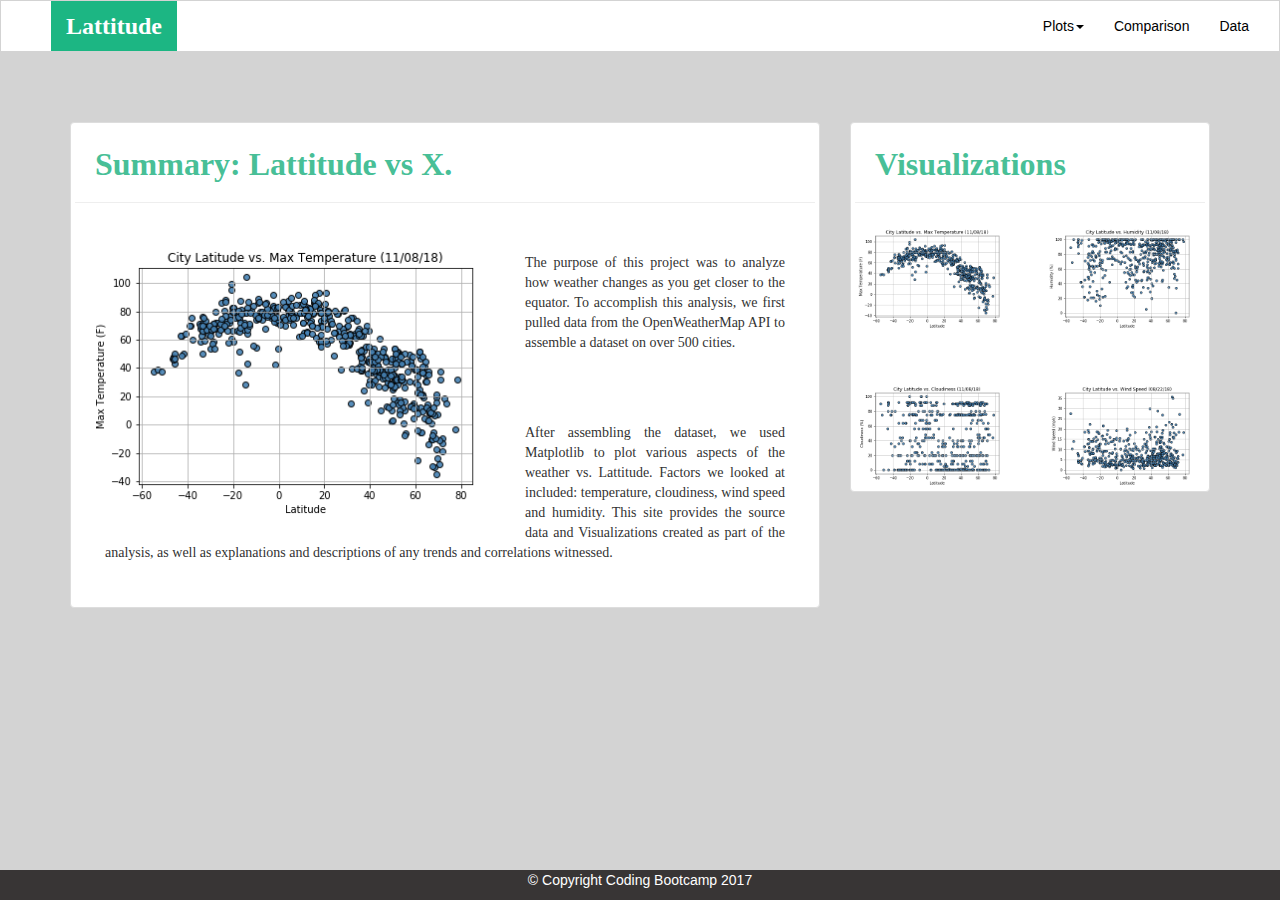
<file: index.html>
<!DOCTYPE html>
<html>
    <head>
            <meta charset="UTF-8">
            <meta name="viewport" content="width=device-width, initial-scale=1.0">
            <meta http-equiv="X-UA-Compatible" content="ie=edge">
            <title>Web Visualizations</title>
            <!--Bootstrap stylesheets-->
            <link rel="stylesheet" href="https://maxcdn.bootstrapcdn.com/bootstrap/3.3.7/css/bootstrap.min.css">
            <link rel="stylesheet" href="style.css">

            <!-- jQuery library -->
            <script src="https://ajax.googleapis.com/ajax/libs/jquery/3.3.1/jquery.min.js"></script>
            <!-- Latest compiled JavaScript -->
            <script src="https://maxcdn.bootstrapcdn.com/bootstrap/3.3.7/js/bootstrap.min.js"></script>

        </head>

    <body class="greybkgrnd">
            <nav class="navbar navbar-expand-lg navbar-light bg-light navmedia">
                <div class="container-fluid">
                      <!-- Brand and toggle get grouped for better mobile display -->
                      <div class="navbar-header">                
                        <ul class="nav navbar-nav min-media">
                            <li class="active"><a class="navbar-brand active" href="#">Lattitude </a></li>
                        </ul>
                      </div>
                
                      <!-- Collect the nav links, forms, and other content for toggling -->
                      <div class="collapse navbar-collapse" id="bs-example-navbar-collapse-1">                      
                        <ul class="nav navbar-nav navbar-right">
                            <li class="dropdown rightnav">
                                <a href="#" class="dropdown-toggle rightnav" data-toggle="dropdown" role="button" aria-haspopup="true" aria-expanded="false">Plots<span class="caret"></span></a>
                                <ul class="dropdown-menu">
                                    <li><a href="maxTemp.html">Max Temperature</a></li>
                                    <li><a href="humidity.html">Humidity</a></li>
                                    <li><a href="cloudiness.html">Cloudiness</a></li>
                                    <li><a href="windSpeed.html">Wind Speed</a></li>
                                </ul>
                            </li>
                                     
                          <li><a class="rightnav" href="comparison.html">Comparison</a></li>
                          <li><a class="rightnav"  href="data.html">Data</a></li>
                        </ul>
                      </div>
                      <!-- /.navbar-collapse -->
                    </div>
                    <!-- /.container-fluid -->
                </nav>


        <div class="container">

            
            <div class="row blocks">
                
                <!--Summary on the left side of landing page-->
                <div class="col-sm-8">
                    <div class="thumbnail">
                        <h3 class="text-center labelNames">Summary: Lattitude vs X.</h3>
                        <hr/>
                        <img class="main-img" src="Images/Latitude_Vs_MaxTemperature.png" alt="maxTemp" align="left">
                        <p class="para">The purpose of this project was to analyze how weather changes as you 
                            get closer to the equator. To accomplish this analysis, we first pulled 
                            data from the OpenWeatherMap API to assemble a dataset on over 500 cities.
                        </p>
                        <p class="para">
                            After assembling the dataset, we used Matplotlib to plot various aspects of the 
                            weather vs. Lattitude. Factors we looked at included: temperature, cloudiness,
                            wind speed and humidity. This site provides the source data and Visualizations
                            created as part of the analysis, as well as explanations and descriptions of 
                            any trends and correlations witnessed.
                        </p> 
                    </div>
                </div>



                <!--Thumbnail image links on the right side-->
                <div class="col-sm-4">
                    <div class="thumbnail">
                    <h3 class="text-center labelNames">Visualizations</h3>
                    <hr/>
                    <div class="row">
                        <div class="col-lg-6">
                            <a href="maxTemp.html">
                                <img class="minImage" src="Images/Latitude_Vs_MaxTemperature.png" alt="...">
                            </a>
                        </div>
                        <div class="col-lg-6">
                            <a href="humidity.html">
                                <img class="minImage rightImage" src="Images/Latitude_Vs_Humidity.png" alt="...">
                            </a>
                        </div> 
                    </div>
                    <div class="row blocks"></div>
                        <div class="row">
                            <div class="col-lg-6">
                                <a href="cloudiness.html">
                                    <img class="minImage" src="Images/Latitude_Vs_Cloudiness.png" alt="...">
                                </a>
                                         
                            </div>
                            <div class="col-lg-6">
                                <a href="windSpeed.html">
                                    <img class="minImage"  src="Images/Latitude_Vs_WindSpeed.png" alt="...">
                                </a>
                            </div>
                        </div>
                    </div>
                 </div>
            
            </div>
        </div>


        <!-- Footer -->
        <footer class="footer ">
            <div class="footer-green"></div>
            <div class="footer">
                <p>
                    © Copyright Coding Bootcamp 2017
                </p>
            </div>
      
      </footer>
      <!-- Footer -->
     
    </body>

</html>
</file>
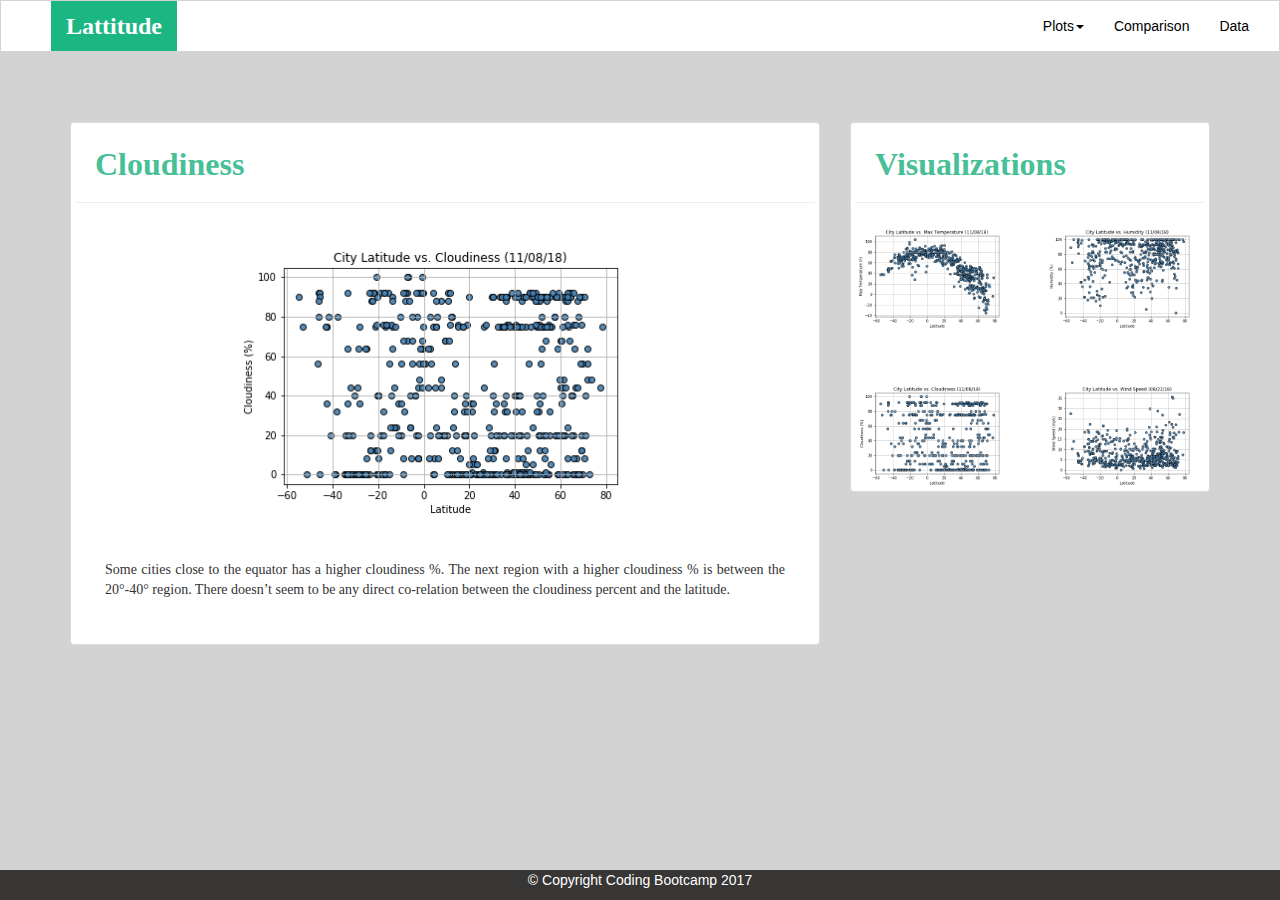
<file: cloudiness.html>
<!DOCTYPE html>
<html>
    <head>
            <meta charset="UTF-8">
            <meta name="viewport" content="width=device-width, initial-scale=1.0">
            <meta http-equiv="X-UA-Compatible" content="ie=edge">
            <title>Web Visualizations - Cloudiness</title>
            <link rel="stylesheet" href="https://maxcdn.bootstrapcdn.com/bootstrap/3.3.7/css/bootstrap.min.css">
            <link rel="stylesheet" href="style.css">

            <!-- jQuery library -->
            <script src="https://ajax.googleapis.com/ajax/libs/jquery/3.3.1/jquery.min.js"></script>
            <!-- Latest compiled JavaScript -->
            <script src="https://maxcdn.bootstrapcdn.com/bootstrap/3.3.7/js/bootstrap.min.js"></script>

        </head>

      <!--Grey background for the body of the site-->  
    <body class="greybkgrnd">
            <!-- Navigation bar -->
            <nav class="navbar navbar-expand-lg navbar-light bg-light">
                <div class="container-fluid">
                      <!-- Brand and toggle get grouped for better mobile display -->
                      <div class="navbar-header">                
                        <ul class="nav navbar-nav min-media">
                            <li class="active"><a class="navbar-brand active" href="index.html">Lattitude </a></li>
                        </ul>
                      </div>
                
                      <!-- Collect the nav links, forms, and other content for toggling -->
                      <div class="collapse navbar-collapse" id="bs-example-navbar-collapse-1">                      
                        <ul class="nav navbar-nav navbar-right">
                            <li class="dropdown rightnav">
                                <a href="#" class="dropdown-toggle rightnav" data-toggle="dropdown" role="button" aria-haspopup="true" aria-expanded="false">Plots<span class="caret"></span></a>
                                <ul class="dropdown-menu">
                                    <li><a href="maxTemp.html">Max Temperature</a></li>
                                    <li><a href="humidity.html">Humidity</a></li>
                                    <li><a href="cloudiness.html">Cloudiness</a></li>
                                    <li><a href="windSpeed.html">Wind Speed</a></li>
                                </ul>
                            </li>
                                     
                          <li><a class="rightnav" href="comparison.html">Comparison</a></li>
                          <li><a class="rightnav"  href="data.html">Data</a></li>
                        </ul>
                      </div>
                      <!-- /.navbar-collapse -->
                    </div>
                    <!-- /.container-fluid -->
                </nav>


        <div class="container">

            
            <div class="row blocks">
                
                <!--Main Image and summary description on the left side of landing page-->
                <div class="col-sm-8">
                    <div class="thumbnail">
                        <h3 class="text-center labelNames">Cloudiness</h3>
                        <hr/>
                        <img class="main-img" src="Images/Latitude_Vs_Cloudiness.png" alt="maxTemp" align="center">
                        <p class="para"> Some cities close to the equator has a higher cloudiness %. 
                            The next region with a higher cloudiness % is between the 20°-40° region. 
                            There doesn’t seem to be any direct co-relation between the cloudiness percent and the latitude.
                        </p>
                    </div>
                </div>



                <!--Thumbnail image links on the right side-->
                <div class="col-sm-4">
                    <div class="thumbnail">
                    <h3 class="text-center labelNames">Visualizations</h3>
                    <hr/>
                    <div class="row">
                        <div class="col-lg-6">
                            <a href="maxTemp.html">
                                <img class="minImage" src="Images/Latitude_Vs_MaxTemperature.png" alt="...">
                            </a>
                        </div>
                        <div class="col-lg-6">
                            <a href="humidity.html">
                                <img class="minImage rightImage" src="Images/Latitude_Vs_Humidity.png" alt="...">
                            </a>
                        </div> 
                    </div>
                    <div class="row blocks"></div>
                        <div class="row">
                            <div class="col-lg-6">
                                <a href="cloudiness.html">
                                    <img class="minImage" src="Images/Latitude_Vs_Cloudiness.png" alt="...">
                                </a>
                                         
                            </div>
                            <div class="col-lg-6">
                                <a href="windSpeed.html">
                                    <img class="minImage"  src="Images/Latitude_Vs_WindSpeed.png" alt="...">
                                </a>
                            </div>
                        </div>
                    </div>
                 </div>
            
            </div>
        </div>


        <!-- Footer -->
        <footer class="footer ">
            <div class="footer-green"></div>
            <div class="footer">
                <p>
                    © Copyright Coding Bootcamp 2017
                </p>
            </div>
      
      </footer>
      <!-- Footer -->
     
    </body>

</html>
</file>
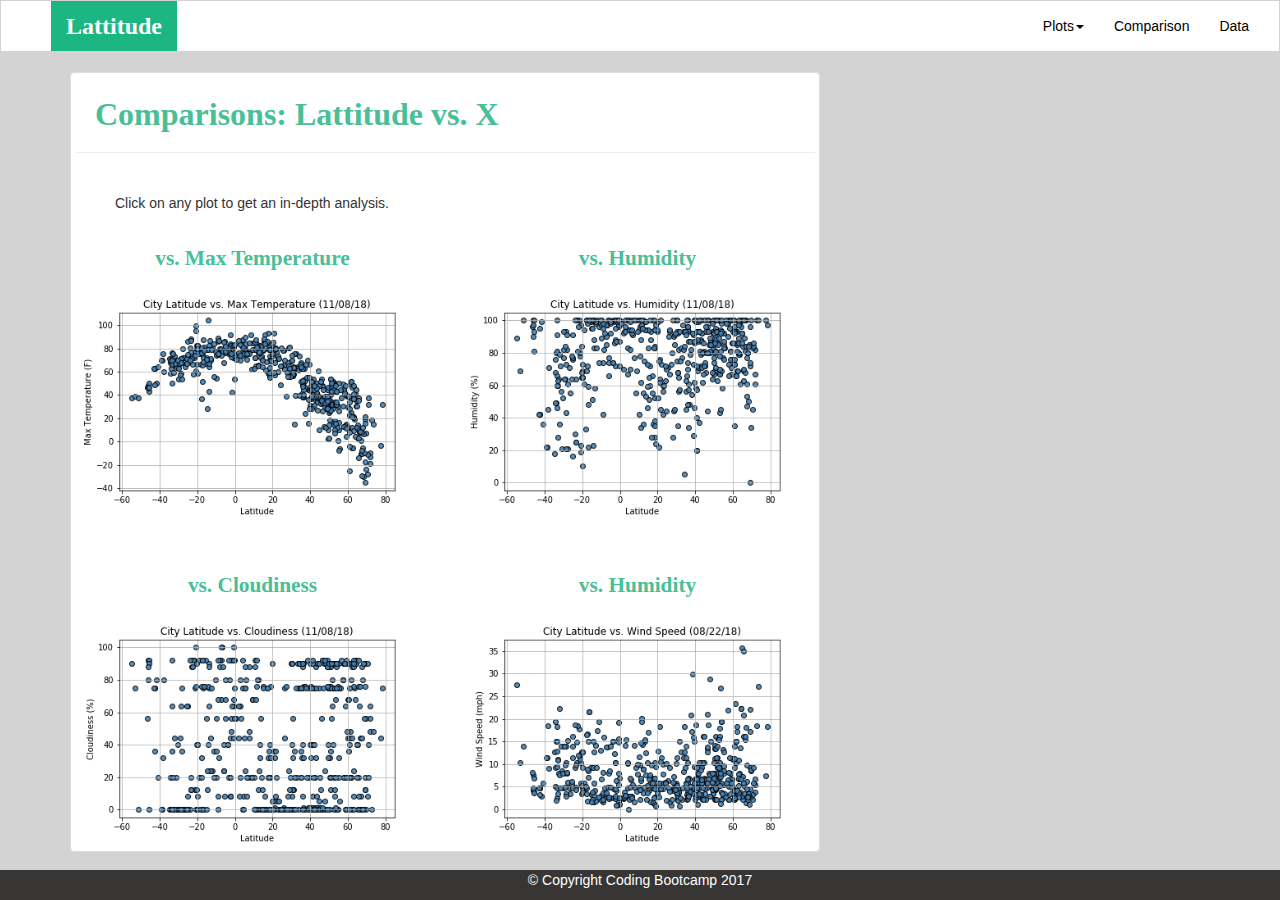
<file: comparison.html>
<!DOCTYPE html>
<html>
    <head>
            <meta charset="UTF-8">
            <meta name="viewport" content="width=device-width, initial-scale=1.0">
            <meta http-equiv="X-UA-Compatible" content="ie=edge">
            <title>Web Visualizations - Comparisons</title>
            <link rel="stylesheet" href="https://maxcdn.bootstrapcdn.com/bootstrap/3.3.7/css/bootstrap.min.css">
            <link rel="stylesheet" href="style.css">

            <!-- jQuery library -->
            <script src="https://ajax.googleapis.com/ajax/libs/jquery/3.3.1/jquery.min.js"></script>
            <!-- Latest compiled JavaScript -->
            <script src="https://maxcdn.bootstrapcdn.com/bootstrap/3.3.7/js/bootstrap.min.js"></script>

        </head>

    <body class="greybkgrnd">
            <nav class="navbar navbar-expand-lg navbar-light bg-light">
                <div class="container-fluid">
                      <!-- Brand and toggle get grouped for better mobile display -->
                      <div class="navbar-header">                
                        <ul class="nav navbar-nav min-media">
                            <li class="active"><a class="navbar-brand active" href="index.html">Lattitude </a></li>
                        </ul>
                      </div>
                
                      <!-- Collect the nav links, forms, and other content for toggling -->
                      <div class="collapse navbar-collapse" id="bs-example-navbar-collapse-1">                      
                        <ul class="nav navbar-nav navbar-right">
                            <li class="dropdown rightnav">
                                <a href="#" class="dropdown-toggle rightnav" data-toggle="dropdown" role="button" aria-haspopup="true" aria-expanded="false">Plots<span class="caret"></span></a>
                                <ul class="dropdown-menu">
                                    <li><a href="maxTemp.html">Max Temperature</a></li>
                                    <li><a href="humidity.html">Humidity</a></li>
                                    <li><a href="cloudiness.html">Cloudiness</a></li>
                                    <li><a href="windSpeed.html">Wind Speed</a></li>
                                </ul>
                            </li>
                                     
                          <li><a class="rightnav" href="comparison.html">Comparison</a></li>
                          <li><a class="rightnav"  href="data.html">Data</a></li>
                        </ul>
                      </div>
                      <!-- /.navbar-collapse -->
                    </div>
                    <!-- /.container-fluid -->
                </nav>


        <div class="container">

            <!--Display all 4 images for comparison using Bootstrap grid-->
            <div class="row">

                <div class="col-lg-8">
                    <div class="thumbnail">
                    <h3 class="text-center labelNames">Comparisons: Lattitude vs. X</h3>
                    <hr/>
                    <p class="leftmargin">Click on any plot to get an in-depth analysis.</p>
                    <div class="row">
                        <div class="col-lg-6 col-md-6 col-sm-12 col-xs-12">
                            <p class="comparison-sub-heading">vs. Max Temperature</p>
                            <a href="maxTemp.html">
                                <img class="minImage" src="Images/Latitude_Vs_MaxTemperature.png" alt="...">
                            </a>
                        </div>
                        <div class="col-lg-6 col-md-6 col-sm-12 col-xs-12">
                            <p class="comparison-sub-heading">vs. Humidity</p>
                            <a href="humidity.html">
                                <img class="minImage rightImage" src="Images/Latitude_Vs_Humidity.png" alt="...">
                            </a>
                        </div> 
                    </div>
                    <div class="row blocks"></div>
                        <div class="row">
                            <div class="col-lg-6 col-md-6 col-sm-12 col-xs-12">
                                <p class="comparison-sub-heading">vs. Cloudiness</p>
                                <a href="cloudiness.html">
                                    <img class="minImage" src="Images/Latitude_Vs_Cloudiness.png" alt="...">
                                </a>
                                         
                            </div>
                            <div class="col-lg-6 col-md-6 col-sm-12 col-xs-12">
                                <p class="comparison-sub-heading">vs. Humidity</p>
                                <a href="windSpeed.html">
                                    <img class="minImage"  src="Images/Latitude_Vs_WindSpeed.png" alt="...">
                                </a>
                            </div>
                        </div>
                    </div>
                 </div>
            
            </div>
        </div>


        <!-- Footer -->
        <footer class="footer ">
            <div class="footer-green"></div>
            <div class="footer">
                <p>
                    © Copyright Coding Bootcamp 2017
                </p>
            </div>
      
      </footer>
      <!-- Footer -->
     
    </body>

</html>
</file>
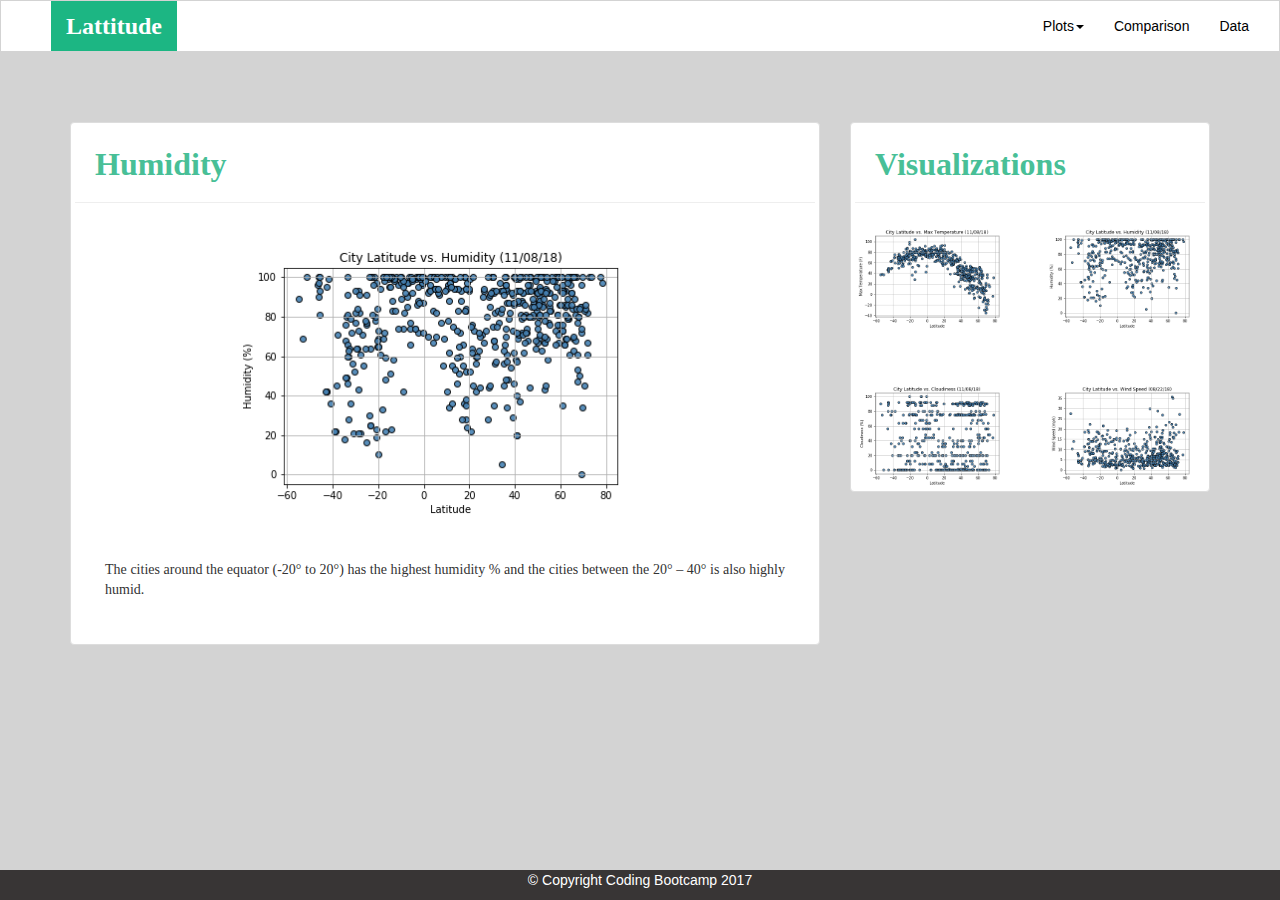
<file: humidity.html>
<!DOCTYPE html>
<html>
    <head>
            <meta charset="UTF-8">
            <meta name="viewport" content="width=device-width, initial-scale=1.0">
            <meta http-equiv="X-UA-Compatible" content="ie=edge">
            <title>Web Visualizations - Humidity</title>
            <link rel="stylesheet" href="https://maxcdn.bootstrapcdn.com/bootstrap/3.3.7/css/bootstrap.min.css">
            <link rel="stylesheet" href="style.css">

            <!-- jQuery library -->
            <script src="https://ajax.googleapis.com/ajax/libs/jquery/3.3.1/jquery.min.js"></script>
            <!-- Latest compiled JavaScript -->
            <script src="https://maxcdn.bootstrapcdn.com/bootstrap/3.3.7/js/bootstrap.min.js"></script>

        </head>

    <!--body of the page with gray background-->
    <body class="greybkgrnd">
            <nav class="navbar navbar-expand-lg navbar-light bg-light">
                <div class="container-fluid">
                      <!-- Brand and toggle get grouped for better mobile display -->
                      <div class="navbar-header">                
                        <ul class="nav navbar-nav min-media">
                            <li class="active"><a class="navbar-brand active" href="index.html">Lattitude </a></li>
                        </ul>
                      </div>
                
                      <!-- Collect the nav links, forms, and other content for toggling -->
                      <div class="collapse navbar-collapse" id="bs-example-navbar-collapse-1">                      
                        <ul class="nav navbar-nav navbar-right">
                            <li class="dropdown rightnav">
                                <a href="#" class="dropdown-toggle rightnav" data-toggle="dropdown" role="button" aria-haspopup="true" aria-expanded="false">Plots<span class="caret"></span></a>
                                <ul class="dropdown-menu">
                                    <li><a href="maxTemp.html">Max Temperature</a></li>
                                    <li><a href="humidity.html">Humidity</a></li>
                                    <li><a href="cloudiness.html">Cloudiness</a></li>
                                    <li><a href="windSpeed.html">Wind Speed</a></li>
                                </ul>
                            </li>
                                     
                          <li><a class="rightnav" href="comparison.html">Comparison</a></li>
                          <li><a class="rightnav"  href="data.html">Data</a></li>
                        </ul>
                      </div>
                      <!-- /.navbar-collapse -->
                    </div>
                    <!-- /.container-fluid -->
                </nav>


        <div class="container">

            
            <div class="row blocks">
                
                <!--Main Image and summary description on the left side of landing page-->
                <div class="col-sm-8">
                    <div class="thumbnail">
                        <h3 class="text-center labelNames">Humidity</h3>
                        <hr/>
                        <img class="main-img" src="Images/Latitude_Vs_Humidity.png" alt="maxTemp" align="center">
                        <p class="para"> The cities around the equator (-20° to 20°) has the highest humidity % 
                            and the cities between the 20° – 40° is also highly humid.
                        </p>
                    </div>
                </div>



                <!--Thumbnail image links on the right side-->
                <div class="col-sm-4">
                    <div class="thumbnail">
                    <h3 class="text-center labelNames">Visualizations</h3>
                    <hr/>
                    <div class="row">
                        <div class="col-lg-6">
                            <a href="maxTemp.html">
                                <img class="minImage" src="Images/Latitude_Vs_MaxTemperature.png" alt="...">
                            </a>
                        </div>
                        <div class="col-lg-6">
                            <a href="humidity.html">
                                <img class="minImage rightImage" src="Images/Latitude_Vs_Humidity.png" alt="...">
                            </a>
                        </div> 
                    </div>
                    <div class="row blocks"></div>
                        <div class="row">
                            <div class="col-lg-6">
                                <a href="cloudiness.html">
                                    <img class="minImage" src="Images/Latitude_Vs_Cloudiness.png" alt="...">
                                </a>
                                         
                            </div>
                            <div class="col-lg-6">
                                <a href="windSpeed.html">
                                    <img class="minImage"  src="Images/Latitude_Vs_WindSpeed.png" alt="...">
                                </a>
                            </div>
                        </div>
                    </div>
                 </div>
            
            </div>
        </div>


        <!-- Footer -->
        <footer class="footer ">
            <div class="footer-green"></div>
            <div class="footer">
                <p>
                    © Copyright Coding Bootcamp 2017
                </p>
            </div>
      
      </footer>
      <!-- Footer -->
     
    </body>

</html>
</file>
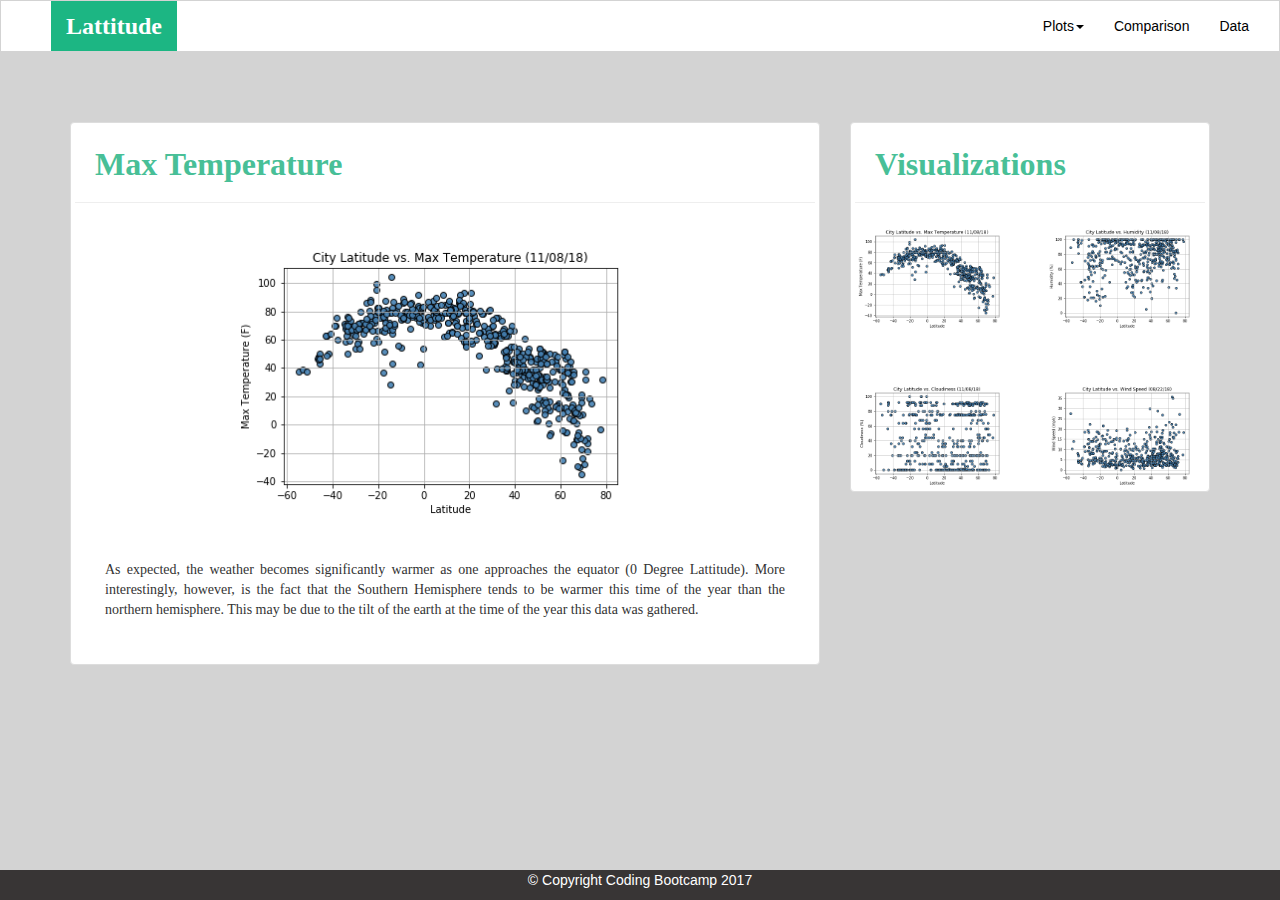
<file: maxTemp.html>
<!DOCTYPE html>
<html>
    <head>
            <meta charset="UTF-8">
            <meta name="viewport" content="width=device-width, initial-scale=1.0">
            <meta http-equiv="X-UA-Compatible" content="ie=edge">
            <title>Web Visualizations - MaxTemperature</title>
            <link rel="stylesheet" href="https://maxcdn.bootstrapcdn.com/bootstrap/3.3.7/css/bootstrap.min.css">
            <link rel="stylesheet" href="style.css">

            <!-- jQuery library -->
            <script src="https://ajax.googleapis.com/ajax/libs/jquery/3.3.1/jquery.min.js"></script>
            <!-- Latest compiled JavaScript -->
            <script src="https://maxcdn.bootstrapcdn.com/bootstrap/3.3.7/js/bootstrap.min.js"></script>

        </head>

        
    <!--Body of the website with gray background-->
    <body class="greybkgrnd">
            <nav class="navbar navbar-expand-lg navbar-light bg-light">
                <div class="container-fluid">
                      <!-- Brand and toggle get grouped for better mobile display -->
                      <div class="navbar-header">                
                        <ul class="nav navbar-nav min-media">
                            <li class="active"><a class="navbar-brand active" href="index.html">Lattitude </a></li>
                        </ul>
                      </div>
                
                      <!-- Collect the nav links, forms, and other content for toggling -->
                      <div class="collapse navbar-collapse" id="bs-example-navbar-collapse-1">                      
                        <ul class="nav navbar-nav navbar-right">
                            <li class="dropdown rightnav">
                                <a href="#" class="dropdown-toggle rightnav" data-toggle="dropdown" role="button" aria-haspopup="true" aria-expanded="false">Plots<span class="caret"></span></a>
                                <ul class="dropdown-menu">
                                    <li><a href="maxTemp.html">Max Temperature</a></li>
                                    <li><a href="humidity.html">Humidity</a></li>
                                    <li><a href="cloudiness.html">Cloudiness</a></li>
                                    <li><a href="windSpeed.html">Wind Speed</a></li>
                                </ul>
                            </li>
                                     
                          <li><a class="rightnav" href="comparison.html">Comparison</a></li>
                          <li><a class="rightnav"  href="data.html">Data</a></li>
                        </ul>
                      </div>
                      <!-- /.navbar-collapse -->
                    </div>
                    <!-- /.container-fluid -->
                </nav>


        <div class="container">

            
            <div class="row blocks">
                
                
                <!--Main Image and summary description on the left side of landing page-->
                <div class="col-sm-8">
                    <div class="thumbnail">
                        <h3 class="text-center labelNames">Max Temperature</h3>
                        <hr/>
                        <img class="main-img" src="Images/Latitude_Vs_MaxTemperature.png" alt="maxTemp" align="center">
                        <p class="para"> As expected, the weather becomes significantly warmer as one approaches the 
                            equator (0 Degree Lattitude). More interestingly, however, is the fact that the Southern
                            Hemisphere tends to be warmer this time of the year than the northern hemisphere. This may 
                            be due to the tilt of the earth at the time of the year this data was gathered.
                        </p>
                    </div>
                </div>



                <!--Thumbnail image links on the right side-->
                <div class="col-sm-4">
                    <div class="thumbnail">
                    <h3 class="text-center labelNames">Visualizations</h3>
                    <hr/>
                    <div class="row">
                        <div class="col-lg-6">
                            <a href="maxTemp.html">
                                <img class="minImage" src="Images/Latitude_Vs_MaxTemperature.png" alt="...">
                            </a>
                        </div>
                        <div class="col-lg-6">
                            <a href="humidity.html">
                                <img class="minImage rightImage" src="Images/Latitude_Vs_Humidity.png" alt="...">
                            </a>
                        </div> 
                    </div>
                    <div class="row blocks"></div>
                        <div class="row">
                            <div class="col-lg-6">
                                <a href="cloudiness.html">
                                    <img class="minImage" src="Images/Latitude_Vs_Cloudiness.png" alt="...">
                                </a>
                                         
                            </div>
                            <div class="col-lg-6">
                                <a href="windSpeed.html">
                                    <img class="minImage"  src="Images/Latitude_Vs_WindSpeed.png" alt="...">
                                </a>
                            </div>
                        </div>
                    </div>
                 </div>
            
            </div>
        </div>


        <!-- Footer -->
        <footer class="footer ">
            <div class="footer-green"></div>
            <div class="footer">
                <p>
                    © Copyright Coding Bootcamp 2017
                </p>
            </div>
      
      </footer>
      <!-- Footer -->
     
    </body>

</html>
</file>
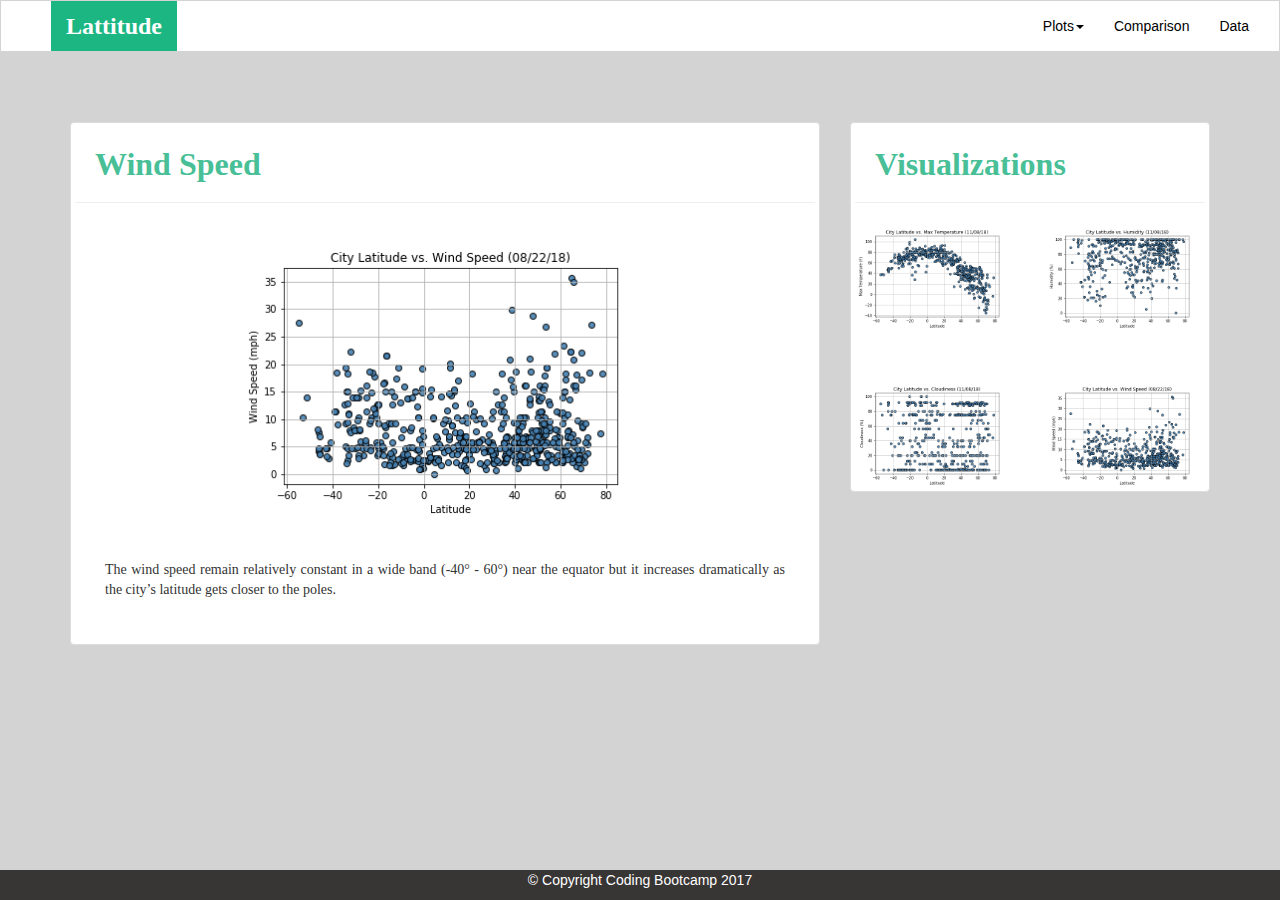
<file: windSpeed.html>
<!DOCTYPE html>
<html>
    <head>
            <meta charset="UTF-8">
            <meta name="viewport" content="width=device-width, initial-scale=1.0">
            <meta http-equiv="X-UA-Compatible" content="ie=edge">
            <title>Web Visualizations - Wind Speed</title>
            <link rel="stylesheet" href="https://maxcdn.bootstrapcdn.com/bootstrap/3.3.7/css/bootstrap.min.css">
            <link rel="stylesheet" href="style.css">

            <!-- jQuery library -->
            <script src="https://ajax.googleapis.com/ajax/libs/jquery/3.3.1/jquery.min.js"></script>
            <!-- Latest compiled JavaScript -->
            <script src="https://maxcdn.bootstrapcdn.com/bootstrap/3.3.7/js/bootstrap.min.js"></script>

        </head>

    <!--Body of the website with gray background-->
    <body class="greybkgrnd">
            <nav class="navbar navbar-expand-lg navbar-light bg-light">
                <div class="container-fluid">
                      <!-- Brand and toggle get grouped for better mobile display -->
                      <div class="navbar-header">                
                        <ul class="nav navbar-nav min-media">
                            <li class="active"><a class="navbar-brand active" href="index.html">Lattitude </a></li>
                        </ul>
                      </div>
                
                      <!-- Collect the nav links, forms, and other content for toggling -->
                      <div class="collapse navbar-collapse" id="bs-example-navbar-collapse-1">                      
                        <ul class="nav navbar-nav navbar-right">
                            <li class="dropdown rightnav">
                                <a href="#" class="dropdown-toggle rightnav" data-toggle="dropdown" role="button" aria-haspopup="true" aria-expanded="false">Plots<span class="caret"></span></a>
                                <ul class="dropdown-menu">
                                    <li><a href="maxTemp.html">Max Temperature</a></li>
                                    <li><a href="humidity.html">Humidity</a></li>
                                    <li><a href="cloudiness.html">Cloudiness</a></li>
                                    <li><a href="windSpeed.html">Wind Speed</a></li>
                                </ul>
                            </li>
                                     
                          <li><a class="rightnav" href="comparison.html">Comparison</a></li>
                          <li><a class="rightnav"  href="data.html">Data</a></li>
                        </ul>
                      </div>
                      <!-- /.navbar-collapse -->
                    </div>
                    <!-- /.container-fluid -->
                </nav>


        <div class="container">

            
            <div class="row blocks">
                
                <!--Main Image and summary description on the left side of landing page-->
                <div class="col-sm-8">
                    <div class="thumbnail">
                        <h3 class="text-center labelNames">Wind Speed</h3>
                        <hr/>
                        <img class="main-img" src="Images/Latitude_Vs_WindSpeed.png" alt="maxTemp" align="center">
                        <p class="para"> The wind speed remain relatively constant in a wide band (-40° - 60°) near the equator 
                            but it increases dramatically as the city’s latitude gets closer to the poles.
                        </p>
                    </div>
                </div>



                <!--Thumbnail image links on the right side-->
                <div class="col-sm-4">
                    <div class="thumbnail">
                    <h3 class="text-center labelNames">Visualizations</h3>
                    <hr/>
                    <div class="row">
                        <div class="col-lg-6">
                            <a href="maxTemp.html">
                                <img class="minImage" src="Images/Latitude_Vs_MaxTemperature.png" alt="...">
                            </a>
                        </div>
                        <div class="col-lg-6">
                            <a href="humidity.html">
                                <img class="minImage rightImage" src="Images/Latitude_Vs_Humidity.png" alt="...">
                            </a>
                        </div> 
                    </div>
                    <div class="row blocks"></div>
                        <div class="row">
                            <div class="col-lg-6">
                                <a href="cloudiness.html">
                                    <img class="minImage" src="Images/Latitude_Vs_Cloudiness.png" alt="...">
                                </a>
                                         
                            </div>
                            <div class="col-lg-6">
                                <a href="windSpeed.html">
                                    <img class="minImage"  src="Images/Latitude_Vs_WindSpeed.png" alt="...">
                                </a>
                            </div>
                        </div>
                    </div>
                 </div>
            
            </div>
        </div>


        <!-- Footer -->
        <footer class="footer ">
            <div class="footer-green"></div>
            <div class="footer">
                <p>
                    © Copyright Coding Bootcamp 2017
                </p>
            </div>
      
      </footer>
      <!-- Footer -->
     
    </body>

</html>
</file>
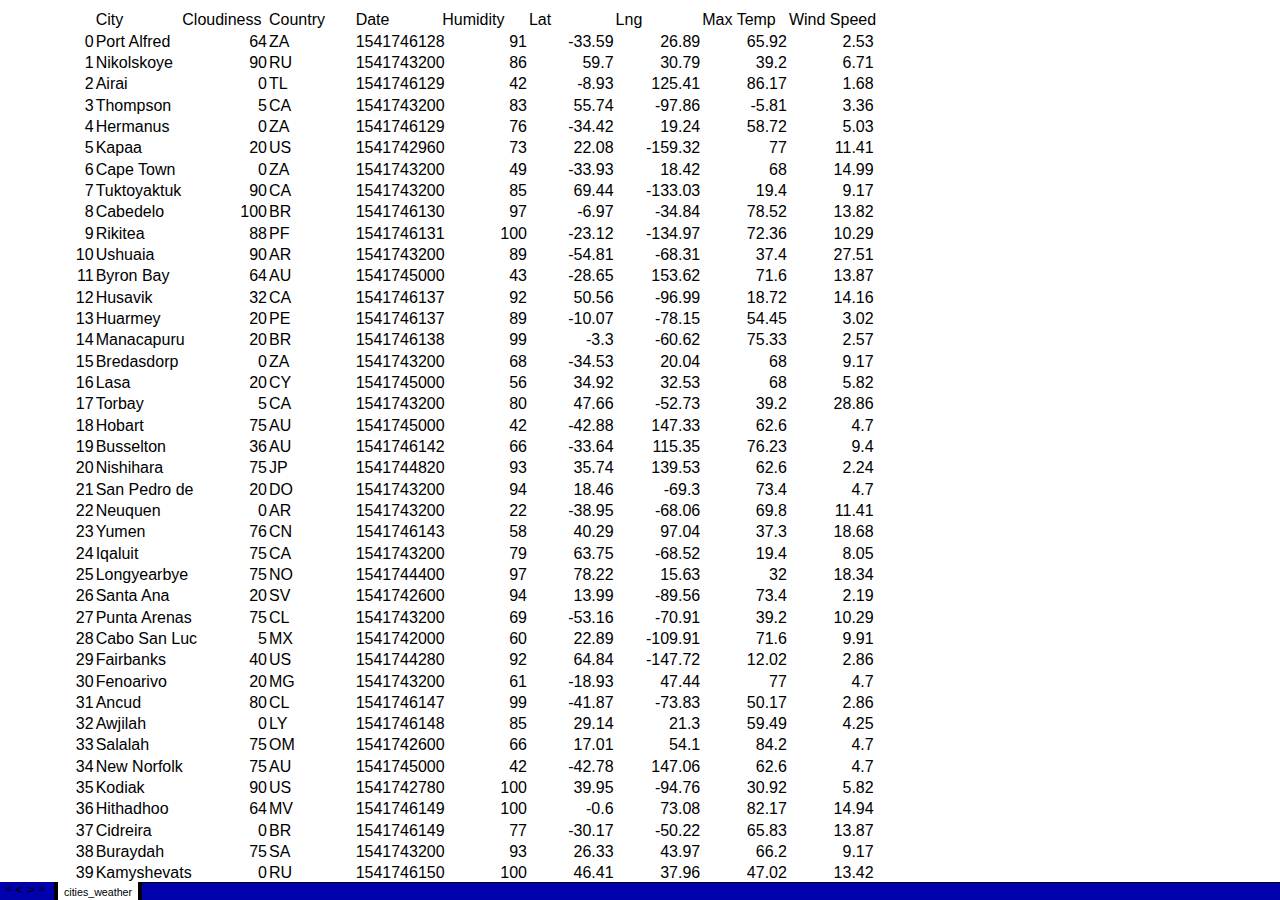
<file: Data/cities_weather.htm>
<html xmlns:v="urn:schemas-microsoft-com:vml"
xmlns:o="urn:schemas-microsoft-com:office:office"
xmlns:x="urn:schemas-microsoft-com:office:excel"
xmlns="http://www.w3.org/TR/REC-html40">

<head>
<meta name="Excel Workbook Frameset">
<meta http-equiv=Content-Type content="text/html; charset=utf-8">
<meta name=ProgId content=Excel.Sheet>
<meta name=Generator content="Microsoft Excel 15">
<link rel=File-List href="cities_weather.fld/filelist.xml">
<![if !supportTabStrip]>
<link id="shLink" href="cities_weather.fld/sheet001.htm">

<link id="shLink">

<script language="JavaScript">
<!--
 var g_iIEVer=0;
 
 var c_lTabs=1;

 var c_rgszSh=new Array(c_lTabs);
 c_rgszSh[0] = "cities_weather";


 var c_rgszClr=new Array(8);
 c_rgszClr[0]="window";
 c_rgszClr[1]="buttonface";
 c_rgszClr[2]="windowframe";
 c_rgszClr[3]="windowtext";
 c_rgszClr[4]="threedlightshadow";
 c_rgszClr[5]="threedhighlight";
 c_rgszClr[6]="threeddarkshadow";
 c_rgszClr[7]="threedshadow";

 var g_iShCur;
 var g_rglTabX=new Array(c_lTabs);

function fnBuildFrameset()
{
 var szHTML="<frameset rows=\"*,18\" border=0 width=0 frameborder=no framespacing=0>"+
  "<frame src=\""+document.all.item("shLink")[0].href+"\" name=\"frSheet\" noresize>"+
  "<frameset cols=\"54,*\" border=0 width=0 frameborder=no framespacing=0>"+
  "<frame src=\"\" name=\"frScroll\" marginwidth=0 marginheight=0 scrolling=no>"+
  "<frame src=\"\" name=\"frTabs\" marginwidth=0 marginheight=0 scrolling=no>"+
  "</frameset></frameset><plaintext>";

document.open("text/html","replace");
document.write(szHTML);
document.close();

 fnBuildTabStrip();
}

function fnBuildTabStrip()
{
 var szHTML=
  "<html><head><style>.clScroll {font:8pt Courier New;color:"+c_rgszClr[2]+";cursor:default;line-height:10pt;}"+
  ".clScroll2 {font:10pt Arial;color:"+c_rgszClr[2]+";cursor:default;line-height:11pt;}</style></head>"+
  "<body onclick=\"event.returnValue=false;\" ondragstart=\"event.returnValue=false;\" onselectstart=\"event.returnValue=false;\" bgcolor="+c_rgszClr[4]+" topmargin=0 leftmargin=0><table cellpadding=0 cellspacing=0 width=100%>"+
  "<tr><td colspan=6 height=1 bgcolor="+c_rgszClr[2]+"></td></tr>"+
  "<tr><td style=\"font:1pt\">&nbsp;<td>"+
  "<td valign=top id=tdScroll class=\"clScroll\" onclick=\"parent.fnFastScrollTabs(0);\" onmouseover=\"parent.fnMouseOverScroll(0);\" onmouseout=\"parent.fnMouseOutScroll(0);\"><a>&#171;</a></td>"+
  "<td valign=top id=tdScroll class=\"clScroll2\" onclick=\"parent.fnScrollTabs(0);\" ondblclick=\"parent.fnScrollTabs(0);\" onmouseover=\"parent.fnMouseOverScroll(1);\" onmouseout=\"parent.fnMouseOutScroll(1);\"><a>&lt</a></td>"+
  "<td valign=top id=tdScroll class=\"clScroll2\" onclick=\"parent.fnScrollTabs(1);\" ondblclick=\"parent.fnScrollTabs(1);\" onmouseover=\"parent.fnMouseOverScroll(2);\" onmouseout=\"parent.fnMouseOutScroll(2);\"><a>&gt</a></td>"+
  "<td valign=top id=tdScroll class=\"clScroll\" onclick=\"parent.fnFastScrollTabs(1);\" onmouseover=\"parent.fnMouseOverScroll(3);\" onmouseout=\"parent.fnMouseOutScroll(3);\"><a>&#187;</a></td>"+
  "<td style=\"font:1pt\">&nbsp;<td></tr></table></body></html>";

frames['frScroll'].document.open("text/html","replace");
frames['frScroll'].document.write(szHTML);
frames['frScroll'].document.close();

 szHTML =
  "<html><head>"+
  "<style>A:link,A:visited,A:active {text-decoration:none;"+"color:"+c_rgszClr[3]+";}"+
  ".clTab {cursor:hand;background:"+c_rgszClr[1]+";font:8pt Arial;padding-left:3px;padding-right:3px;text-align:center;}"+
  ".clBorder {background:"+c_rgszClr[2]+";font:1pt;}"+
  "</style></head><body onload=\"parent.fnInit();\" onselectstart=\"event.returnValue=false;\" ondragstart=\"event.returnValue=false;\" bgcolor="+c_rgszClr[4]+
  " topmargin=0 leftmargin=0><table id=tbTabs cellpadding=0 cellspacing=0>";

 var iCellCount=(c_lTabs+1)*2;

 var i;
 for (i=0;i<iCellCount;i+=2)
  szHTML+="<col width=1><col>";

 var iRow;
 for (iRow=0;iRow<6;iRow++) {

  szHTML+="<tr>";

  if (iRow==5)
   szHTML+="<td colspan="+iCellCount+"></td>";
  else {
   if (iRow==0) {
    for(i=0;i<iCellCount;i++)
     szHTML+="<td height=1 class=\"clBorder\"></td>";
   } else if (iRow==1) {
    for(i=0;i<c_lTabs;i++) {
     szHTML+="<td height=1 nowrap class=\"clBorder\">&nbsp;</td>";
     szHTML+=
      "<td id=tdTab height=1 nowrap class=\"clTab\" onmouseover=\"parent.fnMouseOverTab("+i+");\" onmouseout=\"parent.fnMouseOutTab("+i+");\">"+
      "<a href=\""+document.all.item("shLink")[i].href+"\" target=\"frSheet\" id=aTab>&nbsp;"+c_rgszSh[i]+"&nbsp;</a></td>";
    }
    szHTML+="<td id=tdTab height=1 nowrap class=\"clBorder\"><a id=aTab>&nbsp;</a></td><td width=100%></td>";
   } else if (iRow==2) {
    for (i=0;i<c_lTabs;i++)
     szHTML+="<td height=1></td><td height=1 class=\"clBorder\"></td>";
    szHTML+="<td height=1></td><td height=1></td>";
   } else if (iRow==3) {
    for (i=0;i<iCellCount;i++)
     szHTML+="<td height=1></td>";
   } else if (iRow==4) {
    for (i=0;i<c_lTabs;i++)
     szHTML+="<td height=1 width=1></td><td height=1></td>";
    szHTML+="<td height=1 width=1></td><td></td>";
   }
  }
  szHTML+="</tr>";
 }

 szHTML+="</table></body></html>";

frames['frTabs'].document.open("text/html","replace");
frames['frTabs'].document.charset=document.charset;
frames['frTabs'].document. write(szHTML);
frames['frTabs'].document.close();

}

function fnInit()
{
 if (parent.window.g_iIEVer>=4) {
  if (document.readyState=="complete"
   && frames['frTabs'].document.readyState=="complete")
    {
     g_rglTabX[0]=0;
     var i;
     for (i=1;i<=c_lTabs;i++)
      with (frames['frTabs'].document.all.tbTabs.rows[1].cells[fnTabToCol(i-1)])
       g_rglTabX[i]=offsetLeft+offsetWidth-6;
    }
    else
     window.setTimeout("fnInit()",150);
   }
}

function fnGetIEVer()
{
 var stzAgent=navigator.userAgent;
 var iVer=parseInt(navigator.appVersion);
 if (stzAgent.indexOf("MSIE")!=-1 && iVer<4)
  g_iIEVer=3;
 else if (stzAgent.indexOf("MSIE 4")!=-1)
  g_iIEVer=4;
 else
  g_iIEVer=5;
}

function fnTabToCol(iTab)
{
 return 2*iTab+1;
}

function fnNextTab(fDir)
{
 var iNextTab=-1;
 var i;

 with (frames['frTabs'].document.body) {
  if (fDir==0) {
   if (scrollLeft>0) {
    for (i=0;i<c_lTabs&&g_rglTabX[i]<scrollLeft;i++);
    if (i<c_lTabs)
     iNextTab=i-1;
   }
  } else {
   if (g_rglTabX[c_lTabs]+6>offsetWidth+scrollLeft) {
    for (i=0;i<c_lTabs&&g_rglTabX[i]<=scrollLeft;i++);
    if (i<c_lTabs)
     iNextTab=i;
   }
  }
 }
 return iNextTab;
}

function fnScrollTabs(fDir)
{
 var iNextTab=fnNextTab(fDir);

 if (iNextTab>=0) {
  frames['frTabs'].scroll(g_rglTabX[iNextTab],0);
  return true;
 } else
  return false;
}

function fnFastScrollTabs(fDir)
{
 if (c_lTabs>16)
  frames['frTabs'].scroll(g_rglTabX[fDir?c_lTabs-1:0],0);
 else
  if (fnScrollTabs(fDir)>0) window.setTimeout("fnFastScrollTabs("+fDir+");",5);
}

function fnSetTabProps(iTab,fActive)
{
 var iCol=fnTabToCol(iTab);
 var i;

 if (iTab>=0) {
  with (frames['frTabs'].document.all) {
   with (tbTabs) {
    for (i=0;i<=4;i++) {
     with (rows[i]) {
      if (i==0)
       cells[iCol].style.background=c_rgszClr[fActive?0:2];
      else if (i>0 && i<4) {
       if (fActive) {
        cells[iCol-1].style.background=c_rgszClr[2];
        cells[iCol].style.background=c_rgszClr[0];
        cells[iCol+1].style.background=c_rgszClr[2];
       } else {
        if (i==1) {
         cells[iCol-1].style.background=c_rgszClr[2];
         cells[iCol].style.background=c_rgszClr[1];
         cells[iCol+1].style.background=c_rgszClr[2];
        } else {
         cells[iCol-1].style.background=c_rgszClr[4];
         cells[iCol].style.background=c_rgszClr[(i==2)?2:4];
         cells[iCol+1].style.background=c_rgszClr[4];
        }
       }
      } else
       cells[iCol].style.background=c_rgszClr[fActive?2:4];
     }
    }
   }
   with (aTab[iTab].style) {
    cursor=(fActive?"default":"hand");
    color=c_rgszClr[3];
   }
  }
 }
}

function fnMouseOverScroll(iCtl)
{
 frames['frScroll'].document.all.tdScroll[iCtl].style.color=c_rgszClr[5];
}

function fnMouseOutScroll(iCtl)
{
 frames['frScroll'].document.all.tdScroll[iCtl].style.color=c_rgszClr[2];
}

function fnMouseOverTab(iTab)
{
 if (iTab!=g_iShCur) {
  var iCol=fnTabToCol(iTab);
  with (frames['frTabs'].document.all) {
   tdTab[iTab].style.background=c_rgszClr[5];
  }
 }
}

function fnMouseOutTab(iTab)
{
 if (iTab>=0) {
  var elFrom=frames['frTabs'].event.srcElement;
  var elTo=frames['frTabs'].event.toElement;

  if ((!elTo) ||
   (elFrom.tagName==elTo.tagName) ||
   (elTo.tagName=="A" && elTo.parentElement!=elFrom) ||
   (elFrom.tagName=="A" && elFrom.parentElement!=elTo)) {

   if (iTab!=g_iShCur) {
    with (frames['frTabs'].document.all) {
     tdTab[iTab].style.background=c_rgszClr[1];
    }
   }
  }
 }
}

function fnSetActiveSheet(iSh)
{
 if (iSh!=g_iShCur) {
  fnSetTabProps(g_iShCur,false);
  fnSetTabProps(iSh,true);
  g_iShCur=iSh;
 }
}
 fnGetIEVer();
 fnBuildFrameset();
//-->
</script>
<![endif]><!--[if gte mso 9]><xml>
 <x:ExcelWorkbook>
  <x:ExcelWorksheets>
   <x:ExcelWorksheet>
    <x:Name>cities_weather</x:Name>
    <x:WorksheetSource HRef="cities_weather.fld/sheet001.htm"/>
   </x:ExcelWorksheet>
  </x:ExcelWorksheets>
  <x:Stylesheet HRef="cities_weather.fld/stylesheet.css"/>
  <x:WindowHeight>15940</x:WindowHeight>
  <x:WindowWidth>26840</x:WindowWidth>
  <x:WindowTopX>3980</x:WindowTopX>
  <x:WindowTopY>3060</x:WindowTopY>
  <x:ProtectStructure>False</x:ProtectStructure>
  <x:ProtectWindows>False</x:ProtectWindows>
 </x:ExcelWorkbook>
</xml><![endif]-->
</head>

<frameset rows="*,39" border=0 width=0 frameborder=no framespacing=0>
 <frame src="cities_weather.fld/sheet001.htm" name="frSheet">
 <frame src="cities_weather.fld/tabstrip.htm" name="frTabs" marginwidth=0 marginheight=0>
 <noframes>
  <body>
   <p>This page uses frames, but your browser doesn't support them.</p>
  </body>
 </noframes>
</frameset>
</html>
</file>
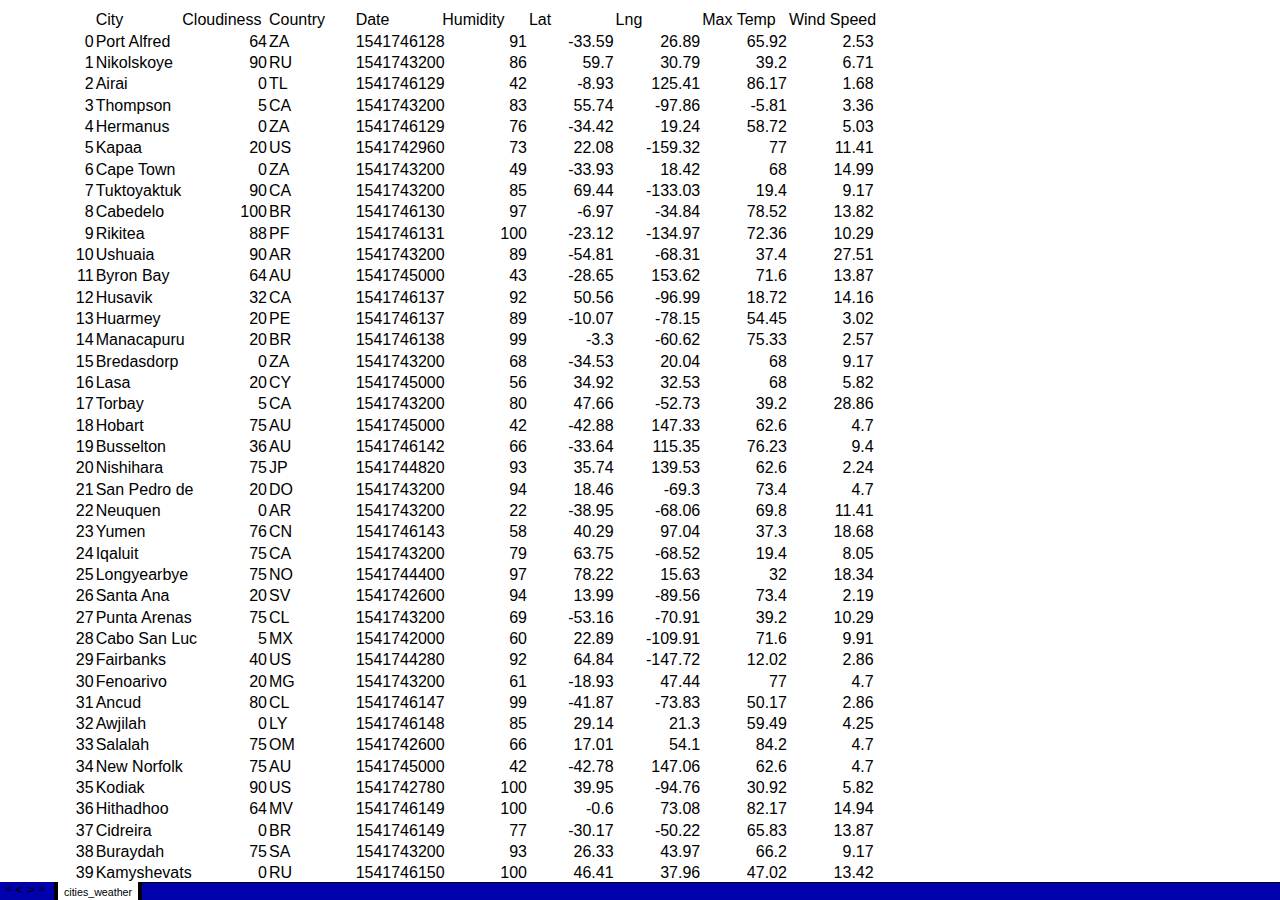
<file: Data/cities_weather.fld/sheet001.htm>
<html xmlns:v="urn:schemas-microsoft-com:vml"
xmlns:o="urn:schemas-microsoft-com:office:office"
xmlns:x="urn:schemas-microsoft-com:office:excel"
xmlns="http://www.w3.org/TR/REC-html40">

<head>
<meta http-equiv=Content-Type content="text/html; charset=utf-8">
<meta name=ProgId content=Excel.Sheet>
<meta name=Generator content="Microsoft Excel 15">
<link id=Main-File rel=Main-File href="../cities_weather.htm">
<link rel=File-List href=filelist.xml>
<link rel=Stylesheet href=stylesheet.css>
<style>
<!--table
	{mso-displayed-decimal-separator:"\.";
	mso-displayed-thousand-separator:"\,";}
@page
	{margin:1.0in .75in 1.0in .75in;
	mso-header-margin:.5in;
	mso-footer-margin:.5in;}
-->
</style>
<![if !supportTabStrip]><script language="JavaScript">
<!--
function fnUpdateTabs()
 {
  if (parent.window.g_iIEVer>=4) {
   if (parent.document.readyState=="complete"
    && parent.frames['frTabs'].document.readyState=="complete")
   parent.fnSetActiveSheet(0);
  else
   window.setTimeout("fnUpdateTabs();",150);
 }
}

if (window.name!="frSheet")
 window.location.replace("../cities_weather.htm");
else
 fnUpdateTabs();
//-->
</script>
<![endif]>
</head>

<body link="#0563C1" vlink="#954F72">

<table border=0 cellpadding=0 cellspacing=0 width=870 style='border-collapse:
 collapse;table-layout:fixed;width:650pt'>
 <col width=87 span=10 style='width:65pt'>
 <tr height=21 style='height:16.0pt'>
  <td height=21 width=87 style='height:16.0pt;width:65pt'></td>
  <td width=87 style='width:65pt'>City</td>
  <td width=87 style='width:65pt'>Cloudiness</td>
  <td width=87 style='width:65pt'>Country</td>
  <td width=87 style='width:65pt'>Date</td>
  <td width=87 style='width:65pt'>Humidity</td>
  <td width=87 style='width:65pt'>Lat</td>
  <td width=87 style='width:65pt'>Lng</td>
  <td width=87 style='width:65pt'>Max Temp</td>
  <td width=87 style='width:65pt'>Wind Speed</td>
 </tr>
 <tr height=21 style='height:16.0pt'>
  <td height=21 align=right style='height:16.0pt'>0</td>
  <td>Port Alfred</td>
  <td align=right>64</td>
  <td>ZA</td>
  <td align=right>1541746128</td>
  <td align=right>91</td>
  <td align=right>-33.59</td>
  <td align=right>26.89</td>
  <td align=right>65.92</td>
  <td align=right>2.53</td>
 </tr>
 <tr height=21 style='height:16.0pt'>
  <td height=21 align=right style='height:16.0pt'>1</td>
  <td>Nikolskoye</td>
  <td align=right>90</td>
  <td>RU</td>
  <td align=right>1541743200</td>
  <td align=right>86</td>
  <td align=right>59.7</td>
  <td align=right>30.79</td>
  <td align=right>39.2</td>
  <td align=right>6.71</td>
 </tr>
 <tr height=21 style='height:16.0pt'>
  <td height=21 align=right style='height:16.0pt'>2</td>
  <td>Airai</td>
  <td align=right>0</td>
  <td>TL</td>
  <td align=right>1541746129</td>
  <td align=right>42</td>
  <td align=right>-8.93</td>
  <td align=right>125.41</td>
  <td align=right>86.17</td>
  <td align=right>1.68</td>
 </tr>
 <tr height=21 style='height:16.0pt'>
  <td height=21 align=right style='height:16.0pt'>3</td>
  <td>Thompson</td>
  <td align=right>5</td>
  <td>CA</td>
  <td align=right>1541743200</td>
  <td align=right>83</td>
  <td align=right>55.74</td>
  <td align=right>-97.86</td>
  <td align=right>-5.81</td>
  <td align=right>3.36</td>
 </tr>
 <tr height=21 style='height:16.0pt'>
  <td height=21 align=right style='height:16.0pt'>4</td>
  <td>Hermanus</td>
  <td align=right>0</td>
  <td>ZA</td>
  <td align=right>1541746129</td>
  <td align=right>76</td>
  <td align=right>-34.42</td>
  <td align=right>19.24</td>
  <td align=right>58.72</td>
  <td align=right>5.03</td>
 </tr>
 <tr height=21 style='height:16.0pt'>
  <td height=21 align=right style='height:16.0pt'>5</td>
  <td>Kapaa</td>
  <td align=right>20</td>
  <td>US</td>
  <td align=right>1541742960</td>
  <td align=right>73</td>
  <td align=right>22.08</td>
  <td align=right>-159.32</td>
  <td align=right>77</td>
  <td align=right>11.41</td>
 </tr>
 <tr height=21 style='height:16.0pt'>
  <td height=21 align=right style='height:16.0pt'>6</td>
  <td>Cape Town</td>
  <td align=right>0</td>
  <td>ZA</td>
  <td align=right>1541743200</td>
  <td align=right>49</td>
  <td align=right>-33.93</td>
  <td align=right>18.42</td>
  <td align=right>68</td>
  <td align=right>14.99</td>
 </tr>
 <tr height=21 style='height:16.0pt'>
  <td height=21 align=right style='height:16.0pt'>7</td>
  <td>Tuktoyaktuk</td>
  <td align=right>90</td>
  <td>CA</td>
  <td align=right>1541743200</td>
  <td align=right>85</td>
  <td align=right>69.44</td>
  <td align=right>-133.03</td>
  <td align=right>19.4</td>
  <td align=right>9.17</td>
 </tr>
 <tr height=21 style='height:16.0pt'>
  <td height=21 align=right style='height:16.0pt'>8</td>
  <td>Cabedelo</td>
  <td align=right>100</td>
  <td>BR</td>
  <td align=right>1541746130</td>
  <td align=right>97</td>
  <td align=right>-6.97</td>
  <td align=right>-34.84</td>
  <td align=right>78.52</td>
  <td align=right>13.82</td>
 </tr>
 <tr height=21 style='height:16.0pt'>
  <td height=21 align=right style='height:16.0pt'>9</td>
  <td>Rikitea</td>
  <td align=right>88</td>
  <td>PF</td>
  <td align=right>1541746131</td>
  <td align=right>100</td>
  <td align=right>-23.12</td>
  <td align=right>-134.97</td>
  <td align=right>72.36</td>
  <td align=right>10.29</td>
 </tr>
 <tr height=21 style='height:16.0pt'>
  <td height=21 align=right style='height:16.0pt'>10</td>
  <td>Ushuaia</td>
  <td align=right>90</td>
  <td>AR</td>
  <td align=right>1541743200</td>
  <td align=right>89</td>
  <td align=right>-54.81</td>
  <td align=right>-68.31</td>
  <td align=right>37.4</td>
  <td align=right>27.51</td>
 </tr>
 <tr height=21 style='height:16.0pt'>
  <td height=21 align=right style='height:16.0pt'>11</td>
  <td>Byron Bay</td>
  <td align=right>64</td>
  <td>AU</td>
  <td align=right>1541745000</td>
  <td align=right>43</td>
  <td align=right>-28.65</td>
  <td align=right>153.62</td>
  <td align=right>71.6</td>
  <td align=right>13.87</td>
 </tr>
 <tr height=21 style='height:16.0pt'>
  <td height=21 align=right style='height:16.0pt'>12</td>
  <td>Husavik</td>
  <td align=right>32</td>
  <td>CA</td>
  <td align=right>1541746137</td>
  <td align=right>92</td>
  <td align=right>50.56</td>
  <td align=right>-96.99</td>
  <td align=right>18.72</td>
  <td align=right>14.16</td>
 </tr>
 <tr height=21 style='height:16.0pt'>
  <td height=21 align=right style='height:16.0pt'>13</td>
  <td>Huarmey</td>
  <td align=right>20</td>
  <td>PE</td>
  <td align=right>1541746137</td>
  <td align=right>89</td>
  <td align=right>-10.07</td>
  <td align=right>-78.15</td>
  <td align=right>54.45</td>
  <td align=right>3.02</td>
 </tr>
 <tr height=21 style='height:16.0pt'>
  <td height=21 align=right style='height:16.0pt'>14</td>
  <td>Manacapuru</td>
  <td align=right>20</td>
  <td>BR</td>
  <td align=right>1541746138</td>
  <td align=right>99</td>
  <td align=right>-3.3</td>
  <td align=right>-60.62</td>
  <td align=right>75.33</td>
  <td align=right>2.57</td>
 </tr>
 <tr height=21 style='height:16.0pt'>
  <td height=21 align=right style='height:16.0pt'>15</td>
  <td>Bredasdorp</td>
  <td align=right>0</td>
  <td>ZA</td>
  <td align=right>1541743200</td>
  <td align=right>68</td>
  <td align=right>-34.53</td>
  <td align=right>20.04</td>
  <td align=right>68</td>
  <td align=right>9.17</td>
 </tr>
 <tr height=21 style='height:16.0pt'>
  <td height=21 align=right style='height:16.0pt'>16</td>
  <td>Lasa</td>
  <td align=right>20</td>
  <td>CY</td>
  <td align=right>1541745000</td>
  <td align=right>56</td>
  <td align=right>34.92</td>
  <td align=right>32.53</td>
  <td align=right>68</td>
  <td align=right>5.82</td>
 </tr>
 <tr height=21 style='height:16.0pt'>
  <td height=21 align=right style='height:16.0pt'>17</td>
  <td>Torbay</td>
  <td align=right>5</td>
  <td>CA</td>
  <td align=right>1541743200</td>
  <td align=right>80</td>
  <td align=right>47.66</td>
  <td align=right>-52.73</td>
  <td align=right>39.2</td>
  <td align=right>28.86</td>
 </tr>
 <tr height=21 style='height:16.0pt'>
  <td height=21 align=right style='height:16.0pt'>18</td>
  <td>Hobart</td>
  <td align=right>75</td>
  <td>AU</td>
  <td align=right>1541745000</td>
  <td align=right>42</td>
  <td align=right>-42.88</td>
  <td align=right>147.33</td>
  <td align=right>62.6</td>
  <td align=right>4.7</td>
 </tr>
 <tr height=21 style='height:16.0pt'>
  <td height=21 align=right style='height:16.0pt'>19</td>
  <td>Busselton</td>
  <td align=right>36</td>
  <td>AU</td>
  <td align=right>1541746142</td>
  <td align=right>66</td>
  <td align=right>-33.64</td>
  <td align=right>115.35</td>
  <td align=right>76.23</td>
  <td align=right>9.4</td>
 </tr>
 <tr height=21 style='height:16.0pt'>
  <td height=21 align=right style='height:16.0pt'>20</td>
  <td>Nishihara</td>
  <td align=right>75</td>
  <td>JP</td>
  <td align=right>1541744820</td>
  <td align=right>93</td>
  <td align=right>35.74</td>
  <td align=right>139.53</td>
  <td align=right>62.6</td>
  <td align=right>2.24</td>
 </tr>
 <tr height=21 style='height:16.0pt'>
  <td height=21 align=right style='height:16.0pt'>21</td>
  <td>San Pedro de<span style='display:none'> Macoris</span></td>
  <td align=right>20</td>
  <td>DO</td>
  <td align=right>1541743200</td>
  <td align=right>94</td>
  <td align=right>18.46</td>
  <td align=right>-69.3</td>
  <td align=right>73.4</td>
  <td align=right>4.7</td>
 </tr>
 <tr height=21 style='height:16.0pt'>
  <td height=21 align=right style='height:16.0pt'>22</td>
  <td>Neuquen</td>
  <td align=right>0</td>
  <td>AR</td>
  <td align=right>1541743200</td>
  <td align=right>22</td>
  <td align=right>-38.95</td>
  <td align=right>-68.06</td>
  <td align=right>69.8</td>
  <td align=right>11.41</td>
 </tr>
 <tr height=21 style='height:16.0pt'>
  <td height=21 align=right style='height:16.0pt'>23</td>
  <td>Yumen</td>
  <td align=right>76</td>
  <td>CN</td>
  <td align=right>1541746143</td>
  <td align=right>58</td>
  <td align=right>40.29</td>
  <td align=right>97.04</td>
  <td align=right>37.3</td>
  <td align=right>18.68</td>
 </tr>
 <tr height=21 style='height:16.0pt'>
  <td height=21 align=right style='height:16.0pt'>24</td>
  <td>Iqaluit</td>
  <td align=right>75</td>
  <td>CA</td>
  <td align=right>1541743200</td>
  <td align=right>79</td>
  <td align=right>63.75</td>
  <td align=right>-68.52</td>
  <td align=right>19.4</td>
  <td align=right>8.05</td>
 </tr>
 <tr height=21 style='height:16.0pt'>
  <td height=21 align=right style='height:16.0pt'>25</td>
  <td>Longyearbye<span style='display:none'>n</span></td>
  <td align=right>75</td>
  <td>NO</td>
  <td align=right>1541744400</td>
  <td align=right>97</td>
  <td align=right>78.22</td>
  <td align=right>15.63</td>
  <td align=right>32</td>
  <td align=right>18.34</td>
 </tr>
 <tr height=21 style='height:16.0pt'>
  <td height=21 align=right style='height:16.0pt'>26</td>
  <td>Santa Ana</td>
  <td align=right>20</td>
  <td>SV</td>
  <td align=right>1541742600</td>
  <td align=right>94</td>
  <td align=right>13.99</td>
  <td align=right>-89.56</td>
  <td align=right>73.4</td>
  <td align=right>2.19</td>
 </tr>
 <tr height=21 style='height:16.0pt'>
  <td height=21 align=right style='height:16.0pt'>27</td>
  <td>Punta Arenas</td>
  <td align=right>75</td>
  <td>CL</td>
  <td align=right>1541743200</td>
  <td align=right>69</td>
  <td align=right>-53.16</td>
  <td align=right>-70.91</td>
  <td align=right>39.2</td>
  <td align=right>10.29</td>
 </tr>
 <tr height=21 style='height:16.0pt'>
  <td height=21 align=right style='height:16.0pt'>28</td>
  <td>Cabo San Luc<span style='display:none'>as</span></td>
  <td align=right>5</td>
  <td>MX</td>
  <td align=right>1541742000</td>
  <td align=right>60</td>
  <td align=right>22.89</td>
  <td align=right>-109.91</td>
  <td align=right>71.6</td>
  <td align=right>9.91</td>
 </tr>
 <tr height=21 style='height:16.0pt'>
  <td height=21 align=right style='height:16.0pt'>29</td>
  <td>Fairbanks</td>
  <td align=right>40</td>
  <td>US</td>
  <td align=right>1541744280</td>
  <td align=right>92</td>
  <td align=right>64.84</td>
  <td align=right>-147.72</td>
  <td align=right>12.02</td>
  <td align=right>2.86</td>
 </tr>
 <tr height=21 style='height:16.0pt'>
  <td height=21 align=right style='height:16.0pt'>30</td>
  <td>Fenoarivo</td>
  <td align=right>20</td>
  <td>MG</td>
  <td align=right>1541743200</td>
  <td align=right>61</td>
  <td align=right>-18.93</td>
  <td align=right>47.44</td>
  <td align=right>77</td>
  <td align=right>4.7</td>
 </tr>
 <tr height=21 style='height:16.0pt'>
  <td height=21 align=right style='height:16.0pt'>31</td>
  <td>Ancud</td>
  <td align=right>80</td>
  <td>CL</td>
  <td align=right>1541746147</td>
  <td align=right>99</td>
  <td align=right>-41.87</td>
  <td align=right>-73.83</td>
  <td align=right>50.17</td>
  <td align=right>2.86</td>
 </tr>
 <tr height=21 style='height:16.0pt'>
  <td height=21 align=right style='height:16.0pt'>32</td>
  <td>Awjilah</td>
  <td align=right>0</td>
  <td>LY</td>
  <td align=right>1541746148</td>
  <td align=right>85</td>
  <td align=right>29.14</td>
  <td align=right>21.3</td>
  <td align=right>59.49</td>
  <td align=right>4.25</td>
 </tr>
 <tr height=21 style='height:16.0pt'>
  <td height=21 align=right style='height:16.0pt'>33</td>
  <td>Salalah</td>
  <td align=right>75</td>
  <td>OM</td>
  <td align=right>1541742600</td>
  <td align=right>66</td>
  <td align=right>17.01</td>
  <td align=right>54.1</td>
  <td align=right>84.2</td>
  <td align=right>4.7</td>
 </tr>
 <tr height=21 style='height:16.0pt'>
  <td height=21 align=right style='height:16.0pt'>34</td>
  <td>New Norfolk</td>
  <td align=right>75</td>
  <td>AU</td>
  <td align=right>1541745000</td>
  <td align=right>42</td>
  <td align=right>-42.78</td>
  <td align=right>147.06</td>
  <td align=right>62.6</td>
  <td align=right>4.7</td>
 </tr>
 <tr height=21 style='height:16.0pt'>
  <td height=21 align=right style='height:16.0pt'>35</td>
  <td>Kodiak</td>
  <td align=right>90</td>
  <td>US</td>
  <td align=right>1541742780</td>
  <td align=right>100</td>
  <td align=right>39.95</td>
  <td align=right>-94.76</td>
  <td align=right>30.92</td>
  <td align=right>5.82</td>
 </tr>
 <tr height=21 style='height:16.0pt'>
  <td height=21 align=right style='height:16.0pt'>36</td>
  <td>Hithadhoo</td>
  <td align=right>64</td>
  <td>MV</td>
  <td align=right>1541746149</td>
  <td align=right>100</td>
  <td align=right>-0.6</td>
  <td align=right>73.08</td>
  <td align=right>82.17</td>
  <td align=right>14.94</td>
 </tr>
 <tr height=21 style='height:16.0pt'>
  <td height=21 align=right style='height:16.0pt'>37</td>
  <td>Cidreira</td>
  <td align=right>0</td>
  <td>BR</td>
  <td align=right>1541746149</td>
  <td align=right>77</td>
  <td align=right>-30.17</td>
  <td align=right>-50.22</td>
  <td align=right>65.83</td>
  <td align=right>13.87</td>
 </tr>
 <tr height=21 style='height:16.0pt'>
  <td height=21 align=right style='height:16.0pt'>38</td>
  <td>Buraydah</td>
  <td align=right>75</td>
  <td>SA</td>
  <td align=right>1541743200</td>
  <td align=right>93</td>
  <td align=right>26.33</td>
  <td align=right>43.97</td>
  <td align=right>66.2</td>
  <td align=right>9.17</td>
 </tr>
 <tr height=21 style='height:16.0pt'>
  <td height=21 align=right style='height:16.0pt'>39</td>
  <td>Kamyshevats<span style='display:none'>kaya</span></td>
  <td align=right>0</td>
  <td>RU</td>
  <td align=right>1541746150</td>
  <td align=right>100</td>
  <td align=right>46.41</td>
  <td align=right>37.96</td>
  <td align=right>47.02</td>
  <td align=right>13.42</td>
 </tr>
 <tr height=21 style='height:16.0pt'>
  <td height=21 align=right style='height:16.0pt'>40</td>
  <td>Deyang</td>
  <td align=right>12</td>
  <td>CN</td>
  <td align=right>1541746150</td>
  <td align=right>82</td>
  <td align=right>31.12</td>
  <td align=right>104.39</td>
  <td align=right>57.82</td>
  <td align=right>3.8</td>
 </tr>
 <tr height=21 style='height:16.0pt'>
  <td height=21 align=right style='height:16.0pt'>41</td>
  <td>Bangassou</td>
  <td align=right>8</td>
  <td>CF</td>
  <td align=right>1541746151</td>
  <td align=right>94</td>
  <td align=right>4.74</td>
  <td align=right>22.82</td>
  <td align=right>73.93</td>
  <td align=right>2.86</td>
 </tr>
 <tr height=21 style='height:16.0pt'>
  <td height=21 align=right style='height:16.0pt'>42</td>
  <td>Tiksi</td>
  <td align=right>48</td>
  <td>RU</td>
  <td align=right>1541746151</td>
  <td align=right>67</td>
  <td align=right>71.64</td>
  <td align=right>128.87</td>
  <td align=right>-9.28</td>
  <td align=right>3.87</td>
 </tr>
 <tr height=21 style='height:16.0pt'>
  <td height=21 align=right style='height:16.0pt'>43</td>
  <td>Nanortalik</td>
  <td align=right>44</td>
  <td>GL</td>
  <td align=right>1541746151</td>
  <td align=right>93</td>
  <td align=right>60.14</td>
  <td align=right>-45.24</td>
  <td align=right>29.97</td>
  <td align=right>11.14</td>
 </tr>
 <tr height=21 style='height:16.0pt'>
  <td height=21 align=right style='height:16.0pt'>44</td>
  <td>Selma</td>
  <td align=right>1</td>
  <td>US</td>
  <td align=right>1541745300</td>
  <td align=right>61</td>
  <td align=right>36.57</td>
  <td align=right>-119.61</td>
  <td align=right>53.06</td>
  <td align=right>3.02</td>
 </tr>
 <tr height=21 style='height:16.0pt'>
  <td height=21 align=right style='height:16.0pt'>45</td>
  <td>Kawalu</td>
  <td align=right>92</td>
  <td>ID</td>
  <td align=right>1541746152</td>
  <td align=right>90</td>
  <td align=right>-7.38</td>
  <td align=right>108.21</td>
  <td align=right>74.25</td>
  <td align=right>2.86</td>
 </tr>
 <tr height=21 style='height:16.0pt'>
  <td height=21 align=right style='height:16.0pt'>46</td>
  <td>Horodyshche</td>
  <td align=right>90</td>
  <td>UA</td>
  <td align=right>1541743200</td>
  <td align=right>100</td>
  <td align=right>50.76</td>
  <td align=right>29.29</td>
  <td align=right>28.4</td>
  <td align=right>4.47</td>
 </tr>
 <tr height=21 style='height:16.0pt'>
  <td height=21 align=right style='height:16.0pt'>47</td>
  <td>Hami</td>
  <td align=right>88</td>
  <td>CN</td>
  <td align=right>1541746153</td>
  <td align=right>88</td>
  <td align=right>42.84</td>
  <td align=right>93.51</td>
  <td align=right>37.57</td>
  <td align=right>3.2</td>
 </tr>
 <tr height=21 style='height:16.0pt'>
  <td height=21 align=right style='height:16.0pt'>48</td>
  <td>Vaini</td>
  <td align=right>0</td>
  <td>IN</td>
  <td align=right>1541746153</td>
  <td align=right>51</td>
  <td align=right>15.34</td>
  <td align=right>74.49</td>
  <td align=right>86.22</td>
  <td align=right>4.25</td>
 </tr>
 <tr height=21 style='height:16.0pt'>
  <td height=21 align=right style='height:16.0pt'>49</td>
  <td>Matara</td>
  <td align=right>64</td>
  <td>PE</td>
  <td align=right>1541746154</td>
  <td align=right>100</td>
  <td align=right>-13.74</td>
  <td align=right>-72.9</td>
  <td align=right>42.84</td>
  <td align=right>1.57</td>
 </tr>
 <tr height=21 style='height:16.0pt'>
  <td height=21 align=right style='height:16.0pt'>50</td>
  <td>Qaqortoq</td>
  <td align=right>20</td>
  <td>GL</td>
  <td align=right>1541742600</td>
  <td align=right>73</td>
  <td align=right>60.72</td>
  <td align=right>-46.03</td>
  <td align=right>23</td>
  <td align=right>2.75</td>
 </tr>
 <tr height=21 style='height:16.0pt'>
  <td height=21 align=right style='height:16.0pt'>51</td>
  <td>Albany</td>
  <td align=right>20</td>
  <td>US</td>
  <td align=right>1541742840</td>
  <td align=right>81</td>
  <td align=right>42.65</td>
  <td align=right>-73.75</td>
  <td align=right>35.96</td>
  <td align=right>2.75</td>
 </tr>
 <tr height=21 style='height:16.0pt'>
  <td height=21 align=right style='height:16.0pt'>52</td>
  <td>Mareeba</td>
  <td align=right>75</td>
  <td>AU</td>
  <td align=right>1541745000</td>
  <td align=right>48</td>
  <td align=right>-16.99</td>
  <td align=right>145.42</td>
  <td align=right>87.8</td>
  <td align=right>14.99</td>
 </tr>
 <tr height=21 style='height:16.0pt'>
  <td height=21 align=right style='height:16.0pt'>53</td>
  <td>Saskylakh</td>
  <td align=right>64</td>
  <td>RU</td>
  <td align=right>1541746159</td>
  <td align=right>61</td>
  <td align=right>71.97</td>
  <td align=right>114.09</td>
  <td align=right>-13.15</td>
  <td align=right>6.71</td>
 </tr>
 <tr height=21 style='height:16.0pt'>
  <td height=21 align=right style='height:16.0pt'>54</td>
  <td>Yukhnov</td>
  <td align=right>76</td>
  <td>RU</td>
  <td align=right>1541746159</td>
  <td align=right>92</td>
  <td align=right>54.74</td>
  <td align=right>35.23</td>
  <td align=right>30.69</td>
  <td align=right>2.46</td>
 </tr>
 <tr height=21 style='height:16.0pt'>
  <td height=21 align=right style='height:16.0pt'>55</td>
  <td>Barrow</td>
  <td align=right>32</td>
  <td>AR</td>
  <td align=right>1541746160</td>
  <td align=right>45</td>
  <td align=right>-38.31</td>
  <td align=right>-60.23</td>
  <td align=right>75.51</td>
  <td align=right>18.57</td>
 </tr>
 <tr height=21 style='height:16.0pt'>
  <td height=21 align=right style='height:16.0pt'>56</td>
  <td>Moron</td>
  <td align=right>92</td>
  <td>VE</td>
  <td align=right>1541746160</td>
  <td align=right>96</td>
  <td align=right>10.49</td>
  <td align=right>-68.2</td>
  <td align=right>71.82</td>
  <td align=right>2.19</td>
 </tr>
 <tr height=21 style='height:16.0pt'>
  <td height=21 align=right style='height:16.0pt'>57</td>
  <td>Upernavik</td>
  <td align=right>0</td>
  <td>GL</td>
  <td align=right>1541746160</td>
  <td align=right>100</td>
  <td align=right>72.79</td>
  <td align=right>-56.15</td>
  <td align=right>18.27</td>
  <td align=right>18.57</td>
 </tr>
 <tr height=21 style='height:16.0pt'>
  <td height=21 align=right style='height:16.0pt'>58</td>
  <td>Hilo</td>
  <td align=right>90</td>
  <td>US</td>
  <td align=right>1541743860</td>
  <td align=right>93</td>
  <td align=right>19.71</td>
  <td align=right>-155.08</td>
  <td align=right>73.04</td>
  <td align=right>5.82</td>
 </tr>
 <tr height=21 style='height:16.0pt'>
  <td height=21 align=right style='height:16.0pt'>59</td>
  <td>Tasiilaq</td>
  <td align=right>76</td>
  <td>GL</td>
  <td align=right>1541742600</td>
  <td align=right>69</td>
  <td align=right>65.61</td>
  <td align=right>-37.64</td>
  <td align=right>37.4</td>
  <td align=right>20.8</td>
 </tr>
 <tr height=21 style='height:16.0pt'>
  <td height=21 align=right style='height:16.0pt'>60</td>
  <td>Novovasylivk<span style='display:none'>a</span></td>
  <td align=right>0</td>
  <td>UA</td>
  <td align=right>1541746161</td>
  <td align=right>87</td>
  <td align=right>48.2</td>
  <td align=right>37.04</td>
  <td align=right>28.26</td>
  <td align=right>2.98</td>
 </tr>
 <tr height=21 style='height:16.0pt'>
  <td height=21 align=right style='height:16.0pt'>61</td>
  <td>Chokurdakh</td>
  <td align=right>8</td>
  <td>RU</td>
  <td align=right>1541746162</td>
  <td align=right>45</td>
  <td align=right>70.62</td>
  <td align=right>147.9</td>
  <td align=right>-28.09</td>
  <td align=right>3.2</td>
 </tr>
 <tr height=21 style='height:16.0pt'>
  <td height=21 align=right style='height:16.0pt'>62</td>
  <td>Palmer</td>
  <td align=right>0</td>
  <td>AU</td>
  <td align=right>1541745000</td>
  <td align=right>18</td>
  <td align=right>-34.85</td>
  <td align=right>139.16</td>
  <td align=right>71.6</td>
  <td align=right>12.75</td>
 </tr>
 <tr height=21 style='height:16.0pt'>
  <td height=21 align=right style='height:16.0pt'>63</td>
  <td>Bambanglip<span style='display:none'>uro</span></td>
  <td align=right>92</td>
  <td>ID</td>
  <td align=right>1541746154</td>
  <td align=right>97</td>
  <td align=right>-7.95</td>
  <td align=right>110.28</td>
  <td align=right>79.92</td>
  <td align=right>4.76</td>
 </tr>
 <tr height=21 style='height:16.0pt'>
  <td height=21 align=right style='height:16.0pt'>64</td>
  <td>Kalmunai</td>
  <td align=right>88</td>
  <td>LK</td>
  <td align=right>1541746163</td>
  <td align=right>100</td>
  <td align=right>7.42</td>
  <td align=right>81.82</td>
  <td align=right>77.85</td>
  <td align=right>4.88</td>
 </tr>
 <tr height=21 style='height:16.0pt'>
  <td height=21 align=right style='height:16.0pt'>65</td>
  <td>Nome</td>
  <td align=right>90</td>
  <td>US</td>
  <td align=right>1541744400</td>
  <td align=right>92</td>
  <td align=right>30.04</td>
  <td align=right>-94.42</td>
  <td align=right>69.08</td>
  <td align=right>5.82</td>
 </tr>
 <tr height=21 style='height:16.0pt'>
  <td height=21 align=right style='height:16.0pt'>66</td>
  <td>Kerema</td>
  <td align=right>88</td>
  <td>PG</td>
  <td align=right>1541746164</td>
  <td align=right>92</td>
  <td align=right>-7.96</td>
  <td align=right>145.78</td>
  <td align=right>78.25</td>
  <td align=right>3.47</td>
 </tr>
 <tr height=21 style='height:16.0pt'>
  <td height=21 align=right style='height:16.0pt'>67</td>
  <td>Fomboni</td>
  <td align=right>24</td>
  <td>KM</td>
  <td align=right>1541746164</td>
  <td align=right>100</td>
  <td align=right>-12.28</td>
  <td align=right>43.74</td>
  <td align=right>80.28</td>
  <td align=right>17.45</td>
 </tr>
 <tr height=21 style='height:16.0pt'>
  <td height=21 align=right style='height:16.0pt'>68</td>
  <td>Sao Joao da <span style='display:none'>Barra</span></td>
  <td align=right>92</td>
  <td>BR</td>
  <td align=right>1541746164</td>
  <td align=right>100</td>
  <td align=right>-21.64</td>
  <td align=right>-41.05</td>
  <td align=right>71.91</td>
  <td align=right>17.78</td>
 </tr>
 <tr height=21 style='height:16.0pt'>
  <td height=21 align=right style='height:16.0pt'>69</td>
  <td>Balkhash</td>
  <td align=right>92</td>
  <td>KZ</td>
  <td align=right>1541746165</td>
  <td align=right>100</td>
  <td align=right>46.84</td>
  <td align=right>74.98</td>
  <td align=right>35.19</td>
  <td align=right>18.63</td>
 </tr>
 <tr height=21 style='height:16.0pt'>
  <td height=21 align=right style='height:16.0pt'>70</td>
  <td>Mataura</td>
  <td align=right>92</td>
  <td>NZ</td>
  <td align=right>1541746165</td>
  <td align=right>90</td>
  <td align=right>-46.19</td>
  <td align=right>168.86</td>
  <td align=right>48.06</td>
  <td align=right>4.25</td>
 </tr>
 <tr height=21 style='height:16.0pt'>
  <td height=21 align=right style='height:16.0pt'>71</td>
  <td>Kruisfontein</td>
  <td align=right>0</td>
  <td>ZA</td>
  <td align=right>1541746165</td>
  <td align=right>80</td>
  <td align=right>-34</td>
  <td align=right>24.73</td>
  <td align=right>63</td>
  <td align=right>2.01</td>
 </tr>
 <tr height=21 style='height:16.0pt'>
  <td height=21 align=right style='height:16.0pt'>72</td>
  <td>Zhoucheng</td>
  <td align=right>0</td>
  <td>CN</td>
  <td align=right>1541746166</td>
  <td align=right>65</td>
  <td align=right>31.35</td>
  <td align=right>119.33</td>
  <td align=right>64.03</td>
  <td align=right>4.47</td>
 </tr>
 <tr height=21 style='height:16.0pt'>
  <td height=21 align=right style='height:16.0pt'>73</td>
  <td>Khatanga</td>
  <td align=right>56</td>
  <td>RU</td>
  <td align=right>1541746166</td>
  <td align=right>82</td>
  <td align=right>71.98</td>
  <td align=right>102.47</td>
  <td align=right>-18.91</td>
  <td align=right>5.48</td>
 </tr>
 <tr height=21 style='height:16.0pt'>
  <td height=21 align=right style='height:16.0pt'>74</td>
  <td>Porterville</td>
  <td align=right>0</td>
  <td>US</td>
  <td align=right>1541742960</td>
  <td align=right>70</td>
  <td align=right>36.07</td>
  <td align=right>-119.02</td>
  <td align=right>48.92</td>
  <td align=right>5.82</td>
 </tr>
 <tr height=21 style='height:16.0pt'>
  <td height=21 align=right style='height:16.0pt'>75</td>
  <td>Mount Isa</td>
  <td align=right>0</td>
  <td>AU</td>
  <td align=right>1541745000</td>
  <td align=right>19</td>
  <td align=right>-20.73</td>
  <td align=right>139.49</td>
  <td align=right>95</td>
  <td align=right>10.29</td>
 </tr>
 <tr height=21 style='height:16.0pt'>
  <td height=21 align=right style='height:16.0pt'>76</td>
  <td>Tuatapere</td>
  <td align=right>80</td>
  <td>NZ</td>
  <td align=right>1541746168</td>
  <td align=right>100</td>
  <td align=right>-46.13</td>
  <td align=right>167.69</td>
  <td align=right>47.02</td>
  <td align=right>7.61</td>
 </tr>
 <tr height=21 style='height:16.0pt'>
  <td height=21 align=right style='height:16.0pt'>77</td>
  <td>Den Helder</td>
  <td align=right>75</td>
  <td>NL</td>
  <td align=right>1541745660</td>
  <td align=right>93</td>
  <td align=right>52.96</td>
  <td align=right>4.76</td>
  <td align=right>50</td>
  <td align=right>10.29</td>
 </tr>
 <tr height=21 style='height:16.0pt'>
  <td height=21 align=right style='height:16.0pt'>78</td>
  <td>Arraial do Ca<span style='display:none'>bo</span></td>
  <td align=right>92</td>
  <td>BR</td>
  <td align=right>1541746169</td>
  <td align=right>100</td>
  <td align=right>-22.97</td>
  <td align=right>-42.02</td>
  <td align=right>71.05</td>
  <td align=right>14.83</td>
 </tr>
 <tr height=21 style='height:16.0pt'>
  <td height=21 align=right style='height:16.0pt'>79</td>
  <td>San Cristobal</td>
  <td align=right>75</td>
  <td>EC</td>
  <td align=right>1541743200</td>
  <td align=right>87</td>
  <td align=right>-0.39</td>
  <td align=right>-78.55</td>
  <td align=right>53.6</td>
  <td align=right>6.93</td>
 </tr>
 <tr height=21 style='height:16.0pt'>
  <td height=21 align=right style='height:16.0pt'>80</td>
  <td>Ciro Marina</td>
  <td align=right>20</td>
  <td>IT</td>
  <td align=right>1541746170</td>
  <td align=right>100</td>
  <td align=right>39.37</td>
  <td align=right>17.13</td>
  <td align=right>66.42</td>
  <td align=right>9.51</td>
 </tr>
 <tr height=21 style='height:16.0pt'>
  <td height=21 align=right style='height:16.0pt'>81</td>
  <td>Bluff</td>
  <td align=right>12</td>
  <td>AU</td>
  <td align=right>1541746170</td>
  <td align=right>25</td>
  <td align=right>-23.58</td>
  <td align=right>149.07</td>
  <td align=right>87.88</td>
  <td align=right>4.81</td>
 </tr>
 <tr height=21 style='height:16.0pt'>
  <td height=21 align=right style='height:16.0pt'>82</td>
  <td>Bethel</td>
  <td align=right>90</td>
  <td>US</td>
  <td align=right>1541742780</td>
  <td align=right>96</td>
  <td align=right>60.79</td>
  <td align=right>-161.76</td>
  <td align=right>33.98</td>
  <td align=right>13.87</td>
 </tr>
 <tr height=21 style='height:16.0pt'>
  <td height=21 align=right style='height:16.0pt'>83</td>
  <td>Coos Bay</td>
  <td align=right>1</td>
  <td>US</td>
  <td align=right>1541742960</td>
  <td align=right>92</td>
  <td align=right>43.37</td>
  <td align=right>-124.22</td>
  <td align=right>42.08</td>
  <td align=right>5.82</td>
 </tr>
 <tr height=21 style='height:16.0pt'>
  <td height=21 align=right style='height:16.0pt'>84</td>
  <td>Banfora</td>
  <td align=right>88</td>
  <td>BF</td>
  <td align=right>1541746171</td>
  <td align=right>78</td>
  <td align=right>10.64</td>
  <td align=right>-4.75</td>
  <td align=right>71.91</td>
  <td align=right>9.73</td>
 </tr>
 <tr height=21 style='height:16.0pt'>
  <td height=21 align=right style='height:16.0pt'>85</td>
  <td>Yulara</td>
  <td align=right>0</td>
  <td>AU</td>
  <td align=right>1541743200</td>
  <td align=right>16</td>
  <td align=right>-25.24</td>
  <td align=right>130.99</td>
  <td align=right>86</td>
  <td align=right>13.87</td>
 </tr>
 <tr height=21 style='height:16.0pt'>
  <td height=21 align=right style='height:16.0pt'>86</td>
  <td>Yellowknife</td>
  <td align=right>90</td>
  <td>CA</td>
  <td align=right>1541743200</td>
  <td align=right>85</td>
  <td align=right>62.45</td>
  <td align=right>-114.38</td>
  <td align=right>12.2</td>
  <td align=right>17.22</td>
 </tr>
 <tr height=21 style='height:16.0pt'>
  <td height=21 align=right style='height:16.0pt'>87</td>
  <td>Bumba</td>
  <td align=right>8</td>
  <td>CD</td>
  <td align=right>1541746172</td>
  <td align=right>93</td>
  <td align=right>2.18</td>
  <td align=right>22.47</td>
  <td align=right>74.97</td>
  <td align=right>3.87</td>
 </tr>
 <tr height=21 style='height:16.0pt'>
  <td height=21 align=right style='height:16.0pt'>88</td>
  <td>Pevek</td>
  <td align=right>56</td>
  <td>RU</td>
  <td align=right>1541746172</td>
  <td align=right>100</td>
  <td align=right>69.7</td>
  <td align=right>170.27</td>
  <td align=right>7.47</td>
  <td align=right>8.57</td>
 </tr>
 <tr height=21 style='height:16.0pt'>
  <td height=21 align=right style='height:16.0pt'>89</td>
  <td>Phangnga</td>
  <td align=right>20</td>
  <td>TH</td>
  <td align=right>1541745000</td>
  <td align=right>55</td>
  <td align=right>8.45</td>
  <td align=right>98.53</td>
  <td align=right>91.4</td>
  <td align=right>9.17</td>
 </tr>
 <tr height=21 style='height:16.0pt'>
  <td height=21 align=right style='height:16.0pt'>90</td>
  <td>Dunedin</td>
  <td align=right>92</td>
  <td>NZ</td>
  <td align=right>1541746173</td>
  <td align=right>100</td>
  <td align=right>-45.87</td>
  <td align=right>170.5</td>
  <td align=right>43.29</td>
  <td align=right>3.76</td>
 </tr>
 <tr height=21 style='height:16.0pt'>
  <td height=21 align=right style='height:16.0pt'>91</td>
  <td>Hidalgo</td>
  <td align=right>1</td>
  <td>US</td>
  <td align=right>1541744100</td>
  <td align=right>90</td>
  <td align=right>26.1</td>
  <td align=right>-98.26</td>
  <td align=right>78.08</td>
  <td align=right>4.7</td>
 </tr>
 <tr height=21 style='height:16.0pt'>
  <td height=21 align=right style='height:16.0pt'>92</td>
  <td>Havre-Saint-<span style='display:none'>Pierre</span></td>
  <td align=right>75</td>
  <td>CA</td>
  <td align=right>1541743200</td>
  <td align=right>80</td>
  <td align=right>50.23</td>
  <td align=right>-63.6</td>
  <td align=right>33.8</td>
  <td align=right>8.05</td>
 </tr>
 <tr height=21 style='height:16.0pt'>
  <td height=21 align=right style='height:16.0pt'>93</td>
  <td>Batamshinsk<span style='display:none'>iy</span></td>
  <td align=right>90</td>
  <td>KZ</td>
  <td align=right>1541743200</td>
  <td align=right>92</td>
  <td align=right>50.56</td>
  <td align=right>58.27</td>
  <td align=right>26.6</td>
  <td align=right>13.42</td>
 </tr>
 <tr height=21 style='height:16.0pt'>
  <td height=21 align=right style='height:16.0pt'>94</td>
  <td>Baiyin</td>
  <td align=right>0</td>
  <td>CN</td>
  <td align=right>1541743200</td>
  <td align=right>34</td>
  <td align=right>36.55</td>
  <td align=right>104.13</td>
  <td align=right>48.2</td>
  <td align=right>4.47</td>
 </tr>
 <tr height=21 style='height:16.0pt'>
  <td height=21 align=right style='height:16.0pt'>95</td>
  <td>Avarua</td>
  <td align=right>75</td>
  <td>CK</td>
  <td align=right>1541743200</td>
  <td align=right>78</td>
  <td align=right>-21.21</td>
  <td align=right>-159.78</td>
  <td align=right>77</td>
  <td align=right>11.41</td>
 </tr>
 <tr height=21 style='height:16.0pt'>
  <td height=21 align=right style='height:16.0pt'>96</td>
  <td>La Rochelle</td>
  <td align=right>0</td>
  <td>FR</td>
  <td align=right>1541745000</td>
  <td align=right>93</td>
  <td align=right>46.16</td>
  <td align=right>-1.15</td>
  <td align=right>53.6</td>
  <td align=right>4.7</td>
 </tr>
 <tr height=21 style='height:16.0pt'>
  <td height=21 align=right style='height:16.0pt'>97</td>
  <td>Salina</td>
  <td align=right>90</td>
  <td>US</td>
  <td align=right>1541744100</td>
  <td align=right>93</td>
  <td align=right>36.29</td>
  <td align=right>-95.15</td>
  <td align=right>37.94</td>
  <td align=right>6.93</td>
 </tr>
 <tr height=21 style='height:16.0pt'>
  <td height=21 align=right style='height:16.0pt'>98</td>
  <td>East London</td>
  <td align=right>0</td>
  <td>ZA</td>
  <td align=right>1541743200</td>
  <td align=right>60</td>
  <td align=right>-33.02</td>
  <td align=right>27.91</td>
  <td align=right>68</td>
  <td align=right>3.36</td>
 </tr>
 <tr height=21 style='height:16.0pt'>
  <td height=21 align=right style='height:16.0pt'>99</td>
  <td>Dawlatabad</td>
  <td align=right>76</td>
  <td>AF</td>
  <td align=right>1541746178</td>
  <td align=right>87</td>
  <td align=right>36.41</td>
  <td align=right>64.91</td>
  <td align=right>44.28</td>
  <td align=right>3.87</td>
 </tr>
 <tr height=21 style='height:16.0pt'>
  <td height=21 align=right style='height:16.0pt'>100</td>
  <td>Champerico</td>
  <td align=right>0</td>
  <td>MX</td>
  <td align=right>1541746178</td>
  <td align=right>93</td>
  <td align=right>16.38</td>
  <td align=right>-93.6</td>
  <td align=right>61.38</td>
  <td align=right>1.68</td>
 </tr>
 <tr height=21 style='height:16.0pt'>
  <td height=21 align=right style='height:16.0pt'>101</td>
  <td>Sao Filipe</td>
  <td align=right>76</td>
  <td>CV</td>
  <td align=right>1541746178</td>
  <td align=right>94</td>
  <td align=right>14.9</td>
  <td align=right>-24.5</td>
  <td align=right>78.48</td>
  <td align=right>17.11</td>
 </tr>
 <tr height=21 style='height:16.0pt'>
  <td height=21 align=right style='height:16.0pt'>102</td>
  <td>Port Hardy</td>
  <td align=right>90</td>
  <td>CA</td>
  <td align=right>1541743200</td>
  <td align=right>87</td>
  <td align=right>50.7</td>
  <td align=right>-127.42</td>
  <td align=right>44.6</td>
  <td align=right>16.11</td>
 </tr>
 <tr height=21 style='height:16.0pt'>
  <td height=21 align=right style='height:16.0pt'>103</td>
  <td>Aloleng</td>
  <td align=right>0</td>
  <td>PH</td>
  <td align=right>1541746179</td>
  <td align=right>88</td>
  <td align=right>16.13</td>
  <td align=right>119.78</td>
  <td align=right>84.78</td>
  <td align=right>6.82</td>
 </tr>
 <tr height=21 style='height:16.0pt'>
  <td height=21 align=right style='height:16.0pt'>104</td>
  <td>Shenjiamen</td>
  <td align=right>0</td>
  <td>CN</td>
  <td align=right>1541746179</td>
  <td align=right>100</td>
  <td align=right>29.96</td>
  <td align=right>122.3</td>
  <td align=right>60.7</td>
  <td align=right>10.07</td>
 </tr>
 <tr height=21 style='height:16.0pt'>
  <td height=21 align=right style='height:16.0pt'>105</td>
  <td>Mar del Plat<span style='display:none'>a</span></td>
  <td align=right>56</td>
  <td>AR</td>
  <td align=right>1541746181</td>
  <td align=right>96</td>
  <td align=right>-46.43</td>
  <td align=right>-67.52</td>
  <td align=right>46.89</td>
  <td align=right>8.23</td>
 </tr>
 <tr height=21 style='height:16.0pt'>
  <td height=21 align=right style='height:16.0pt'>106</td>
  <td>Luderitz</td>
  <td align=right>0</td>
  <td>NA</td>
  <td align=right>1541743200</td>
  <td align=right>55</td>
  <td align=right>-26.65</td>
  <td align=right>15.16</td>
  <td align=right>64.4</td>
  <td align=right>3.36</td>
 </tr>
 <tr height=21 style='height:16.0pt'>
  <td height=21 align=right style='height:16.0pt'>107</td>
  <td>Puerto Ayora</td>
  <td align=right>68</td>
  <td>EC</td>
  <td align=right>1541746181</td>
  <td align=right>100</td>
  <td align=right>-0.74</td>
  <td align=right>-90.35</td>
  <td align=right>72.27</td>
  <td align=right>8.05</td>
 </tr>
 <tr height=21 style='height:16.0pt'>
  <td height=21 align=right style='height:16.0pt'>108</td>
  <td>Sisimiut</td>
  <td align=right>0</td>
  <td>GL</td>
  <td align=right>1541746182</td>
  <td align=right>100</td>
  <td align=right>66.94</td>
  <td align=right>-53.67</td>
  <td align=right>-10.18</td>
  <td align=right>1.45</td>
 </tr>
 <tr height=21 style='height:16.0pt'>
  <td height=21 align=right style='height:16.0pt'>109</td>
  <td>Buritis</td>
  <td align=right>92</td>
  <td>BR</td>
  <td align=right>1541746182</td>
  <td align=right>99</td>
  <td align=right>-15.62</td>
  <td align=right>-46.42</td>
  <td align=right>66.82</td>
  <td align=right>9.24</td>
 </tr>
 <tr height=21 style='height:16.0pt'>
  <td height=21 align=right style='height:16.0pt'>110</td>
  <td>Slavuta</td>
  <td align=right>0</td>
  <td>UA</td>
  <td align=right>1541743200</td>
  <td align=right>100</td>
  <td align=right>50.3</td>
  <td align=right>26.87</td>
  <td align=right>28.4</td>
  <td align=right>7</td>
 </tr>
 <tr height=21 style='height:16.0pt'>
  <td height=21 align=right style='height:16.0pt'>111</td>
  <td>Darovskoy</td>
  <td align=right>20</td>
  <td>RU</td>
  <td align=right>1541746185</td>
  <td align=right>81</td>
  <td align=right>58.77</td>
  <td align=right>47.96</td>
  <td align=right>13.86</td>
  <td align=right>6.78</td>
 </tr>
 <tr height=21 style='height:16.0pt'>
  <td height=21 align=right style='height:16.0pt'>112</td>
  <td>Bilibino</td>
  <td align=right>80</td>
  <td>RU</td>
  <td align=right>1541746185</td>
  <td align=right>80</td>
  <td align=right>68.06</td>
  <td align=right>166.44</td>
  <td align=right>-5.32</td>
  <td align=right>2.19</td>
 </tr>
 <tr height=21 style='height:16.0pt'>
  <td height=21 align=right style='height:16.0pt'>113</td>
  <td>Ponta do Sol</td>
  <td align=right>100</td>
  <td>BR</td>
  <td align=right>1541746185</td>
  <td align=right>97</td>
  <td align=right>-20.63</td>
  <td align=right>-46</td>
  <td align=right>60.57</td>
  <td align=right>12.37</td>
 </tr>
 <tr height=21 style='height:16.0pt'>
  <td height=21 align=right style='height:16.0pt'>114</td>
  <td>Pisco</td>
  <td align=right>90</td>
  <td>PE</td>
  <td align=right>1541743200</td>
  <td align=right>88</td>
  <td align=right>-13.71</td>
  <td align=right>-76.2</td>
  <td align=right>64.4</td>
  <td align=right>5.82</td>
 </tr>
 <tr height=21 style='height:16.0pt'>
  <td height=21 align=right style='height:16.0pt'>115</td>
  <td>Nivala</td>
  <td align=right>92</td>
  <td>FI</td>
  <td align=right>1541746186</td>
  <td align=right>99</td>
  <td align=right>63.93</td>
  <td align=right>24.96</td>
  <td align=right>41.13</td>
  <td align=right>3.76</td>
 </tr>
 <tr height=21 style='height:16.0pt'>
  <td height=21 align=right style='height:16.0pt'>116</td>
  <td>Cukai</td>
  <td align=right>75</td>
  <td>MY</td>
  <td align=right>1541743200</td>
  <td align=right>83</td>
  <td align=right>4.25</td>
  <td align=right>103.42</td>
  <td align=right>87.8</td>
  <td align=right>4.7</td>
 </tr>
 <tr height=21 style='height:16.0pt'>
  <td height=21 align=right style='height:16.0pt'>117</td>
  <td>Svetlogorsk</td>
  <td align=right>90</td>
  <td>RU</td>
  <td align=right>1541743200</td>
  <td align=right>67</td>
  <td align=right>53.14</td>
  <td align=right>59.15</td>
  <td align=right>17.6</td>
  <td align=right>8.95</td>
 </tr>
 <tr height=21 style='height:16.0pt'>
  <td height=21 align=right style='height:16.0pt'>118</td>
  <td>Esperance</td>
  <td align=right>20</td>
  <td>TT</td>
  <td align=right>1541743200</td>
  <td align=right>94</td>
  <td align=right>10.24</td>
  <td align=right>-61.45</td>
  <td align=right>78.8</td>
  <td align=right>4.99</td>
 </tr>
 <tr height=21 style='height:16.0pt'>
  <td height=21 align=right style='height:16.0pt'>119</td>
  <td>Ankara</td>
  <td align=right>40</td>
  <td>TR</td>
  <td align=right>1541742600</td>
  <td align=right>87</td>
  <td align=right>39.92</td>
  <td align=right>32.85</td>
  <td align=right>44.6</td>
  <td align=right>2.24</td>
 </tr>
 <tr height=21 style='height:16.0pt'>
  <td height=21 align=right style='height:16.0pt'>120</td>
  <td>Butaritari</td>
  <td align=right>56</td>
  <td>KI</td>
  <td align=right>1541746191</td>
  <td align=right>100</td>
  <td align=right>3.07</td>
  <td align=right>172.79</td>
  <td align=right>83.47</td>
  <td align=right>15.32</td>
 </tr>
 <tr height=21 style='height:16.0pt'>
  <td height=21 align=right style='height:16.0pt'>121</td>
  <td>Ilulissat</td>
  <td align=right>12</td>
  <td>GL</td>
  <td align=right>1541742600</td>
  <td align=right>72</td>
  <td align=right>69.22</td>
  <td align=right>-51.1</td>
  <td align=right>15.8</td>
  <td align=right>4.54</td>
 </tr>
 <tr height=21 style='height:16.0pt'>
  <td height=21 align=right style='height:16.0pt'>122</td>
  <td>Shitanjing</td>
  <td align=right>0</td>
  <td>CN</td>
  <td align=right>1541746191</td>
  <td align=right>29</td>
  <td align=right>39.23</td>
  <td align=right>106.34</td>
  <td align=right>44.23</td>
  <td align=right>3.53</td>
 </tr>
 <tr height=21 style='height:16.0pt'>
  <td height=21 align=right style='height:16.0pt'>123</td>
  <td>Tura</td>
  <td align=right>0</td>
  <td>IN</td>
  <td align=right>1541746192</td>
  <td align=right>71</td>
  <td align=right>25.52</td>
  <td align=right>90.21</td>
  <td align=right>78.12</td>
  <td align=right>6.38</td>
 </tr>
 <tr height=21 style='height:16.0pt'>
  <td height=21 align=right style='height:16.0pt'>124</td>
  <td>Nouadhibou</td>
  <td align=right>32</td>
  <td>MR</td>
  <td align=right>1541743200</td>
  <td align=right>64</td>
  <td align=right>20.93</td>
  <td align=right>-17.03</td>
  <td align=right>68</td>
  <td align=right>18.34</td>
 </tr>
 <tr height=21 style='height:16.0pt'>
  <td height=21 align=right style='height:16.0pt'>125</td>
  <td>Xuddur</td>
  <td align=right>0</td>
  <td>SO</td>
  <td align=right>1541746192</td>
  <td align=right>67</td>
  <td align=right>4.12</td>
  <td align=right>43.89</td>
  <td align=right>80.23</td>
  <td align=right>10.07</td>
 </tr>
 <tr height=21 style='height:16.0pt'>
  <td height=21 align=right style='height:16.0pt'>126</td>
  <td>Lufilufi</td>
  <td align=right>75</td>
  <td>WS</td>
  <td align=right>1541743200</td>
  <td align=right>83</td>
  <td align=right>-13.87</td>
  <td align=right>-171.6</td>
  <td align=right>82.4</td>
  <td align=right>12.75</td>
 </tr>
 <tr height=21 style='height:16.0pt'>
  <td height=21 align=right style='height:16.0pt'>127</td>
  <td>Pingdu</td>
  <td align=right>0</td>
  <td>CN</td>
  <td align=right>1541743200</td>
  <td align=right>48</td>
  <td align=right>36.79</td>
  <td align=right>119.95</td>
  <td align=right>62.6</td>
  <td align=right>6.71</td>
 </tr>
 <tr height=21 style='height:16.0pt'>
  <td height=21 align=right style='height:16.0pt'>128</td>
  <td>San Quintin</td>
  <td align=right>20</td>
  <td>PH</td>
  <td align=right>1541743200</td>
  <td align=right>36</td>
  <td align=right>17.54</td>
  <td align=right>120.52</td>
  <td align=right>93.2</td>
  <td align=right>4.7</td>
 </tr>
 <tr height=21 style='height:16.0pt'>
  <td height=21 align=right style='height:16.0pt'>129</td>
  <td>Oranjemund</td>
  <td align=right>0</td>
  <td>ZA</td>
  <td align=right>1541746195</td>
  <td align=right>93</td>
  <td align=right>-28.55</td>
  <td align=right>16.43</td>
  <td align=right>58.95</td>
  <td align=right>10.25</td>
 </tr>
 <tr height=21 style='height:16.0pt'>
  <td height=21 align=right style='height:16.0pt'>130</td>
  <td>Port Elizabet<span style='display:none'>h</span></td>
  <td align=right>1</td>
  <td>US</td>
  <td align=right>1541742960</td>
  <td align=right>62</td>
  <td align=right>39.31</td>
  <td align=right>-74.98</td>
  <td align=right>46.76</td>
  <td align=right>14.99</td>
 </tr>
 <tr height=21 style='height:16.0pt'>
  <td height=21 align=right style='height:16.0pt'>131</td>
  <td>Alofi</td>
  <td align=right>92</td>
  <td>NU</td>
  <td align=right>1541743200</td>
  <td align=right>94</td>
  <td align=right>-19.06</td>
  <td align=right>-169.92</td>
  <td align=right>75.2</td>
  <td align=right>5.82</td>
 </tr>
 <tr height=21 style='height:16.0pt'>
  <td height=21 align=right style='height:16.0pt'>132</td>
  <td>Portree</td>
  <td align=right>80</td>
  <td>GB</td>
  <td align=right>1541746198</td>
  <td align=right>98</td>
  <td align=right>57.41</td>
  <td align=right>-6.19</td>
  <td align=right>49.63</td>
  <td align=right>21.92</td>
 </tr>
 <tr height=21 style='height:16.0pt'>
  <td height=21 align=right style='height:16.0pt'>133</td>
  <td>Beaverlodge</td>
  <td align=right>75</td>
  <td>CA</td>
  <td align=right>1541743200</td>
  <td align=right>85</td>
  <td align=right>55.21</td>
  <td align=right>-119.43</td>
  <td align=right>10.4</td>
  <td align=right>9.62</td>
 </tr>
 <tr height=21 style='height:16.0pt'>
  <td height=21 align=right style='height:16.0pt'>134</td>
  <td>Lebu</td>
  <td align=right>20</td>
  <td>ET</td>
  <td align=right>1541746199</td>
  <td align=right>69</td>
  <td align=right>8.96</td>
  <td align=right>38.73</td>
  <td align=right>62.37</td>
  <td align=right>3.98</td>
 </tr>
 <tr height=21 style='height:16.0pt'>
  <td height=21 align=right style='height:16.0pt'>135</td>
  <td>Klaksvik</td>
  <td align=right>88</td>
  <td>FO</td>
  <td align=right>1541744400</td>
  <td align=right>93</td>
  <td align=right>62.23</td>
  <td align=right>-6.59</td>
  <td align=right>46.4</td>
  <td align=right>18.34</td>
 </tr>
 <tr height=21 style='height:16.0pt'>
  <td height=21 align=right style='height:16.0pt'>136</td>
  <td>Avera</td>
  <td align=right>90</td>
  <td>US</td>
  <td align=right>1541745300</td>
  <td align=right>97</td>
  <td align=right>33.19</td>
  <td align=right>-82.53</td>
  <td align=right>64.4</td>
  <td align=right>4.7</td>
 </tr>
 <tr height=21 style='height:16.0pt'>
  <td height=21 align=right style='height:16.0pt'>137</td>
  <td>Lucea</td>
  <td align=right>20</td>
  <td>JM</td>
  <td align=right>1541743200</td>
  <td align=right>83</td>
  <td align=right>18.44</td>
  <td align=right>-78.17</td>
  <td align=right>78.8</td>
  <td align=right>4.7</td>
 </tr>
 <tr height=21 style='height:16.0pt'>
  <td height=21 align=right style='height:16.0pt'>138</td>
  <td>Gavle</td>
  <td align=right>36</td>
  <td>SE</td>
  <td align=right>1541746201</td>
  <td align=right>100</td>
  <td align=right>60.67</td>
  <td align=right>17.14</td>
  <td align=right>39.1</td>
  <td align=right>3.24</td>
 </tr>
 <tr height=21 style='height:16.0pt'>
  <td height=21 align=right style='height:16.0pt'>139</td>
  <td>Am Timan</td>
  <td align=right>0</td>
  <td>TD</td>
  <td align=right>1541746201</td>
  <td align=right>34</td>
  <td align=right>11.04</td>
  <td align=right>20.28</td>
  <td align=right>65.07</td>
  <td align=right>6.33</td>
 </tr>
 <tr height=21 style='height:16.0pt'>
  <td height=21 align=right style='height:16.0pt'>140</td>
  <td>Chuy</td>
  <td align=right>0</td>
  <td>UY</td>
  <td align=right>1541746202</td>
  <td align=right>81</td>
  <td align=right>-33.69</td>
  <td align=right>-53.46</td>
  <td align=right>66.6</td>
  <td align=right>18.34</td>
 </tr>
 <tr height=21 style='height:16.0pt'>
  <td height=21 align=right style='height:16.0pt'>141</td>
  <td>Pontes e Lac<span style='display:none'>erda</span></td>
  <td align=right>56</td>
  <td>BR</td>
  <td align=right>1541746202</td>
  <td align=right>95</td>
  <td align=right>-15.23</td>
  <td align=right>-59.33</td>
  <td align=right>72.22</td>
  <td align=right>3.24</td>
 </tr>
 <tr height=21 style='height:16.0pt'>
  <td height=21 align=right style='height:16.0pt'>142</td>
  <td>Svetlaya</td>
  <td align=right>92</td>
  <td>RU</td>
  <td align=right>1541746202</td>
  <td align=right>100</td>
  <td align=right>46.54</td>
  <td align=right>138.33</td>
  <td align=right>48.06</td>
  <td align=right>21.09</td>
 </tr>
 <tr height=21 style='height:16.0pt'>
  <td height=21 align=right style='height:16.0pt'>143</td>
  <td>Rome</td>
  <td align=right>0</td>
  <td>IT</td>
  <td align=right>1541742900</td>
  <td align=right>87</td>
  <td align=right>41.89</td>
  <td align=right>12.48</td>
  <td align=right>53.6</td>
  <td align=right>3.36</td>
 </tr>
 <tr height=21 style='height:16.0pt'>
  <td height=21 align=right style='height:16.0pt'>144</td>
  <td>Atuona</td>
  <td align=right>56</td>
  <td>PF</td>
  <td align=right>1541746203</td>
  <td align=right>100</td>
  <td align=right>-9.8</td>
  <td align=right>-139.03</td>
  <td align=right>77.49</td>
  <td align=right>6.71</td>
 </tr>
 <tr height=21 style='height:16.0pt'>
  <td height=21 align=right style='height:16.0pt'>145</td>
  <td>Qaanaaq</td>
  <td align=right>44</td>
  <td>GL</td>
  <td align=right>1541746203</td>
  <td align=right>100</td>
  <td align=right>77.48</td>
  <td align=right>-69.36</td>
  <td align=right>-2.93</td>
  <td align=right>7.38</td>
 </tr>
 <tr height=21 style='height:16.0pt'>
  <td height=21 align=right style='height:16.0pt'>146</td>
  <td>Outjo</td>
  <td align=right>0</td>
  <td>NA</td>
  <td align=right>1541743200</td>
  <td align=right>10</td>
  <td align=right>-20.11</td>
  <td align=right>16.16</td>
  <td align=right>80.6</td>
  <td align=right>4.7</td>
 </tr>
 <tr height=21 style='height:16.0pt'>
  <td height=21 align=right style='height:16.0pt'>147</td>
  <td>Katsuura</td>
  <td align=right>75</td>
  <td>JP</td>
  <td align=right>1541743200</td>
  <td align=right>93</td>
  <td align=right>33.93</td>
  <td align=right>134.5</td>
  <td align=right>62.6</td>
  <td align=right>11.41</td>
 </tr>
 <tr height=21 style='height:16.0pt'>
  <td height=21 align=right style='height:16.0pt'>148</td>
  <td>Katherine</td>
  <td align=right>40</td>
  <td>AU</td>
  <td align=right>1541745000</td>
  <td align=right>23</td>
  <td align=right>-14.47</td>
  <td align=right>132.26</td>
  <td align=right>104</td>
  <td align=right>9.17</td>
 </tr>
 <tr height=21 style='height:16.0pt'>
  <td height=21 align=right style='height:16.0pt'>149</td>
  <td>Hamilton</td>
  <td align=right>75</td>
  <td>BM</td>
  <td align=right>1541742900</td>
  <td align=right>83</td>
  <td align=right>32.3</td>
  <td align=right>-64.78</td>
  <td align=right>75.2</td>
  <td align=right>12.75</td>
 </tr>
 <tr height=21 style='height:16.0pt'>
  <td height=21 align=right style='height:16.0pt'>150</td>
  <td>Newport</td>
  <td align=right>75</td>
  <td>GB</td>
  <td align=right>1541744400</td>
  <td align=right>100</td>
  <td align=right>51.59</td>
  <td align=right>-3</td>
  <td align=right>50</td>
  <td align=right>11.41</td>
 </tr>
 <tr height=21 style='height:16.0pt'>
  <td height=21 align=right style='height:16.0pt'>151</td>
  <td>Margate</td>
  <td align=right>75</td>
  <td>AU</td>
  <td align=right>1541745000</td>
  <td align=right>42</td>
  <td align=right>-43.03</td>
  <td align=right>147.26</td>
  <td align=right>62.6</td>
  <td align=right>4.7</td>
 </tr>
 <tr height=21 style='height:16.0pt'>
  <td height=21 align=right style='height:16.0pt'>152</td>
  <td>Saint-Denis</td>
  <td align=right>0</td>
  <td>FR</td>
  <td align=right>1541745000</td>
  <td align=right>93</td>
  <td align=right>48.94</td>
  <td align=right>2.36</td>
  <td align=right>44.6</td>
  <td align=right>4.7</td>
 </tr>
 <tr height=21 style='height:16.0pt'>
  <td height=21 align=right style='height:16.0pt'>153</td>
  <td>Idlib</td>
  <td align=right>40</td>
  <td>SY</td>
  <td align=right>1541743980</td>
  <td align=right>100</td>
  <td align=right>35.93</td>
  <td align=right>36.64</td>
  <td align=right>50</td>
  <td align=right>3.8</td>
 </tr>
 <tr height=21 style='height:16.0pt'>
  <td height=21 align=right style='height:16.0pt'>154</td>
  <td>Maniitsoq</td>
  <td align=right>0</td>
  <td>GL</td>
  <td align=right>1541746209</td>
  <td align=right>100</td>
  <td align=right>65.42</td>
  <td align=right>-52.9</td>
  <td align=right>14.53</td>
  <td align=right>7.34</td>
 </tr>
 <tr height=21 style='height:16.0pt'>
  <td height=21 align=right style='height:16.0pt'>155</td>
  <td>Palu</td>
  <td align=right>64</td>
  <td>ID</td>
  <td align=right>1541746209</td>
  <td align=right>96</td>
  <td align=right>-0.9</td>
  <td align=right>119.87</td>
  <td align=right>71.91</td>
  <td align=right>1.79</td>
 </tr>
 <tr height=21 style='height:16.0pt'>
  <td height=21 align=right style='height:16.0pt'>156</td>
  <td>Igrim</td>
  <td align=right>8</td>
  <td>RU</td>
  <td align=right>1541746211</td>
  <td align=right>79</td>
  <td align=right>63.19</td>
  <td align=right>64.42</td>
  <td align=right>9.09</td>
  <td align=right>6.71</td>
 </tr>
 <tr height=21 style='height:16.0pt'>
  <td height=21 align=right style='height:16.0pt'>157</td>
  <td>Dedougou</td>
  <td align=right>12</td>
  <td>BF</td>
  <td align=right>1541746211</td>
  <td align=right>55</td>
  <td align=right>12.47</td>
  <td align=right>-3.47</td>
  <td align=right>65.7</td>
  <td align=right>3.58</td>
 </tr>
 <tr height=21 style='height:16.0pt'>
  <td height=21 align=right style='height:16.0pt'>158</td>
  <td>Coquimbo</td>
  <td align=right>0</td>
  <td>CL</td>
  <td align=right>1541743200</td>
  <td align=right>93</td>
  <td align=right>-29.95</td>
  <td align=right>-71.34</td>
  <td align=right>53.6</td>
  <td align=right>4.7</td>
 </tr>
 <tr height=21 style='height:16.0pt'>
  <td height=21 align=right style='height:16.0pt'>159</td>
  <td>Dudinka</td>
  <td align=right>20</td>
  <td>RU</td>
  <td align=right>1541746212</td>
  <td align=right>74</td>
  <td align=right>69.41</td>
  <td align=right>86.18</td>
  <td align=right>-17.2</td>
  <td align=right>22.15</td>
 </tr>
 <tr height=21 style='height:16.0pt'>
  <td height=21 align=right style='height:16.0pt'>160</td>
  <td>Findlay</td>
  <td align=right>90</td>
  <td>US</td>
  <td align=right>1541742780</td>
  <td align=right>69</td>
  <td align=right>41.04</td>
  <td align=right>-83.65</td>
  <td align=right>37.94</td>
  <td align=right>8.05</td>
 </tr>
 <tr height=21 style='height:16.0pt'>
  <td height=21 align=right style='height:16.0pt'>161</td>
  <td>Sitka</td>
  <td align=right>0</td>
  <td>US</td>
  <td align=right>1541746214</td>
  <td align=right>87</td>
  <td align=right>37.17</td>
  <td align=right>-99.65</td>
  <td align=right>24.21</td>
  <td align=right>5.03</td>
 </tr>
 <tr height=21 style='height:16.0pt'>
  <td height=21 align=right style='height:16.0pt'>162</td>
  <td>Vagur</td>
  <td align=right>48</td>
  <td>FO</td>
  <td align=right>1541746214</td>
  <td align=right>93</td>
  <td align=right>61.47</td>
  <td align=right>-6.81</td>
  <td align=right>49.14</td>
  <td align=right>23.33</td>
 </tr>
 <tr height=21 style='height:16.0pt'>
  <td height=21 align=right style='height:16.0pt'>163</td>
  <td>Barra da Esti<span style='display:none'>va</span></td>
  <td align=right>88</td>
  <td>BR</td>
  <td align=right>1541746215</td>
  <td align=right>99</td>
  <td align=right>-13.63</td>
  <td align=right>-41.33</td>
  <td align=right>66.96</td>
  <td align=right>3.09</td>
 </tr>
 <tr height=21 style='height:16.0pt'>
  <td height=21 align=right style='height:16.0pt'>164</td>
  <td>San Juan de l<span style='display:none'>os Lagos</span></td>
  <td align=right>5</td>
  <td>MX</td>
  <td align=right>1541742060</td>
  <td align=right>62</td>
  <td align=right>21.25</td>
  <td align=right>-102.33</td>
  <td align=right>57.2</td>
  <td align=right>4.7</td>
 </tr>
 <tr height=21 style='height:16.0pt'>
  <td height=21 align=right style='height:16.0pt'>165</td>
  <td>Dzhebariki-K<span style='display:none'>haya</span></td>
  <td align=right>0</td>
  <td>RU</td>
  <td align=right>1541746215</td>
  <td align=right>69</td>
  <td align=right>62.22</td>
  <td align=right>135.8</td>
  <td align=right>-5.23</td>
  <td align=right>3.47</td>
 </tr>
 <tr height=21 style='height:16.0pt'>
  <td height=21 align=right style='height:16.0pt'>166</td>
  <td>Marienburg</td>
  <td align=right>40</td>
  <td>DE</td>
  <td align=right>1541744400</td>
  <td align=right>93</td>
  <td align=right>52.12</td>
  <td align=right>9.98</td>
  <td align=right>51.8</td>
  <td align=right>8.05</td>
 </tr>
 <tr height=21 style='height:16.0pt'>
  <td height=21 align=right style='height:16.0pt'>167</td>
  <td>Zitlala</td>
  <td align=right>32</td>
  <td>MX</td>
  <td align=right>1541746216</td>
  <td align=right>100</td>
  <td align=right>17.69</td>
  <td align=right>-99.19</td>
  <td align=right>58.86</td>
  <td align=right>1.45</td>
 </tr>
 <tr height=21 style='height:16.0pt'>
  <td height=21 align=right style='height:16.0pt'>168</td>
  <td>Assiniboia</td>
  <td align=right>32</td>
  <td>CA</td>
  <td align=right>1541746217</td>
  <td align=right>83</td>
  <td align=right>49.63</td>
  <td align=right>-105.99</td>
  <td align=right>2.07</td>
  <td align=right>3.58</td>
 </tr>
 <tr height=21 style='height:16.0pt'>
  <td height=21 align=right style='height:16.0pt'>169</td>
  <td>Castro</td>
  <td align=right>36</td>
  <td>CL</td>
  <td align=right>1541746219</td>
  <td align=right>95</td>
  <td align=right>-42.48</td>
  <td align=right>-73.76</td>
  <td align=right>48.55</td>
  <td align=right>3.31</td>
 </tr>
 <tr height=21 style='height:16.0pt'>
  <td height=21 align=right style='height:16.0pt'>170</td>
  <td>Norman Wel<span style='display:none'>ls</span></td>
  <td align=right>40</td>
  <td>CA</td>
  <td align=right>1541743200</td>
  <td align=right>84</td>
  <td align=right>65.28</td>
  <td align=right>-126.83</td>
  <td align=right>3.2</td>
  <td align=right>2.24</td>
 </tr>
 <tr height=21 style='height:16.0pt'>
  <td height=21 align=right style='height:16.0pt'>171</td>
  <td>Hun</td>
  <td align=right>20</td>
  <td>BE</td>
  <td align=right>1541744700</td>
  <td align=right>87</td>
  <td align=right>50.34</td>
  <td align=right>4.87</td>
  <td align=right>46.4</td>
  <td align=right>2.24</td>
 </tr>
 <tr height=21 style='height:16.0pt'>
  <td height=21 align=right style='height:16.0pt'>172</td>
  <td>Leningradski<span style='display:none'>y</span></td>
  <td align=right>76</td>
  <td>RU</td>
  <td align=right>1541746220</td>
  <td align=right>96</td>
  <td align=right>69.38</td>
  <td align=right>178.42</td>
  <td align=right>21.37</td>
  <td align=right>17.29</td>
 </tr>
 <tr height=21 style='height:16.0pt'>
  <td height=21 align=right style='height:16.0pt'>173</td>
  <td>Bemidji</td>
  <td align=right>90</td>
  <td>US</td>
  <td align=right>1541745300</td>
  <td align=right>85</td>
  <td align=right>47.48</td>
  <td align=right>-94.89</td>
  <td align=right>13.1</td>
  <td align=right>8.05</td>
 </tr>
 <tr height=21 style='height:16.0pt'>
  <td height=21 align=right style='height:16.0pt'>174</td>
  <td>Clyde River</td>
  <td align=right>90</td>
  <td>CA</td>
  <td align=right>1541743920</td>
  <td align=right>83</td>
  <td align=right>70.47</td>
  <td align=right>-68.59</td>
  <td align=right>-11.21</td>
  <td align=right>2.24</td>
 </tr>
 <tr height=21 style='height:16.0pt'>
  <td height=21 align=right style='height:16.0pt'>175</td>
  <td>Petropavlovs<span style='display:none'>k-Kamchatskiy</span></td>
  <td align=right>0</td>
  <td>RU</td>
  <td align=right>1541743200</td>
  <td align=right>43</td>
  <td align=right>53.05</td>
  <td align=right>158.65</td>
  <td align=right>33.8</td>
  <td align=right>17.9</td>
 </tr>
 <tr height=21 style='height:16.0pt'>
  <td height=21 align=right style='height:16.0pt'>176</td>
  <td>Hopelchen</td>
  <td align=right>5</td>
  <td>MX</td>
  <td align=right>1541742300</td>
  <td align=right>94</td>
  <td align=right>19.77</td>
  <td align=right>-89.85</td>
  <td align=right>75.2</td>
  <td align=right>3.69</td>
 </tr>
 <tr height=21 style='height:16.0pt'>
  <td height=21 align=right style='height:16.0pt'>177</td>
  <td>Barcelos</td>
  <td align=right>40</td>
  <td>PT</td>
  <td align=right>1541743200</td>
  <td align=right>93</td>
  <td align=right>41.53</td>
  <td align=right>-8.62</td>
  <td align=right>50</td>
  <td align=right>8.05</td>
 </tr>
 <tr height=21 style='height:16.0pt'>
  <td height=21 align=right style='height:16.0pt'>178</td>
  <td>Kathu</td>
  <td align=right>0</td>
  <td>ZA</td>
  <td align=right>1541746222</td>
  <td align=right>21</td>
  <td align=right>-27.7</td>
  <td align=right>23.05</td>
  <td align=right>72</td>
  <td align=right>5.99</td>
 </tr>
 <tr height=21 style='height:16.0pt'>
  <td height=21 align=right style='height:16.0pt'>179</td>
  <td>Atambua</td>
  <td align=right>8</td>
  <td>ID</td>
  <td align=right>1541746222</td>
  <td align=right>74</td>
  <td align=right>-9.11</td>
  <td align=right>124.89</td>
  <td align=right>88.65</td>
  <td align=right>3.69</td>
 </tr>
 <tr height=21 style='height:16.0pt'>
  <td height=21 align=right style='height:16.0pt'>180</td>
  <td>Carnarvon</td>
  <td align=right>0</td>
  <td>ZA</td>
  <td align=right>1541746223</td>
  <td align=right>21</td>
  <td align=right>-30.97</td>
  <td align=right>22.13</td>
  <td align=right>63.58</td>
  <td align=right>8.5</td>
 </tr>
 <tr height=21 style='height:16.0pt'>
  <td height=21 align=right style='height:16.0pt'>181</td>
  <td>Vostok</td>
  <td align=right>92</td>
  <td>RU</td>
  <td align=right>1541746223</td>
  <td align=right>96</td>
  <td align=right>46.45</td>
  <td align=right>135.83</td>
  <td align=right>47.16</td>
  <td align=right>12.64</td>
 </tr>
 <tr height=21 style='height:16.0pt'>
  <td height=21 align=right style='height:16.0pt'>182</td>
  <td>Georgetown</td>
  <td align=right>20</td>
  <td>GY</td>
  <td align=right>1541746224</td>
  <td align=right>91</td>
  <td align=right>6.8</td>
  <td align=right>-58.16</td>
  <td align=right>76.5</td>
  <td align=right>5.48</td>
 </tr>
 <tr height=21 style='height:16.0pt'>
  <td height=21 align=right style='height:16.0pt'>183</td>
  <td>Harper</td>
  <td align=right>90</td>
  <td>US</td>
  <td align=right>1541744100</td>
  <td align=right>93</td>
  <td align=right>30.3</td>
  <td align=right>-99.24</td>
  <td align=right>56.3</td>
  <td align=right>11.41</td>
 </tr>
 <tr height=21 style='height:16.0pt'>
  <td height=21 align=right style='height:16.0pt'>184</td>
  <td>Komsomolsk<span style='display:none'>iy</span></td>
  <td align=right>0</td>
  <td>RU</td>
  <td align=right>1541746226</td>
  <td align=right>53</td>
  <td align=right>67.55</td>
  <td align=right>63.78</td>
  <td align=right>-10.36</td>
  <td align=right>6.11</td>
 </tr>
 <tr height=21 style='height:16.0pt'>
  <td height=21 align=right style='height:16.0pt'>185</td>
  <td>Bandarbeyla</td>
  <td align=right>68</td>
  <td>SO</td>
  <td align=right>1541746226</td>
  <td align=right>100</td>
  <td align=right>9.49</td>
  <td align=right>50.81</td>
  <td align=right>79.2</td>
  <td align=right>10.02</td>
 </tr>
 <tr height=21 style='height:16.0pt'>
  <td height=21 align=right style='height:16.0pt'>186</td>
  <td>Meulaboh</td>
  <td align=right>92</td>
  <td>ID</td>
  <td align=right>1541746226</td>
  <td align=right>100</td>
  <td align=right>4.14</td>
  <td align=right>96.13</td>
  <td align=right>77.13</td>
  <td align=right>10.4</td>
 </tr>
 <tr height=21 style='height:16.0pt'>
  <td height=21 align=right style='height:16.0pt'>187</td>
  <td>Kalaleh</td>
  <td align=right>76</td>
  <td>IR</td>
  <td align=right>1541746227</td>
  <td align=right>79</td>
  <td align=right>37.38</td>
  <td align=right>55.49</td>
  <td align=right>52.15</td>
  <td align=right>3.98</td>
 </tr>
 <tr height=21 style='height:16.0pt'>
  <td height=21 align=right style='height:16.0pt'>188</td>
  <td>Pernem</td>
  <td align=right>0</td>
  <td>IN</td>
  <td align=right>1541746227</td>
  <td align=right>72</td>
  <td align=right>15.72</td>
  <td align=right>73.8</td>
  <td align=right>91.89</td>
  <td align=right>5.55</td>
 </tr>
 <tr height=21 style='height:16.0pt'>
  <td height=21 align=right style='height:16.0pt'>189</td>
  <td>Yar-Sale</td>
  <td align=right>8</td>
  <td>RU</td>
  <td align=right>1541746227</td>
  <td align=right>84</td>
  <td align=right>66.83</td>
  <td align=right>70.83</td>
  <td align=right>0.81</td>
  <td align=right>18.19</td>
 </tr>
 <tr height=21 style='height:16.0pt'>
  <td height=21 align=right style='height:16.0pt'>190</td>
  <td>Floro</td>
  <td align=right>20</td>
  <td>NO</td>
  <td align=right>1541744400</td>
  <td align=right>66</td>
  <td align=right>61.6</td>
  <td align=right>5.03</td>
  <td align=right>51.8</td>
  <td align=right>14.99</td>
 </tr>
 <tr height=21 style='height:16.0pt'>
  <td height=21 align=right style='height:16.0pt'>191</td>
  <td>Urucara</td>
  <td align=right>8</td>
  <td>BR</td>
  <td align=right>1541746229</td>
  <td align=right>95</td>
  <td align=right>-2.54</td>
  <td align=right>-57.76</td>
  <td align=right>76.23</td>
  <td align=right>2.35</td>
 </tr>
 <tr height=21 style='height:16.0pt'>
  <td height=21 align=right style='height:16.0pt'>192</td>
  <td>Lugovoy</td>
  <td align=right>48</td>
  <td>RU</td>
  <td align=right>1541746231</td>
  <td align=right>76</td>
  <td align=right>59.72</td>
  <td align=right>65.88</td>
  <td align=right>11.88</td>
  <td align=right>11.25</td>
 </tr>
 <tr height=21 style='height:16.0pt'>
  <td height=21 align=right style='height:16.0pt'>193</td>
  <td>Geraldton</td>
  <td align=right>75</td>
  <td>CA</td>
  <td align=right>1541743200</td>
  <td align=right>85</td>
  <td align=right>49.72</td>
  <td align=right>-86.95</td>
  <td align=right>10.4</td>
  <td align=right>4.7</td>
 </tr>
 <tr height=21 style='height:16.0pt'>
  <td height=21 align=right style='height:16.0pt'>194</td>
  <td>Mehamn</td>
  <td align=right>20</td>
  <td>NO</td>
  <td align=right>1541742600</td>
  <td align=right>84</td>
  <td align=right>71.03</td>
  <td align=right>27.85</td>
  <td align=right>37.4</td>
  <td align=right>5.82</td>
 </tr>
 <tr height=21 style='height:16.0pt'>
  <td height=21 align=right style='height:16.0pt'>195</td>
  <td>Severo-Kurils<span style='display:none'>k</span></td>
  <td align=right>36</td>
  <td>RU</td>
  <td align=right>1541746232</td>
  <td align=right>94</td>
  <td align=right>50.68</td>
  <td align=right>156.12</td>
  <td align=right>40.05</td>
  <td align=right>13.38</td>
 </tr>
 <tr height=21 style='height:16.0pt'>
  <td height=21 align=right style='height:16.0pt'>196</td>
  <td>Bereda</td>
  <td align=right>0</td>
  <td>ES</td>
  <td align=right>1541745000</td>
  <td align=right>87</td>
  <td align=right>43.27</td>
  <td align=right>-7.54</td>
  <td align=right>50</td>
  <td align=right>9.17</td>
 </tr>
 <tr height=21 style='height:16.0pt'>
  <td height=21 align=right style='height:16.0pt'>197</td>
  <td>Dikson</td>
  <td align=right>48</td>
  <td>RU</td>
  <td align=right>1541746233</td>
  <td align=right>100</td>
  <td align=right>73.51</td>
  <td align=right>80.55</td>
  <td align=right>14.98</td>
  <td align=right>27.13</td>
 </tr>
 <tr height=21 style='height:16.0pt'>
  <td height=21 align=right style='height:16.0pt'>198</td>
  <td>Alice Springs</td>
  <td align=right>0</td>
  <td>AU</td>
  <td align=right>1541745000</td>
  <td align=right>30</td>
  <td align=right>-23.7</td>
  <td align=right>133.88</td>
  <td align=right>80.6</td>
  <td align=right>9.17</td>
 </tr>
 <tr height=21 style='height:16.0pt'>
  <td height=21 align=right style='height:16.0pt'>199</td>
  <td>Camacha</td>
  <td align=right>20</td>
  <td>PT</td>
  <td align=right>1541743200</td>
  <td align=right>77</td>
  <td align=right>33.08</td>
  <td align=right>-16.33</td>
  <td align=right>62.6</td>
  <td align=right>2.24</td>
 </tr>
 <tr height=21 style='height:16.0pt'>
  <td height=21 align=right style='height:16.0pt'>200</td>
  <td>Mackenzie</td>
  <td align=right>90</td>
  <td>CA</td>
  <td align=right>1541743500</td>
  <td align=right>92</td>
  <td align=right>55.34</td>
  <td align=right>-123.09</td>
  <td align=right>26.6</td>
  <td align=right>8.05</td>
 </tr>
 <tr height=21 style='height:16.0pt'>
  <td height=21 align=right style='height:16.0pt'>201</td>
  <td>Jamestown</td>
  <td align=right>0</td>
  <td>AU</td>
  <td align=right>1541746235</td>
  <td align=right>28</td>
  <td align=right>-33.21</td>
  <td align=right>138.6</td>
  <td align=right>71.1</td>
  <td align=right>11.07</td>
 </tr>
 <tr height=21 style='height:16.0pt'>
  <td height=21 align=right style='height:16.0pt'>202</td>
  <td>Bulawayo</td>
  <td align=right>0</td>
  <td>ZW</td>
  <td align=right>1541746235</td>
  <td align=right>69</td>
  <td align=right>-20.16</td>
  <td align=right>28.59</td>
  <td align=right>58.95</td>
  <td align=right>9.24</td>
 </tr>
 <tr height=21 style='height:16.0pt'>
  <td height=21 align=right style='height:16.0pt'>203</td>
  <td>Lithgow</td>
  <td align=right>92</td>
  <td>AU</td>
  <td align=right>1541745000</td>
  <td align=right>46</td>
  <td align=right>-33.48</td>
  <td align=right>150.16</td>
  <td align=right>71.6</td>
  <td align=right>14.99</td>
 </tr>
 <tr height=21 style='height:16.0pt'>
  <td height=21 align=right style='height:16.0pt'>204</td>
  <td>Diu</td>
  <td align=right>0</td>
  <td>IN</td>
  <td align=right>1541746236</td>
  <td align=right>22</td>
  <td align=right>20.71</td>
  <td align=right>70.98</td>
  <td align=right>93.1</td>
  <td align=right>5.37</td>
 </tr>
 <tr height=21 style='height:16.0pt'>
  <td height=21 align=right style='height:16.0pt'>205</td>
  <td>Burgos</td>
  <td align=right>75</td>
  <td>ES</td>
  <td align=right>1541745000</td>
  <td align=right>93</td>
  <td align=right>42.34</td>
  <td align=right>-3.7</td>
  <td align=right>41</td>
  <td align=right>6.93</td>
 </tr>
 <tr height=21 style='height:16.0pt'>
  <td height=21 align=right style='height:16.0pt'>206</td>
  <td>Maraa</td>
  <td align=right>92</td>
  <td>BR</td>
  <td align=right>1541746237</td>
  <td align=right>100</td>
  <td align=right>-1.83</td>
  <td align=right>-65.37</td>
  <td align=right>72.67</td>
  <td align=right>6.26</td>
 </tr>
 <tr height=21 style='height:16.0pt'>
  <td height=21 align=right style='height:16.0pt'>207</td>
  <td>Ambovombe</td>
  <td align=right>64</td>
  <td>MG</td>
  <td align=right>1541746237</td>
  <td align=right>76</td>
  <td align=right>-25.18</td>
  <td align=right>46.09</td>
  <td align=right>71.91</td>
  <td align=right>11.41</td>
 </tr>
 <tr height=21 style='height:16.0pt'>
  <td height=21 align=right style='height:16.0pt'>208</td>
  <td>Konevo</td>
  <td align=right>20</td>
  <td>BG</td>
  <td align=right>1541746237</td>
  <td align=right>99</td>
  <td align=right>41.67</td>
  <td align=right>25.61</td>
  <td align=right>39.15</td>
  <td align=right>2.98</td>
 </tr>
 <tr height=21 style='height:16.0pt'>
  <td height=21 align=right style='height:16.0pt'>209</td>
  <td>Cap Malheur<span style='display:none'>eux</span></td>
  <td align=right>40</td>
  <td>MU</td>
  <td align=right>1541743200</td>
  <td align=right>65</td>
  <td align=right>-19.98</td>
  <td align=right>57.61</td>
  <td align=right>82.4</td>
  <td align=right>12.75</td>
 </tr>
 <tr height=21 style='height:16.0pt'>
  <td height=21 align=right style='height:16.0pt'>210</td>
  <td>Prado</td>
  <td align=right>92</td>
  <td>BR</td>
  <td align=right>1541746238</td>
  <td align=right>100</td>
  <td align=right>-17.34</td>
  <td align=right>-39.22</td>
  <td align=right>74.79</td>
  <td align=right>16.62</td>
 </tr>
 <tr height=21 style='height:16.0pt'>
  <td height=21 align=right style='height:16.0pt'>211</td>
  <td>Sosva</td>
  <td align=right>0</td>
  <td>RU</td>
  <td align=right>1541746238</td>
  <td align=right>67</td>
  <td align=right>59.17</td>
  <td align=right>61.86</td>
  <td align=right>14.8</td>
  <td align=right>5.77</td>
 </tr>
 <tr height=21 style='height:16.0pt'>
  <td height=21 align=right style='height:16.0pt'>212</td>
  <td>Los Andes</td>
  <td align=right>0</td>
  <td>CL</td>
  <td align=right>1541743200</td>
  <td align=right>64</td>
  <td align=right>-32.83</td>
  <td align=right>-70.6</td>
  <td align=right>59</td>
  <td align=right>8.05</td>
 </tr>
 <tr height=21 style='height:16.0pt'>
  <td height=21 align=right style='height:16.0pt'>213</td>
  <td>Iracoubo</td>
  <td align=right>24</td>
  <td>GF</td>
  <td align=right>1541746239</td>
  <td align=right>82</td>
  <td align=right>5.48</td>
  <td align=right>-53.21</td>
  <td align=right>79.38</td>
  <td align=right>4.99</td>
 </tr>
 <tr height=21 style='height:16.0pt'>
  <td height=21 align=right style='height:16.0pt'>214</td>
  <td>Yanji</td>
  <td align=right>32</td>
  <td>CN</td>
  <td align=right>1541746240</td>
  <td align=right>79</td>
  <td align=right>42.89</td>
  <td align=right>129.5</td>
  <td align=right>42.75</td>
  <td align=right>10.4</td>
 </tr>
 <tr height=21 style='height:16.0pt'>
  <td height=21 align=right style='height:16.0pt'>215</td>
  <td>Pitimbu</td>
  <td align=right>100</td>
  <td>BR</td>
  <td align=right>1541746240</td>
  <td align=right>97</td>
  <td align=right>-7.47</td>
  <td align=right>-34.81</td>
  <td align=right>78.52</td>
  <td align=right>13.82</td>
 </tr>
 <tr height=21 style='height:16.0pt'>
  <td height=21 align=right style='height:16.0pt'>216</td>
  <td>Crisan</td>
  <td align=right>75</td>
  <td>RO</td>
  <td align=right>1541743200</td>
  <td align=right>81</td>
  <td align=right>44.97</td>
  <td align=right>29.47</td>
  <td align=right>48.2</td>
  <td align=right>6.93</td>
 </tr>
 <tr height=21 style='height:16.0pt'>
  <td height=21 align=right style='height:16.0pt'>217</td>
  <td>Faanui</td>
  <td align=right>76</td>
  <td>PF</td>
  <td align=right>1541746241</td>
  <td align=right>100</td>
  <td align=right>-16.48</td>
  <td align=right>-151.75</td>
  <td align=right>81.36</td>
  <td align=right>21.59</td>
 </tr>
 <tr height=21 style='height:16.0pt'>
  <td height=21 align=right style='height:16.0pt'>218</td>
  <td>Khash</td>
  <td align=right>0</td>
  <td>IR</td>
  <td align=right>1541746241</td>
  <td align=right>28</td>
  <td align=right>28.22</td>
  <td align=right>61.21</td>
  <td align=right>67.41</td>
  <td align=right>4.09</td>
 </tr>
 <tr height=21 style='height:16.0pt'>
  <td height=21 align=right style='height:16.0pt'>219</td>
  <td>Pandan</td>
  <td align=right>76</td>
  <td>PH</td>
  <td align=right>1541746241</td>
  <td align=right>97</td>
  <td align=right>11.72</td>
  <td align=right>122.09</td>
  <td align=right>83.88</td>
  <td align=right>20.09</td>
 </tr>
 <tr height=21 style='height:16.0pt'>
  <td height=21 align=right style='height:16.0pt'>220</td>
  <td>Halifax</td>
  <td align=right>5</td>
  <td>CA</td>
  <td align=right>1541743200</td>
  <td align=right>100</td>
  <td align=right>44.65</td>
  <td align=right>-63.58</td>
  <td align=right>39.2</td>
  <td align=right>10.29</td>
 </tr>
 <tr height=21 style='height:16.0pt'>
  <td height=21 align=right style='height:16.0pt'>221</td>
  <td>Isiro</td>
  <td align=right>64</td>
  <td>CD</td>
  <td align=right>1541746242</td>
  <td align=right>96</td>
  <td align=right>2.77</td>
  <td align=right>27.62</td>
  <td align=right>69.88</td>
  <td align=right>3.09</td>
 </tr>
 <tr height=21 style='height:16.0pt'>
  <td height=21 align=right style='height:16.0pt'>222</td>
  <td>Williams Lak<span style='display:none'>e</span></td>
  <td align=right>90</td>
  <td>CA</td>
  <td align=right>1541743200</td>
  <td align=right>86</td>
  <td align=right>52.13</td>
  <td align=right>-122.14</td>
  <td align=right>28.4</td>
  <td align=right>5.82</td>
 </tr>
 <tr height=21 style='height:16.0pt'>
  <td height=21 align=right style='height:16.0pt'>223</td>
  <td>Mahebourg</td>
  <td align=right>40</td>
  <td>MU</td>
  <td align=right>1541743200</td>
  <td align=right>65</td>
  <td align=right>-20.41</td>
  <td align=right>57.7</td>
  <td align=right>82.4</td>
  <td align=right>12.75</td>
 </tr>
 <tr height=21 style='height:16.0pt'>
  <td height=21 align=right style='height:16.0pt'>224</td>
  <td>College</td>
  <td align=right>40</td>
  <td>US</td>
  <td align=right>1541744280</td>
  <td align=right>92</td>
  <td align=right>64.86</td>
  <td align=right>-147.8</td>
  <td align=right>12.02</td>
  <td align=right>2.86</td>
 </tr>
 <tr height=21 style='height:16.0pt'>
  <td height=21 align=right style='height:16.0pt'>225</td>
  <td>Chernyshevs<span style='display:none'>kiy</span></td>
  <td align=right>88</td>
  <td>RU</td>
  <td align=right>1541746244</td>
  <td align=right>89</td>
  <td align=right>63.01</td>
  <td align=right>112.47</td>
  <td align=right>21.15</td>
  <td align=right>7.78</td>
 </tr>
 <tr height=21 style='height:16.0pt'>
  <td height=21 align=right style='height:16.0pt'>226</td>
  <td>Faya</td>
  <td align=right>0</td>
  <td>SA</td>
  <td align=right>1541743200</td>
  <td align=right>52</td>
  <td align=right>18.39</td>
  <td align=right>42.45</td>
  <td align=right>69.8</td>
  <td align=right>10.29</td>
 </tr>
 <tr height=21 style='height:16.0pt'>
  <td height=21 align=right style='height:16.0pt'>227</td>
  <td>Ambilobe</td>
  <td align=right>24</td>
  <td>MG</td>
  <td align=right>1541746245</td>
  <td align=right>58</td>
  <td align=right>-13.19</td>
  <td align=right>49.05</td>
  <td align=right>86.62</td>
  <td align=right>4.09</td>
 </tr>
 <tr height=21 style='height:16.0pt'>
  <td height=21 align=right style='height:16.0pt'>228</td>
  <td>Saint Anthon<span style='display:none'>y</span></td>
  <td align=right>1</td>
  <td>US</td>
  <td align=right>1541742960</td>
  <td align=right>62</td>
  <td align=right>43.97</td>
  <td align=right>-111.68</td>
  <td align=right>26.96</td>
  <td align=right>10.29</td>
 </tr>
 <tr height=21 style='height:16.0pt'>
  <td height=21 align=right style='height:16.0pt'>229</td>
  <td>Oruro</td>
  <td align=right>32</td>
  <td>BO</td>
  <td align=right>1541746246</td>
  <td align=right>100</td>
  <td align=right>-17.97</td>
  <td align=right>-67.11</td>
  <td align=right>37.17</td>
  <td align=right>4.7</td>
 </tr>
 <tr height=21 style='height:16.0pt'>
  <td height=21 align=right style='height:16.0pt'>230</td>
  <td>Hofn</td>
  <td align=right>92</td>
  <td>IS</td>
  <td align=right>1541746246</td>
  <td align=right>96</td>
  <td align=right>64.25</td>
  <td align=right>-15.21</td>
  <td align=right>44.64</td>
  <td align=right>22.21</td>
 </tr>
 <tr height=21 style='height:16.0pt'>
  <td height=21 align=right style='height:16.0pt'>231</td>
  <td>Labuhan</td>
  <td align=right>44</td>
  <td>ID</td>
  <td align=right>1541746246</td>
  <td align=right>88</td>
  <td align=right>-2.54</td>
  <td align=right>115.51</td>
  <td align=right>81.09</td>
  <td align=right>2.98</td>
 </tr>
 <tr height=21 style='height:16.0pt'>
  <td height=21 align=right style='height:16.0pt'>232</td>
  <td>Spornoye</td>
  <td align=right>90</td>
  <td>RU</td>
  <td align=right>1541743200</td>
  <td align=right>90</td>
  <td align=right>50.84</td>
  <td align=right>37.29</td>
  <td align=right>32</td>
  <td align=right>2.24</td>
 </tr>
 <tr height=21 style='height:16.0pt'>
  <td height=21 align=right style='height:16.0pt'>233</td>
  <td>Pangnirtung</td>
  <td align=right>0</td>
  <td>CA</td>
  <td align=right>1541746247</td>
  <td align=right>100</td>
  <td align=right>66.15</td>
  <td align=right>-65.72</td>
  <td align=right>8.1</td>
  <td align=right>3.47</td>
 </tr>
 <tr height=21 style='height:16.0pt'>
  <td height=21 align=right style='height:16.0pt'>234</td>
  <td>Beyneu</td>
  <td align=right>20</td>
  <td>KZ</td>
  <td align=right>1541746250</td>
  <td align=right>72</td>
  <td align=right>45.32</td>
  <td align=right>55.19</td>
  <td align=right>35.91</td>
  <td align=right>4.47</td>
 </tr>
 <tr height=21 style='height:16.0pt'>
  <td height=21 align=right style='height:16.0pt'>235</td>
  <td>Karratha</td>
  <td align=right>76</td>
  <td>AU</td>
  <td align=right>1541746250</td>
  <td align=right>23</td>
  <td align=right>-20.74</td>
  <td align=right>116.85</td>
  <td align=right>99.63</td>
  <td align=right>5.82</td>
 </tr>
 <tr height=21 style='height:16.0pt'>
  <td height=21 align=right style='height:16.0pt'>236</td>
  <td>Carauari</td>
  <td align=right>56</td>
  <td>BR</td>
  <td align=right>1541746250</td>
  <td align=right>98</td>
  <td align=right>-4.88</td>
  <td align=right>-66.9</td>
  <td align=right>75.96</td>
  <td align=right>2.46</td>
 </tr>
 <tr height=21 style='height:16.0pt'>
  <td height=21 align=right style='height:16.0pt'>237</td>
  <td>Verkhnyaya <span style='display:none'>Sinyachikha</span></td>
  <td align=right>20</td>
  <td>RU</td>
  <td align=right>1541746251</td>
  <td align=right>66</td>
  <td align=right>57.98</td>
  <td align=right>61.67</td>
  <td align=right>12.87</td>
  <td align=right>5.03</td>
 </tr>
 <tr height=21 style='height:16.0pt'>
  <td height=21 align=right style='height:16.0pt'>238</td>
  <td>Usinsk</td>
  <td align=right>64</td>
  <td>RU</td>
  <td align=right>1541746251</td>
  <td align=right>89</td>
  <td align=right>66</td>
  <td align=right>57.56</td>
  <td align=right>10.12</td>
  <td align=right>5.03</td>
 </tr>
 <tr height=21 style='height:16.0pt'>
  <td height=21 align=right style='height:16.0pt'>239</td>
  <td>Khandyga</td>
  <td align=right>0</td>
  <td>RU</td>
  <td align=right>1541746251</td>
  <td align=right>69</td>
  <td align=right>62.65</td>
  <td align=right>135.58</td>
  <td align=right>-5.23</td>
  <td align=right>3.47</td>
 </tr>
 <tr height=21 style='height:16.0pt'>
  <td height=21 align=right style='height:16.0pt'>240</td>
  <td>Hualmay</td>
  <td align=right>36</td>
  <td>PE</td>
  <td align=right>1541746252</td>
  <td align=right>96</td>
  <td align=right>-11.1</td>
  <td align=right>-77.61</td>
  <td align=right>55.71</td>
  <td align=right>2.75</td>
 </tr>
 <tr height=21 style='height:16.0pt'>
  <td height=21 align=right style='height:16.0pt'>241</td>
  <td>Coahuayana</td>
  <td align=right>0</td>
  <td>MX</td>
  <td align=right>1541746252</td>
  <td align=right>84</td>
  <td align=right>18.62</td>
  <td align=right>-100.35</td>
  <td align=right>63.27</td>
  <td align=right>1.01</td>
 </tr>
 <tr height=21 style='height:16.0pt'>
  <td height=21 align=right style='height:16.0pt'>242</td>
  <td>Athabasca</td>
  <td align=right>0</td>
  <td>CA</td>
  <td align=right>1541746144</td>
  <td align=right>77</td>
  <td align=right>54.72</td>
  <td align=right>-113.29</td>
  <td align=right>1.17</td>
  <td align=right>13.15</td>
 </tr>
 <tr height=21 style='height:16.0pt'>
  <td height=21 align=right style='height:16.0pt'>243</td>
  <td>Penticton</td>
  <td align=right>40</td>
  <td>CA</td>
  <td align=right>1541743200</td>
  <td align=right>92</td>
  <td align=right>49.49</td>
  <td align=right>-119.59</td>
  <td align=right>28.4</td>
  <td align=right>3.36</td>
 </tr>
 <tr height=21 style='height:16.0pt'>
  <td height=21 align=right style='height:16.0pt'>244</td>
  <td>Palmerston</td>
  <td align=right>90</td>
  <td>CA</td>
  <td align=right>1541743200</td>
  <td align=right>80</td>
  <td align=right>43.83</td>
  <td align=right>-80.85</td>
  <td align=right>33.8</td>
  <td align=right>4.7</td>
 </tr>
 <tr height=21 style='height:16.0pt'>
  <td height=21 align=right style='height:16.0pt'>245</td>
  <td>Poum</td>
  <td align=right>8</td>
  <td>MK</td>
  <td align=right>1541746253</td>
  <td align=right>88</td>
  <td align=right>41.28</td>
  <td align=right>20.71</td>
  <td align=right>29.97</td>
  <td align=right>1.07</td>
 </tr>
 <tr height=21 style='height:16.0pt'>
  <td height=21 align=right style='height:16.0pt'>246</td>
  <td>San Patricio</td>
  <td align=right>0</td>
  <td>PY</td>
  <td align=right>1541746253</td>
  <td align=right>71</td>
  <td align=right>-26.98</td>
  <td align=right>-56.83</td>
  <td align=right>71.95</td>
  <td align=right>4.7</td>
 </tr>
 <tr height=21 style='height:16.0pt'>
  <td height=21 align=right style='height:16.0pt'>247</td>
  <td>La Ronge</td>
  <td align=right>20</td>
  <td>CA</td>
  <td align=right>1541743200</td>
  <td align=right>83</td>
  <td align=right>55.1</td>
  <td align=right>-105.3</td>
  <td align=right>-7.61</td>
  <td align=right>5.37</td>
 </tr>
 <tr height=21 style='height:16.0pt'>
  <td height=21 align=right style='height:16.0pt'>248</td>
  <td>Basay</td>
  <td align=right>68</td>
  <td>PH</td>
  <td align=right>1541746254</td>
  <td align=right>93</td>
  <td align=right>9.41</td>
  <td align=right>122.64</td>
  <td align=right>84.33</td>
  <td align=right>7.78</td>
 </tr>
 <tr height=21 style='height:16.0pt'>
  <td height=21 align=right style='height:16.0pt'>249</td>
  <td>Kavaratti</td>
  <td align=right>0</td>
  <td>IN</td>
  <td align=right>1541746255</td>
  <td align=right>100</td>
  <td align=right>10.57</td>
  <td align=right>72.64</td>
  <td align=right>85.23</td>
  <td align=right>4.32</td>
 </tr>
 <tr height=21 style='height:16.0pt'>
  <td height=21 align=right style='height:16.0pt'>250</td>
  <td>Poronaysk</td>
  <td align=right>92</td>
  <td>RU</td>
  <td align=right>1541746255</td>
  <td align=right>99</td>
  <td align=right>49.22</td>
  <td align=right>143.1</td>
  <td align=right>38.61</td>
  <td align=right>4.59</td>
 </tr>
 <tr height=21 style='height:16.0pt'>
  <td height=21 align=right style='height:16.0pt'>251</td>
  <td>Rio Grande</td>
  <td align=right>0</td>
  <td>BR</td>
  <td align=right>1541746255</td>
  <td align=right>79</td>
  <td align=right>-32.03</td>
  <td align=right>-52.1</td>
  <td align=right>68.85</td>
  <td align=right>22.37</td>
 </tr>
 <tr height=21 style='height:16.0pt'>
  <td height=21 align=right style='height:16.0pt'>252</td>
  <td>Hasaki</td>
  <td align=right>75</td>
  <td>JP</td>
  <td align=right>1541744040</td>
  <td align=right>100</td>
  <td align=right>35.73</td>
  <td align=right>140.83</td>
  <td align=right>62.6</td>
  <td align=right>4.7</td>
 </tr>
 <tr height=21 style='height:16.0pt'>
  <td height=21 align=right style='height:16.0pt'>253</td>
  <td>Vardo</td>
  <td align=right>1</td>
  <td>US</td>
  <td align=right>1541745600</td>
  <td align=right>86</td>
  <td align=right>39.62</td>
  <td align=right>-77.74</td>
  <td align=right>44.6</td>
  <td align=right>4.7</td>
 </tr>
 <tr height=21 style='height:16.0pt'>
  <td height=21 align=right style='height:16.0pt'>254</td>
  <td>Dalvik</td>
  <td align=right>90</td>
  <td>SE</td>
  <td align=right>1541744400</td>
  <td align=right>100</td>
  <td align=right>57.79</td>
  <td align=right>14.13</td>
  <td align=right>44.6</td>
  <td align=right>2.24</td>
 </tr>
 <tr height=21 style='height:16.0pt'>
  <td height=21 align=right style='height:16.0pt'>255</td>
  <td>Vilhena</td>
  <td align=right>44</td>
  <td>BR</td>
  <td align=right>1541746255</td>
  <td align=right>98</td>
  <td align=right>-12.74</td>
  <td align=right>-60.15</td>
  <td align=right>69.93</td>
  <td align=right>1.86</td>
 </tr>
 <tr height=21 style='height:16.0pt'>
  <td height=21 align=right style='height:16.0pt'>256</td>
  <td>Belaya Kholu<span style='display:none'>nitsa</span></td>
  <td align=right>64</td>
  <td>RU</td>
  <td align=right>1541746257</td>
  <td align=right>76</td>
  <td align=right>58.84</td>
  <td align=right>50.85</td>
  <td align=right>13.63</td>
  <td align=right>3.36</td>
 </tr>
 <tr height=21 style='height:16.0pt'>
  <td height=21 align=right style='height:16.0pt'>257</td>
  <td>General Roc<span style='display:none'>a</span></td>
  <td align=right>0</td>
  <td>AR</td>
  <td align=right>1541743200</td>
  <td align=right>22</td>
  <td align=right>-39.03</td>
  <td align=right>-67.58</td>
  <td align=right>69.8</td>
  <td align=right>11.41</td>
 </tr>
 <tr height=21 style='height:16.0pt'>
  <td height=21 align=right style='height:16.0pt'>258</td>
  <td>Haines Juncti<span style='display:none'>on</span></td>
  <td align=right>44</td>
  <td>CA</td>
  <td align=right>1541746257</td>
  <td align=right>93</td>
  <td align=right>60.75</td>
  <td align=right>-137.51</td>
  <td align=right>7.74</td>
  <td align=right>2.24</td>
 </tr>
 <tr height=21 style='height:16.0pt'>
  <td height=21 align=right style='height:16.0pt'>259</td>
  <td>Ginda</td>
  <td align=right>12</td>
  <td>IN</td>
  <td align=right>1541746258</td>
  <td align=right>68</td>
  <td align=right>30.69</td>
  <td align=right>78.49</td>
  <td align=right>56.2</td>
  <td align=right>1.97</td>
 </tr>
 <tr height=21 style='height:16.0pt'>
  <td height=21 align=right style='height:16.0pt'>260</td>
  <td>Santiago del <span style='display:none'>Estero</span></td>
  <td align=right>0</td>
  <td>AR</td>
  <td align=right>1541746258</td>
  <td align=right>61</td>
  <td align=right>-27.8</td>
  <td align=right>-64.26</td>
  <td align=right>79.56</td>
  <td align=right>15.17</td>
 </tr>
 <tr height=21 style='height:16.0pt'>
  <td height=21 align=right style='height:16.0pt'>261</td>
  <td>Pishin</td>
  <td align=right>56</td>
  <td>PK</td>
  <td align=right>1541746258</td>
  <td align=right>35</td>
  <td align=right>30.58</td>
  <td align=right>67</td>
  <td align=right>60.07</td>
  <td align=right>2.46</td>
 </tr>
 <tr height=21 style='height:16.0pt'>
  <td height=21 align=right style='height:16.0pt'>262</td>
  <td>Belyy Yar</td>
  <td align=right>0</td>
  <td>RU</td>
  <td align=right>1541743200</td>
  <td align=right>45</td>
  <td align=right>53.6</td>
  <td align=right>91.39</td>
  <td align=right>42.8</td>
  <td align=right>26.84</td>
 </tr>
 <tr height=21 style='height:16.0pt'>
  <td height=21 align=right style='height:16.0pt'>263</td>
  <td>Arlit</td>
  <td align=right>0</td>
  <td>NE</td>
  <td align=right>1541746259</td>
  <td align=right>28</td>
  <td align=right>18.74</td>
  <td align=right>7.39</td>
  <td align=right>56.34</td>
  <td align=right>2.75</td>
 </tr>
 <tr height=21 style='height:16.0pt'>
  <td height=21 align=right style='height:16.0pt'>264</td>
  <td>Aquiraz</td>
  <td align=right>40</td>
  <td>BR</td>
  <td align=right>1541743200</td>
  <td align=right>74</td>
  <td align=right>-3.9</td>
  <td align=right>-38.39</td>
  <td align=right>80.6</td>
  <td align=right>14.99</td>
 </tr>
 <tr height=21 style='height:16.0pt'>
  <td height=21 align=right style='height:16.0pt'>265</td>
  <td>Flinders</td>
  <td align=right>20</td>
  <td>AU</td>
  <td align=right>1541743200</td>
  <td align=right>49</td>
  <td align=right>-34.58</td>
  <td align=right>150.85</td>
  <td align=right>69.8</td>
  <td align=right>19.46</td>
 </tr>
 <tr height=21 style='height:16.0pt'>
  <td height=21 align=right style='height:16.0pt'>266</td>
  <td>Banjar</td>
  <td align=right>68</td>
  <td>ID</td>
  <td align=right>1541746260</td>
  <td align=right>85</td>
  <td align=right>-7.37</td>
  <td align=right>108.54</td>
  <td align=right>79.74</td>
  <td align=right>3.58</td>
 </tr>
 <tr height=21 style='height:16.0pt'>
  <td height=21 align=right style='height:16.0pt'>267</td>
  <td>Provideniya</td>
  <td align=right>90</td>
  <td>RU</td>
  <td align=right>1541741400</td>
  <td align=right>100</td>
  <td align=right>64.42</td>
  <td align=right>-173.23</td>
  <td align=right>35.6</td>
  <td align=right>22.37</td>
 </tr>
 <tr height=21 style='height:16.0pt'>
  <td height=21 align=right style='height:16.0pt'>268</td>
  <td>Cherskiy</td>
  <td align=right>56</td>
  <td>RU</td>
  <td align=right>1541746261</td>
  <td align=right>85</td>
  <td align=right>68.75</td>
  <td align=right>161.3</td>
  <td align=right>-9.37</td>
  <td align=right>1.01</td>
 </tr>
 <tr height=21 style='height:16.0pt'>
  <td height=21 align=right style='height:16.0pt'>269</td>
  <td>Lata</td>
  <td align=right>12</td>
  <td>IN</td>
  <td align=right>1541746262</td>
  <td align=right>68</td>
  <td align=right>30.78</td>
  <td align=right>78.62</td>
  <td align=right>56.2</td>
  <td align=right>1.97</td>
 </tr>
 <tr height=21 style='height:16.0pt'>
  <td height=21 align=right style='height:16.0pt'>270</td>
  <td>Aksu</td>
  <td align=right>75</td>
  <td>KZ</td>
  <td align=right>1541743200</td>
  <td align=right>85</td>
  <td align=right>52.04</td>
  <td align=right>76.93</td>
  <td align=right>15.8</td>
  <td align=right>15.66</td>
 </tr>
 <tr height=21 style='height:16.0pt'>
  <td height=21 align=right style='height:16.0pt'>271</td>
  <td>Mount Gam<span style='display:none'>bier</span></td>
  <td align=right>80</td>
  <td>AU</td>
  <td align=right>1541745970</td>
  <td align=right>71</td>
  <td align=right>-37.83</td>
  <td align=right>140.78</td>
  <td align=right>59.85</td>
  <td align=right>9.06</td>
 </tr>
 <tr height=21 style='height:16.0pt'>
  <td height=21 align=right style='height:16.0pt'>272</td>
  <td>Dongkan</td>
  <td align=right>0</td>
  <td>CN</td>
  <td align=right>1541746265</td>
  <td align=right>82</td>
  <td align=right>34</td>
  <td align=right>119.83</td>
  <td align=right>61.65</td>
  <td align=right>8.34</td>
 </tr>
 <tr height=21 style='height:16.0pt'>
  <td height=21 align=right style='height:16.0pt'>273</td>
  <td>Hlinsko</td>
  <td align=right>90</td>
  <td>CZ</td>
  <td align=right>1541743200</td>
  <td align=right>100</td>
  <td align=right>49.76</td>
  <td align=right>15.91</td>
  <td align=right>46.4</td>
  <td align=right>5.26</td>
 </tr>
 <tr height=21 style='height:16.0pt'>
  <td height=21 align=right style='height:16.0pt'>274</td>
  <td>Fuerte Olim<span style='display:none'>po</span></td>
  <td align=right>12</td>
  <td>BR</td>
  <td align=right>1541746266</td>
  <td align=right>80</td>
  <td align=right>-21.04</td>
  <td align=right>-57.87</td>
  <td align=right>74.02</td>
  <td align=right>11.14</td>
 </tr>
 <tr height=21 style='height:16.0pt'>
  <td height=21 align=right style='height:16.0pt'>275</td>
  <td>Nosy Varika</td>
  <td align=right>12</td>
  <td>MG</td>
  <td align=right>1541746266</td>
  <td align=right>84</td>
  <td align=right>-20.58</td>
  <td align=right>48.53</td>
  <td align=right>79.78</td>
  <td align=right>5.21</td>
 </tr>
 <tr height=21 style='height:16.0pt'>
  <td height=21 align=right style='height:16.0pt'>276</td>
  <td>Nanning</td>
  <td align=right>0</td>
  <td>CN</td>
  <td align=right>1541743200</td>
  <td align=right>56</td>
  <td align=right>22.83</td>
  <td align=right>108.3</td>
  <td align=right>73.4</td>
  <td align=right>4.47</td>
 </tr>
 <tr height=21 style='height:16.0pt'>
  <td height=21 align=right style='height:16.0pt'>277</td>
  <td>Chingirlau</td>
  <td align=right>12</td>
  <td>KZ</td>
  <td align=right>1541746267</td>
  <td align=right>88</td>
  <td align=right>51.09</td>
  <td align=right>54.08</td>
  <td align=right>33.43</td>
  <td align=right>6.33</td>
 </tr>
 <tr height=21 style='height:16.0pt'>
  <td height=21 align=right style='height:16.0pt'>278</td>
  <td>Illela</td>
  <td align=right>0</td>
  <td>NG</td>
  <td align=right>1541746267</td>
  <td align=right>36</td>
  <td align=right>12.25</td>
  <td align=right>4.3</td>
  <td align=right>64.93</td>
  <td align=right>8.9</td>
 </tr>
 <tr height=21 style='height:16.0pt'>
  <td height=21 align=right style='height:16.0pt'>279</td>
  <td>Ondjiva</td>
  <td align=right>0</td>
  <td>AO</td>
  <td align=right>1541746267</td>
  <td align=right>22</td>
  <td align=right>-17.07</td>
  <td align=right>15.73</td>
  <td align=right>71.95</td>
  <td align=right>8.61</td>
 </tr>
 <tr height=21 style='height:16.0pt'>
  <td height=21 align=right style='height:16.0pt'>280</td>
  <td>Selikhino</td>
  <td align=right>88</td>
  <td>RU</td>
  <td align=right>1541746267</td>
  <td align=right>69</td>
  <td align=right>50.37</td>
  <td align=right>137.51</td>
  <td align=right>35.73</td>
  <td align=right>5.59</td>
 </tr>
 <tr height=21 style='height:16.0pt'>
  <td height=21 align=right style='height:16.0pt'>281</td>
  <td>Ewa Beach</td>
  <td align=right>1</td>
  <td>US</td>
  <td align=right>1541743440</td>
  <td align=right>76</td>
  <td align=right>21.32</td>
  <td align=right>-158.01</td>
  <td align=right>78.98</td>
  <td align=right>5.82</td>
 </tr>
 <tr height=21 style='height:16.0pt'>
  <td height=21 align=right style='height:16.0pt'>282</td>
  <td>Enfield</td>
  <td align=right>75</td>
  <td>GB</td>
  <td align=right>1541744400</td>
  <td align=right>93</td>
  <td align=right>51.65</td>
  <td align=right>-0.08</td>
  <td align=right>50</td>
  <td align=right>9.17</td>
 </tr>
 <tr height=21 style='height:16.0pt'>
  <td height=21 align=right style='height:16.0pt'>283</td>
  <td>Baykit</td>
  <td align=right>80</td>
  <td>RU</td>
  <td align=right>1541746268</td>
  <td align=right>86</td>
  <td align=right>61.68</td>
  <td align=right>96.39</td>
  <td align=right>24.7</td>
  <td align=right>10.25</td>
 </tr>
 <tr height=21 style='height:16.0pt'>
  <td height=21 align=right style='height:16.0pt'>284</td>
  <td>Almaznyy</td>
  <td align=right>24</td>
  <td>RU</td>
  <td align=right>1541746269</td>
  <td align=right>81</td>
  <td align=right>48.03</td>
  <td align=right>40.04</td>
  <td align=right>29.92</td>
  <td align=right>2.86</td>
 </tr>
 <tr height=21 style='height:16.0pt'>
  <td height=21 align=right style='height:16.0pt'>285</td>
  <td>Araouane</td>
  <td align=right>32</td>
  <td>ML</td>
  <td align=right>1541746269</td>
  <td align=right>24</td>
  <td align=right>18.9</td>
  <td align=right>-3.53</td>
  <td align=right>68.85</td>
  <td align=right>9.4</td>
 </tr>
 <tr height=21 style='height:16.0pt'>
  <td height=21 align=right style='height:16.0pt'>286</td>
  <td>Olga</td>
  <td align=right>90</td>
  <td>US</td>
  <td align=right>1541744820</td>
  <td align=right>5</td>
  <td align=right>34.11</td>
  <td align=right>-118.17</td>
  <td align=right>73.04</td>
  <td align=right>18.34</td>
 </tr>
 <tr height=21 style='height:16.0pt'>
  <td height=21 align=right style='height:16.0pt'>287</td>
  <td>Krasnokame<span style='display:none'>nsk</span></td>
  <td align=right>76</td>
  <td>RU</td>
  <td align=right>1541746269</td>
  <td align=right>67</td>
  <td align=right>50.1</td>
  <td align=right>118.04</td>
  <td align=right>24.66</td>
  <td align=right>8.01</td>
 </tr>
 <tr height=21 style='height:16.0pt'>
  <td height=21 align=right style='height:16.0pt'>288</td>
  <td>Heihe</td>
  <td align=right>75</td>
  <td>RU</td>
  <td align=right>1541743200</td>
  <td align=right>86</td>
  <td align=right>50.24</td>
  <td align=right>127.51</td>
  <td align=right>26.6</td>
  <td align=right>11.18</td>
 </tr>
 <tr height=21 style='height:16.0pt'>
  <td height=21 align=right style='height:16.0pt'>289</td>
  <td>Macheng</td>
  <td align=right>0</td>
  <td>CN</td>
  <td align=right>1541746271</td>
  <td align=right>56</td>
  <td align=right>31.18</td>
  <td align=right>115.03</td>
  <td align=right>63.67</td>
  <td align=right>3.8</td>
 </tr>
 <tr height=21 style='height:16.0pt'>
  <td height=21 align=right style='height:16.0pt'>290</td>
  <td>San Antonio</td>
  <td align=right>0</td>
  <td>CL</td>
  <td align=right>1541743200</td>
  <td align=right>100</td>
  <td align=right>-33.58</td>
  <td align=right>-71.61</td>
  <td align=right>50</td>
  <td align=right>4.7</td>
 </tr>
 <tr height=21 style='height:16.0pt'>
  <td height=21 align=right style='height:16.0pt'>291</td>
  <td>Amapa</td>
  <td align=right>75</td>
  <td>HN</td>
  <td align=right>1541743200</td>
  <td align=right>83</td>
  <td align=right>15.09</td>
  <td align=right>-87.97</td>
  <td align=right>78.8</td>
  <td align=right>4.7</td>
 </tr>
 <tr height=21 style='height:16.0pt'>
  <td height=21 align=right style='height:16.0pt'>292</td>
  <td>Zarya</td>
  <td align=right>12</td>
  <td>RU</td>
  <td align=right>1541746273</td>
  <td align=right>96</td>
  <td align=right>45.67</td>
  <td align=right>39.64</td>
  <td align=right>35.46</td>
  <td align=right>6.78</td>
 </tr>
 <tr height=21 style='height:16.0pt'>
  <td height=21 align=right style='height:16.0pt'>293</td>
  <td>Itarema</td>
  <td align=right>80</td>
  <td>BR</td>
  <td align=right>1541746274</td>
  <td align=right>86</td>
  <td align=right>-2.92</td>
  <td align=right>-39.92</td>
  <td align=right>77.13</td>
  <td align=right>12.37</td>
 </tr>
 <tr height=21 style='height:16.0pt'>
  <td height=21 align=right style='height:16.0pt'>294</td>
  <td>Sao Gabriel <span style='display:none'>da Cachoeira</span></td>
  <td align=right>92</td>
  <td>BR</td>
  <td align=right>1541746274</td>
  <td align=right>100</td>
  <td align=right>-0.13</td>
  <td align=right>-67.09</td>
  <td align=right>73.93</td>
  <td align=right>1.01</td>
 </tr>
 <tr height=21 style='height:16.0pt'>
  <td height=21 align=right style='height:16.0pt'>295</td>
  <td>Broken Hill</td>
  <td align=right>44</td>
  <td>AU</td>
  <td align=right>1541746275</td>
  <td align=right>36</td>
  <td align=right>-31.97</td>
  <td align=right>141.45</td>
  <td align=right>73.12</td>
  <td align=right>7.56</td>
 </tr>
 <tr height=21 style='height:16.0pt'>
  <td height=21 align=right style='height:16.0pt'>296</td>
  <td>Saint-Philipp<span style='display:none'>e</span></td>
  <td align=right>1</td>
  <td>CA</td>
  <td align=right>1541744100</td>
  <td align=right>74</td>
  <td align=right>45.36</td>
  <td align=right>-73.48</td>
  <td align=right>37.4</td>
  <td align=right>3.36</td>
 </tr>
 <tr height=21 style='height:16.0pt'>
  <td height=21 align=right style='height:16.0pt'>297</td>
  <td>Port Macqua<span style='display:none'>rie</span></td>
  <td align=right>20</td>
  <td>AU</td>
  <td align=right>1541743200</td>
  <td align=right>56</td>
  <td align=right>-31.43</td>
  <td align=right>152.91</td>
  <td align=right>68</td>
  <td align=right>13.87</td>
 </tr>
 <tr height=21 style='height:16.0pt'>
  <td height=21 align=right style='height:16.0pt'>298</td>
  <td>Kavieng</td>
  <td align=right>20</td>
  <td>PG</td>
  <td align=right>1541746276</td>
  <td align=right>100</td>
  <td align=right>-2.57</td>
  <td align=right>150.8</td>
  <td align=right>83.52</td>
  <td align=right>10.29</td>
 </tr>
 <tr height=21 style='height:16.0pt'>
  <td height=21 align=right style='height:16.0pt'>299</td>
  <td>Zhigansk</td>
  <td align=right>76</td>
  <td>RU</td>
  <td align=right>1541746279</td>
  <td align=right>68</td>
  <td align=right>66.77</td>
  <td align=right>123.37</td>
  <td align=right>7.78</td>
  <td align=right>15.39</td>
 </tr>
 <tr height=21 style='height:16.0pt'>
  <td height=21 align=right style='height:16.0pt'>300</td>
  <td>Bathsheba</td>
  <td align=right>40</td>
  <td>BB</td>
  <td align=right>1541743200</td>
  <td align=right>94</td>
  <td align=right>13.22</td>
  <td align=right>-59.52</td>
  <td align=right>78.8</td>
  <td align=right>14.99</td>
 </tr>
 <tr height=21 style='height:16.0pt'>
  <td height=21 align=right style='height:16.0pt'>301</td>
  <td>Raudeberg</td>
  <td align=right>20</td>
  <td>NO</td>
  <td align=right>1541744400</td>
  <td align=right>66</td>
  <td align=right>61.99</td>
  <td align=right>5.14</td>
  <td align=right>51.8</td>
  <td align=right>14.99</td>
 </tr>
 <tr height=21 style='height:16.0pt'>
  <td height=21 align=right style='height:16.0pt'>302</td>
  <td>Iquique</td>
  <td align=right>90</td>
  <td>CL</td>
  <td align=right>1541743200</td>
  <td align=right>68</td>
  <td align=right>-20.22</td>
  <td align=right>-70.14</td>
  <td align=right>66.2</td>
  <td align=right>3.36</td>
 </tr>
 <tr height=21 style='height:16.0pt'>
  <td height=21 align=right style='height:16.0pt'>303</td>
  <td>Belmonte</td>
  <td align=right>32</td>
  <td>PT</td>
  <td align=right>1541746280</td>
  <td align=right>99</td>
  <td align=right>40.36</td>
  <td align=right>-7.35</td>
  <td align=right>37.08</td>
  <td align=right>2.75</td>
 </tr>
 <tr height=21 style='height:16.0pt'>
  <td height=21 align=right style='height:16.0pt'>304</td>
  <td>Coihaique</td>
  <td align=right>90</td>
  <td>CL</td>
  <td align=right>1541743200</td>
  <td align=right>93</td>
  <td align=right>-45.58</td>
  <td align=right>-72.07</td>
  <td align=right>50</td>
  <td align=right>3.69</td>
 </tr>
 <tr height=21 style='height:16.0pt'>
  <td height=21 align=right style='height:16.0pt'>305</td>
  <td>Pozo Colorad<span style='display:none'>o</span></td>
  <td align=right>12</td>
  <td>PY</td>
  <td align=right>1541746281</td>
  <td align=right>64</td>
  <td align=right>-23.49</td>
  <td align=right>-58.8</td>
  <td align=right>76.86</td>
  <td align=right>9.8</td>
 </tr>
 <tr height=21 style='height:16.0pt'>
  <td height=21 align=right style='height:16.0pt'>306</td>
  <td>Stillwater</td>
  <td align=right>90</td>
  <td>US</td>
  <td align=right>1541744100</td>
  <td align=right>94</td>
  <td align=right>36.12</td>
  <td align=right>-97.06</td>
  <td align=right>37.94</td>
  <td align=right>10.29</td>
 </tr>
 <tr height=21 style='height:16.0pt'>
  <td height=21 align=right style='height:16.0pt'>307</td>
  <td>Mayumba</td>
  <td align=right>92</td>
  <td>GA</td>
  <td align=right>1541746282</td>
  <td align=right>100</td>
  <td align=right>-3.44</td>
  <td align=right>10.65</td>
  <td align=right>77.94</td>
  <td align=right>4.54</td>
 </tr>
 <tr height=21 style='height:16.0pt'>
  <td height=21 align=right style='height:16.0pt'>308</td>
  <td>Wenling</td>
  <td align=right>24</td>
  <td>CN</td>
  <td align=right>1541746276</td>
  <td align=right>90</td>
  <td align=right>28.38</td>
  <td align=right>121.38</td>
  <td align=right>65.02</td>
  <td align=right>7.34</td>
 </tr>
 <tr height=21 style='height:16.0pt'>
  <td height=21 align=right style='height:16.0pt'>309</td>
  <td>Tianpeng</td>
  <td align=right>12</td>
  <td>CN</td>
  <td align=right>1541746282</td>
  <td align=right>91</td>
  <td align=right>28.88</td>
  <td align=right>112.34</td>
  <td align=right>62.77</td>
  <td align=right>5.7</td>
 </tr>
 <tr height=21 style='height:16.0pt'>
  <td height=21 align=right style='height:16.0pt'>310</td>
  <td>Srednekolym<span style='display:none'>sk</span></td>
  <td align=right>88</td>
  <td>RU</td>
  <td align=right>1541746283</td>
  <td align=right>77</td>
  <td align=right>67.46</td>
  <td align=right>153.71</td>
  <td align=right>-7.21</td>
  <td align=right>4.54</td>
 </tr>
 <tr height=21 style='height:16.0pt'>
  <td height=21 align=right style='height:16.0pt'>311</td>
  <td>Kapit</td>
  <td align=right>44</td>
  <td>MY</td>
  <td align=right>1541746283</td>
  <td align=right>70</td>
  <td align=right>2.02</td>
  <td align=right>112.94</td>
  <td align=right>86.49</td>
  <td align=right>2.35</td>
 </tr>
 <tr height=21 style='height:16.0pt'>
  <td height=21 align=right style='height:16.0pt'>312</td>
  <td>Beringovskiy</td>
  <td align=right>76</td>
  <td>RU</td>
  <td align=right>1541746283</td>
  <td align=right>99</td>
  <td align=right>63.05</td>
  <td align=right>179.32</td>
  <td align=right>36.81</td>
  <td align=right>10.85</td>
 </tr>
 <tr height=21 style='height:16.0pt'>
  <td height=21 align=right style='height:16.0pt'>313</td>
  <td>Natal</td>
  <td align=right>40</td>
  <td>BR</td>
  <td align=right>1541743200</td>
  <td align=right>74</td>
  <td align=right>-5.81</td>
  <td align=right>-35.21</td>
  <td align=right>78.8</td>
  <td align=right>8.05</td>
 </tr>
 <tr height=21 style='height:16.0pt'>
  <td height=21 align=right style='height:16.0pt'>314</td>
  <td>Grand Gaube</td>
  <td align=right>40</td>
  <td>MU</td>
  <td align=right>1541743200</td>
  <td align=right>65</td>
  <td align=right>-20.01</td>
  <td align=right>57.66</td>
  <td align=right>82.4</td>
  <td align=right>12.75</td>
 </tr>
 <tr height=21 style='height:16.0pt'>
  <td height=21 align=right style='height:16.0pt'>315</td>
  <td>Montepuez</td>
  <td align=right>24</td>
  <td>MZ</td>
  <td align=right>1541746284</td>
  <td align=right>99</td>
  <td align=right>-13.13</td>
  <td align=right>39</td>
  <td align=right>71.1</td>
  <td align=right>14.16</td>
 </tr>
 <tr height=21 style='height:16.0pt'>
  <td height=21 align=right style='height:16.0pt'>316</td>
  <td>Gorom-Goro<span style='display:none'>m</span></td>
  <td align=right>12</td>
  <td>BF</td>
  <td align=right>1541746284</td>
  <td align=right>46</td>
  <td align=right>14.45</td>
  <td align=right>-0.24</td>
  <td align=right>63.99</td>
  <td align=right>5.32</td>
 </tr>
 <tr height=21 style='height:16.0pt'>
  <td height=21 align=right style='height:16.0pt'>317</td>
  <td>Kieta</td>
  <td align=right>88</td>
  <td>PG</td>
  <td align=right>1541746285</td>
  <td align=right>100</td>
  <td align=right>-6.22</td>
  <td align=right>155.63</td>
  <td align=right>77.35</td>
  <td align=right>4.81</td>
 </tr>
 <tr height=21 style='height:16.0pt'>
  <td height=21 align=right style='height:16.0pt'>318</td>
  <td>Limon</td>
  <td align=right>1</td>
  <td>US</td>
  <td align=right>1541742900</td>
  <td align=right>91</td>
  <td align=right>39.26</td>
  <td align=right>-103.69</td>
  <td align=right>15.98</td>
  <td align=right>4.47</td>
 </tr>
 <tr height=21 style='height:16.0pt'>
  <td height=21 align=right style='height:16.0pt'>319</td>
  <td>Kaitangata</td>
  <td align=right>88</td>
  <td>NZ</td>
  <td align=right>1541746285</td>
  <td align=right>97</td>
  <td align=right>-46.28</td>
  <td align=right>169.85</td>
  <td align=right>46.17</td>
  <td align=right>4.7</td>
 </tr>
 <tr height=21 style='height:16.0pt'>
  <td height=21 align=right style='height:16.0pt'>320</td>
  <td>Tucuman</td>
  <td align=right>0</td>
  <td>PE</td>
  <td align=right>1541746042</td>
  <td align=right>72</td>
  <td align=right>-17.17</td>
  <td align=right>-70.89</td>
  <td align=right>51.93</td>
  <td align=right>1.74</td>
 </tr>
 <tr height=21 style='height:16.0pt'>
  <td height=21 align=right style='height:16.0pt'>321</td>
  <td>Deputatskiy</td>
  <td align=right>12</td>
  <td>RU</td>
  <td align=right>1541746286</td>
  <td align=right>0</td>
  <td align=right>69.3</td>
  <td align=right>139.9</td>
  <td align=right>-34.97</td>
  <td align=right>2.8</td>
 </tr>
 <tr height=21 style='height:16.0pt'>
  <td height=21 align=right style='height:16.0pt'>322</td>
  <td>Bud</td>
  <td align=right>0</td>
  <td>NO</td>
  <td align=right>1541744400</td>
  <td align=right>86</td>
  <td align=right>62.91</td>
  <td align=right>6.91</td>
  <td align=right>48.2</td>
  <td align=right>6.93</td>
 </tr>
 <tr height=21 style='height:16.0pt'>
  <td height=21 align=right style='height:16.0pt'>323</td>
  <td>Fortuna</td>
  <td align=right>20</td>
  <td>ES</td>
  <td align=right>1541745000</td>
  <td align=right>54</td>
  <td align=right>38.18</td>
  <td align=right>-1.13</td>
  <td align=right>55.4</td>
  <td align=right>17.22</td>
 </tr>
 <tr height=21 style='height:16.0pt'>
  <td height=21 align=right style='height:16.0pt'>324</td>
  <td>Salinopolis</td>
  <td align=right>100</td>
  <td>BR</td>
  <td align=right>1541746287</td>
  <td align=right>97</td>
  <td align=right>-0.61</td>
  <td align=right>-47.36</td>
  <td align=right>81.27</td>
  <td align=right>15.55</td>
 </tr>
 <tr height=21 style='height:16.0pt'>
  <td height=21 align=right style='height:16.0pt'>325</td>
  <td>Merrill</td>
  <td align=right>1</td>
  <td>US</td>
  <td align=right>1541742780</td>
  <td align=right>37</td>
  <td align=right>42.03</td>
  <td align=right>-121.6</td>
  <td align=right>30.92</td>
  <td align=right>5.82</td>
 </tr>
 <tr height=21 style='height:16.0pt'>
  <td height=21 align=right style='height:16.0pt'>326</td>
  <td>Mandalgovi</td>
  <td align=right>0</td>
  <td>MN</td>
  <td align=right>1541746288</td>
  <td align=right>68</td>
  <td align=right>45.76</td>
  <td align=right>106.27</td>
  <td align=right>32.94</td>
  <td align=right>6.55</td>
 </tr>
 <tr height=21 style='height:16.0pt'>
  <td height=21 align=right style='height:16.0pt'>327</td>
  <td>Rudnya</td>
  <td align=right>88</td>
  <td>RU</td>
  <td align=right>1541746288</td>
  <td align=right>95</td>
  <td align=right>50.8</td>
  <td align=right>44.56</td>
  <td align=right>34.11</td>
  <td align=right>4.36</td>
 </tr>
 <tr height=21 style='height:16.0pt'>
  <td height=21 align=right style='height:16.0pt'>328</td>
  <td>Taoudenni</td>
  <td align=right>0</td>
  <td>ML</td>
  <td align=right>1541746288</td>
  <td align=right>42</td>
  <td align=right>22.68</td>
  <td align=right>-3.98</td>
  <td align=right>60.03</td>
  <td align=right>7.72</td>
 </tr>
 <tr height=21 style='height:16.0pt'>
  <td height=21 align=right style='height:16.0pt'>329</td>
  <td>Jonkoping</td>
  <td align=right>90</td>
  <td>SE</td>
  <td align=right>1541744400</td>
  <td align=right>100</td>
  <td align=right>57.78</td>
  <td align=right>14.16</td>
  <td align=right>44.6</td>
  <td align=right>2.24</td>
 </tr>
 <tr height=21 style='height:16.0pt'>
  <td height=21 align=right style='height:16.0pt'>330</td>
  <td>Linxia</td>
  <td align=right>32</td>
  <td>CN</td>
  <td align=right>1541746289</td>
  <td align=right>66</td>
  <td align=right>35.6</td>
  <td align=right>103.21</td>
  <td align=right>41.04</td>
  <td align=right>3.24</td>
 </tr>
 <tr height=21 style='height:16.0pt'>
  <td height=21 align=right style='height:16.0pt'>331</td>
  <td>Kudahuvadh<span style='display:none'>oo</span></td>
  <td align=right>80</td>
  <td>MV</td>
  <td align=right>1541746289</td>
  <td align=right>100</td>
  <td align=right>2.67</td>
  <td align=right>72.89</td>
  <td align=right>83.02</td>
  <td align=right>14.16</td>
 </tr>
 <tr height=21 style='height:16.0pt'>
  <td height=21 align=right style='height:16.0pt'>332</td>
  <td>Rafsanjan</td>
  <td align=right>8</td>
  <td>IR</td>
  <td align=right>1541746290</td>
  <td align=right>75</td>
  <td align=right>30.4</td>
  <td align=right>55.99</td>
  <td align=right>56.7</td>
  <td align=right>3.2</td>
 </tr>
 <tr height=21 style='height:16.0pt'>
  <td height=21 align=right style='height:16.0pt'>333</td>
  <td>Ribeira Gran<span style='display:none'>de</span></td>
  <td align=right>92</td>
  <td>PT</td>
  <td align=right>1541746291</td>
  <td align=right>92</td>
  <td align=right>38.52</td>
  <td align=right>-28.7</td>
  <td align=right>69.57</td>
  <td align=right>29.86</td>
 </tr>
 <tr height=21 style='height:16.0pt'>
  <td height=21 align=right style='height:16.0pt'>334</td>
  <td>Leiyang</td>
  <td align=right>0</td>
  <td>CN</td>
  <td align=right>1541746291</td>
  <td align=right>94</td>
  <td align=right>26.42</td>
  <td align=right>112.85</td>
  <td align=right>62.1</td>
  <td align=right>4.03</td>
 </tr>
 <tr height=21 style='height:16.0pt'>
  <td height=21 align=right style='height:16.0pt'>335</td>
  <td>Kosa</td>
  <td align=right>68</td>
  <td>RU</td>
  <td align=right>1541746292</td>
  <td align=right>86</td>
  <td align=right>59.94</td>
  <td align=right>54.99</td>
  <td align=right>12.51</td>
  <td align=right>4.81</td>
 </tr>
 <tr height=21 style='height:16.0pt'>
  <td height=21 align=right style='height:16.0pt'>336</td>
  <td>Rio Gallegos</td>
  <td align=right>0</td>
  <td>AR</td>
  <td align=right>1541743200</td>
  <td align=right>100</td>
  <td align=right>-51.62</td>
  <td align=right>-69.22</td>
  <td align=right>37.4</td>
  <td align=right>13.87</td>
 </tr>
 <tr height=21 style='height:16.0pt'>
  <td height=21 align=right style='height:16.0pt'>337</td>
  <td>Sangar</td>
  <td align=right>68</td>
  <td>RU</td>
  <td align=right>1541746293</td>
  <td align=right>61</td>
  <td align=right>63.92</td>
  <td align=right>127.47</td>
  <td align=right>4.5</td>
  <td align=right>13.53</td>
 </tr>
 <tr height=21 style='height:16.0pt'>
  <td height=21 align=right style='height:16.0pt'>338</td>
  <td>Pangody</td>
  <td align=right>20</td>
  <td>RU</td>
  <td align=right>1541746294</td>
  <td align=right>63</td>
  <td align=right>65.85</td>
  <td align=right>74.49</td>
  <td align=right>-13.55</td>
  <td align=right>16.11</td>
 </tr>
 <tr height=21 style='height:16.0pt'>
  <td height=21 align=right style='height:16.0pt'>339</td>
  <td>Mitsamiouli</td>
  <td align=right>20</td>
  <td>KM</td>
  <td align=right>1541743200</td>
  <td align=right>74</td>
  <td align=right>-11.38</td>
  <td align=right>43.28</td>
  <td align=right>84.2</td>
  <td align=right>19.46</td>
 </tr>
 <tr height=21 style='height:16.0pt'>
  <td height=21 align=right style='height:16.0pt'>340</td>
  <td>Aklavik</td>
  <td align=right>90</td>
  <td>CA</td>
  <td align=right>1541743200</td>
  <td align=right>84</td>
  <td align=right>68.22</td>
  <td align=right>-135.01</td>
  <td align=right>6.8</td>
  <td align=right>3.36</td>
 </tr>
 <tr height=21 style='height:16.0pt'>
  <td height=21 align=right style='height:16.0pt'>341</td>
  <td>Ajdabiya</td>
  <td align=right>32</td>
  <td>LY</td>
  <td align=right>1541746295</td>
  <td align=right>92</td>
  <td align=right>30.75</td>
  <td align=right>20.22</td>
  <td align=right>57.82</td>
  <td align=right>2.98</td>
 </tr>
 <tr height=21 style='height:16.0pt'>
  <td height=21 align=right style='height:16.0pt'>342</td>
  <td>Sola</td>
  <td align=right>0</td>
  <td>NO</td>
  <td align=right>1541744400</td>
  <td align=right>81</td>
  <td align=right>58.89</td>
  <td align=right>5.65</td>
  <td align=right>48.2</td>
  <td align=right>8.05</td>
 </tr>
 <tr height=21 style='height:16.0pt'>
  <td height=21 align=right style='height:16.0pt'>343</td>
  <td>Saldanha</td>
  <td align=right>92</td>
  <td>PT</td>
  <td align=right>1541746296</td>
  <td align=right>93</td>
  <td align=right>41.42</td>
  <td align=right>-6.55</td>
  <td align=right>40.9</td>
  <td align=right>4.99</td>
 </tr>
 <tr height=21 style='height:16.0pt'>
  <td height=21 align=right style='height:16.0pt'>344</td>
  <td>Saint George</td>
  <td align=right>75</td>
  <td>GR</td>
  <td align=right>1541744400</td>
  <td align=right>87</td>
  <td align=right>39.45</td>
  <td align=right>22.34</td>
  <td align=right>55.4</td>
  <td align=right>4.7</td>
 </tr>
 <tr height=21 style='height:16.0pt'>
  <td height=21 align=right style='height:16.0pt'>345</td>
  <td>Mozelos</td>
  <td align=right>40</td>
  <td>PT</td>
  <td align=right>1541743200</td>
  <td align=right>93</td>
  <td align=right>41</td>
  <td align=right>-8.56</td>
  <td align=right>50</td>
  <td align=right>6.93</td>
 </tr>
 <tr height=21 style='height:16.0pt'>
  <td height=21 align=right style='height:16.0pt'>346</td>
  <td>Sao Miguel d<span style='display:none'>o Iguacu</span></td>
  <td align=right>0</td>
  <td>BR</td>
  <td align=right>1541743200</td>
  <td align=right>77</td>
  <td align=right>-25.35</td>
  <td align=right>-54.24</td>
  <td align=right>68</td>
  <td align=right>4.7</td>
 </tr>
 <tr height=21 style='height:16.0pt'>
  <td height=21 align=right style='height:16.0pt'>347</td>
  <td>Devils Lake</td>
  <td align=right>90</td>
  <td>US</td>
  <td align=right>1541746140</td>
  <td align=right>85</td>
  <td align=right>48.11</td>
  <td align=right>-98.87</td>
  <td align=right>12.2</td>
  <td align=right>14.99</td>
 </tr>
 <tr height=21 style='height:16.0pt'>
  <td height=21 align=right style='height:16.0pt'>348</td>
  <td>Baruun-Urt</td>
  <td align=right>0</td>
  <td>MN</td>
  <td align=right>1541746299</td>
  <td align=right>44</td>
  <td align=right>46.68</td>
  <td align=right>113.28</td>
  <td align=right>33.03</td>
  <td align=right>13.82</td>
 </tr>
 <tr height=21 style='height:16.0pt'>
  <td height=21 align=right style='height:16.0pt'>349</td>
  <td>Bealanana</td>
  <td align=right>12</td>
  <td>MG</td>
  <td align=right>1541746299</td>
  <td align=right>51</td>
  <td align=right>-14.54</td>
  <td align=right>48.75</td>
  <td align=right>79.29</td>
  <td align=right>2.24</td>
 </tr>
 <tr height=21 style='height:16.0pt'>
  <td height=21 align=right style='height:16.0pt'>350</td>
  <td>Komatipoort</td>
  <td align=right>0</td>
  <td>MZ</td>
  <td align=right>1541746300</td>
  <td align=right>78</td>
  <td align=right>-25.43</td>
  <td align=right>31.96</td>
  <td align=right>66.96</td>
  <td align=right>5.55</td>
 </tr>
 <tr height=21 style='height:16.0pt'>
  <td height=21 align=right style='height:16.0pt'>351</td>
  <td>Sarahan</td>
  <td align=right>36</td>
  <td>IN</td>
  <td align=right>1541746300</td>
  <td align=right>93</td>
  <td align=right>31.51</td>
  <td align=right>77.79</td>
  <td align=right>15.3</td>
  <td align=right>0.67</td>
 </tr>
 <tr height=21 style='height:16.0pt'>
  <td height=21 align=right style='height:16.0pt'>352</td>
  <td>San Jose</td>
  <td align=right>0</td>
  <td>PH</td>
  <td align=right>1541746301</td>
  <td align=right>60</td>
  <td align=right>15.79</td>
  <td align=right>120.99</td>
  <td align=right>85</td>
  <td align=right>7.11</td>
 </tr>
 <tr height=21 style='height:16.0pt'>
  <td height=21 align=right style='height:16.0pt'>353</td>
  <td>Narsaq</td>
  <td align=right>20</td>
  <td>GL</td>
  <td align=right>1541742600</td>
  <td align=right>73</td>
  <td align=right>60.91</td>
  <td align=right>-46.05</td>
  <td align=right>23</td>
  <td align=right>4.09</td>
 </tr>
 <tr height=21 style='height:16.0pt'>
  <td height=21 align=right style='height:16.0pt'>354</td>
  <td>Codrington</td>
  <td align=right>44</td>
  <td>AU</td>
  <td align=right>1541746303</td>
  <td align=right>64</td>
  <td align=right>-28.95</td>
  <td align=right>153.24</td>
  <td align=right>67.9</td>
  <td align=right>4.88</td>
 </tr>
 <tr height=21 style='height:16.0pt'>
  <td height=21 align=right style='height:16.0pt'>355</td>
  <td>Nioro</td>
  <td align=right>0</td>
  <td>GM</td>
  <td align=right>1541746303</td>
  <td align=right>53</td>
  <td align=right>13.79</td>
  <td align=right>-15.05</td>
  <td align=right>72.22</td>
  <td align=right>7.56</td>
 </tr>
 <tr height=21 style='height:16.0pt'>
  <td height=21 align=right style='height:16.0pt'>356</td>
  <td>Haverfordwe<span style='display:none'>st</span></td>
  <td align=right>64</td>
  <td>GB</td>
  <td align=right>1541742600</td>
  <td align=right>93</td>
  <td align=right>51.8</td>
  <td align=right>-4.97</td>
  <td align=right>51.8</td>
  <td align=right>13.87</td>
 </tr>
 <tr height=21 style='height:16.0pt'>
  <td height=21 align=right style='height:16.0pt'>357</td>
  <td>Tabou</td>
  <td align=right>0</td>
  <td>CI</td>
  <td align=right>1541746056</td>
  <td align=right>100</td>
  <td align=right>4.42</td>
  <td align=right>-7.36</td>
  <td align=right>80.77</td>
  <td align=right>0</td>
 </tr>
 <tr height=21 style='height:16.0pt'>
  <td height=21 align=right style='height:16.0pt'>358</td>
  <td>Whitehorse</td>
  <td align=right>75</td>
  <td>CA</td>
  <td align=right>1541743200</td>
  <td align=right>92</td>
  <td align=right>60.72</td>
  <td align=right>-135.06</td>
  <td align=right>28.4</td>
  <td align=right>9.17</td>
 </tr>
 <tr height=21 style='height:16.0pt'>
  <td height=21 align=right style='height:16.0pt'>359</td>
  <td>Sambava</td>
  <td align=right>76</td>
  <td>MG</td>
  <td align=right>1541746304</td>
  <td align=right>100</td>
  <td align=right>-14.27</td>
  <td align=right>50.17</td>
  <td align=right>78.84</td>
  <td align=right>15.05</td>
 </tr>
 <tr height=21 style='height:16.0pt'>
  <td height=21 align=right style='height:16.0pt'>360</td>
  <td>San Juan</td>
  <td align=right>0</td>
  <td>AR</td>
  <td align=right>1541746306</td>
  <td align=right>72</td>
  <td align=right>-31.54</td>
  <td align=right>-68.53</td>
  <td align=right>66.78</td>
  <td align=right>4.7</td>
 </tr>
 <tr height=21 style='height:16.0pt'>
  <td height=21 align=right style='height:16.0pt'>361</td>
  <td>Opuwo</td>
  <td align=right>0</td>
  <td>NA</td>
  <td align=right>1541746306</td>
  <td align=right>33</td>
  <td align=right>-18.06</td>
  <td align=right>13.84</td>
  <td align=right>66.15</td>
  <td align=right>5.03</td>
 </tr>
 <tr height=21 style='height:16.0pt'>
  <td height=21 align=right style='height:16.0pt'>362</td>
  <td>Souillac</td>
  <td align=right>0</td>
  <td>FR</td>
  <td align=right>1541745000</td>
  <td align=right>93</td>
  <td align=right>45.6</td>
  <td align=right>-0.6</td>
  <td align=right>51.8</td>
  <td align=right>2.24</td>
 </tr>
 <tr height=21 style='height:16.0pt'>
  <td height=21 align=right style='height:16.0pt'>363</td>
  <td>Cuiluan</td>
  <td align=right>92</td>
  <td>CN</td>
  <td align=right>1541746307</td>
  <td align=right>89</td>
  <td align=right>47.72</td>
  <td align=right>128.65</td>
  <td align=right>33.52</td>
  <td align=right>7.56</td>
 </tr>
 <tr height=21 style='height:16.0pt'>
  <td height=21 align=right style='height:16.0pt'>364</td>
  <td>Port-Cartier</td>
  <td align=right>75</td>
  <td>CA</td>
  <td align=right>1541743200</td>
  <td align=right>74</td>
  <td align=right>50.03</td>
  <td align=right>-66.88</td>
  <td align=right>35.6</td>
  <td align=right>10.29</td>
 </tr>
 <tr height=21 style='height:16.0pt'>
  <td height=21 align=right style='height:16.0pt'>365</td>
  <td>Mitu</td>
  <td align=right>8</td>
  <td>IR</td>
  <td align=right>1541746309</td>
  <td align=right>96</td>
  <td align=right>36.2</td>
  <td align=right>46.09</td>
  <td align=right>38.83</td>
  <td align=right>2.3</td>
 </tr>
 <tr height=21 style='height:16.0pt'>
  <td height=21 align=right style='height:16.0pt'>366</td>
  <td>Yakeshi</td>
  <td align=right>88</td>
  <td>CN</td>
  <td align=right>1541746310</td>
  <td align=right>64</td>
  <td align=right>49.28</td>
  <td align=right>120.73</td>
  <td align=right>29.16</td>
  <td align=right>6.04</td>
 </tr>
 <tr height=21 style='height:16.0pt'>
  <td height=21 align=right style='height:16.0pt'>367</td>
  <td>Verkhoshizh<span style='display:none'>emye</span></td>
  <td align=right>20</td>
  <td>RU</td>
  <td align=right>1541746310</td>
  <td align=right>73</td>
  <td align=right>58.01</td>
  <td align=right>49.1</td>
  <td align=right>12.69</td>
  <td align=right>8.12</td>
 </tr>
 <tr height=21 style='height:16.0pt'>
  <td height=21 align=right style='height:16.0pt'>368</td>
  <td>La Asuncion</td>
  <td align=right>64</td>
  <td>EC</td>
  <td align=right>1541746311</td>
  <td align=right>99</td>
  <td align=right>-1.64</td>
  <td align=right>-78.74</td>
  <td align=right>42.25</td>
  <td align=right>0.85</td>
 </tr>
 <tr height=21 style='height:16.0pt'>
  <td height=21 align=right style='height:16.0pt'>369</td>
  <td>Ugoofaaru</td>
  <td align=right>80</td>
  <td>MV</td>
  <td align=right>1541746311</td>
  <td align=right>100</td>
  <td align=right>5.67</td>
  <td align=right>73</td>
  <td align=right>84.06</td>
  <td align=right>6.6</td>
 </tr>
 <tr height=21 style='height:16.0pt'>
  <td height=21 align=right style='height:16.0pt'>370</td>
  <td>Bosaso</td>
  <td align=right>0</td>
  <td>SO</td>
  <td align=right>1541743200</td>
  <td align=right>88</td>
  <td align=right>11.28</td>
  <td align=right>49.18</td>
  <td align=right>78.8</td>
  <td align=right>6.93</td>
 </tr>
 <tr height=21 style='height:16.0pt'>
  <td height=21 align=right style='height:16.0pt'>371</td>
  <td>Nyurba</td>
  <td align=right>24</td>
  <td>RU</td>
  <td align=right>1541746312</td>
  <td align=right>80</td>
  <td align=right>63.29</td>
  <td align=right>118.35</td>
  <td align=right>20.61</td>
  <td align=right>5.32</td>
 </tr>
 <tr height=21 style='height:16.0pt'>
  <td height=21 align=right style='height:16.0pt'>372</td>
  <td>Zhongshu</td>
  <td align=right>0</td>
  <td>CN</td>
  <td align=right>1541746313</td>
  <td align=right>70</td>
  <td align=right>24.52</td>
  <td align=right>103.77</td>
  <td align=right>64.89</td>
  <td align=right>10.07</td>
 </tr>
 <tr height=21 style='height:16.0pt'>
  <td height=21 align=right style='height:16.0pt'>373</td>
  <td>Victoria</td>
  <td align=right>75</td>
  <td>BN</td>
  <td align=right>1541745000</td>
  <td align=right>70</td>
  <td align=right>5.28</td>
  <td align=right>115.24</td>
  <td align=right>89.6</td>
  <td align=right>6.93</td>
 </tr>
 <tr height=21 style='height:16.0pt'>
  <td height=21 align=right style='height:16.0pt'>374</td>
  <td>Jacmel</td>
  <td align=right>36</td>
  <td>HT</td>
  <td align=right>1541746314</td>
  <td align=right>100</td>
  <td align=right>18.24</td>
  <td align=right>-72.54</td>
  <td align=right>81.18</td>
  <td align=right>2.46</td>
 </tr>
 <tr height=21 style='height:16.0pt'>
  <td height=21 align=right style='height:16.0pt'>375</td>
  <td>Shelburne</td>
  <td align=right>90</td>
  <td>CA</td>
  <td align=right>1541743200</td>
  <td align=right>80</td>
  <td align=right>44.08</td>
  <td align=right>-80.2</td>
  <td align=right>37.4</td>
  <td align=right>2.24</td>
 </tr>
 <tr height=21 style='height:16.0pt'>
  <td height=21 align=right style='height:16.0pt'>376</td>
  <td>Nha Trang</td>
  <td align=right>80</td>
  <td>VN</td>
  <td align=right>1541746316</td>
  <td align=right>100</td>
  <td align=right>12.24</td>
  <td align=right>109.19</td>
  <td align=right>75.87</td>
  <td align=right>8.9</td>
 </tr>
 <tr height=21 style='height:16.0pt'>
  <td height=21 align=right style='height:16.0pt'>377</td>
  <td>Ronneby</td>
  <td align=right>75</td>
  <td>SE</td>
  <td align=right>1541744400</td>
  <td align=right>100</td>
  <td align=right>56.21</td>
  <td align=right>15.28</td>
  <td align=right>44.6</td>
  <td align=right>2.68</td>
 </tr>
 <tr height=21 style='height:16.0pt'>
  <td height=21 align=right style='height:16.0pt'>378</td>
  <td>Geeste</td>
  <td align=right>75</td>
  <td>DE</td>
  <td align=right>1541744400</td>
  <td align=right>93</td>
  <td align=right>52.6</td>
  <td align=right>7.27</td>
  <td align=right>48.2</td>
  <td align=right>5.82</td>
 </tr>
 <tr height=21 style='height:16.0pt'>
  <td height=21 align=right style='height:16.0pt'>379</td>
  <td>Shimoda</td>
  <td align=right>75</td>
  <td>JP</td>
  <td align=right>1541744520</td>
  <td align=right>93</td>
  <td align=right>34.7</td>
  <td align=right>138.93</td>
  <td align=right>66.2</td>
  <td align=right>9.17</td>
 </tr>
 <tr height=21 style='height:16.0pt'>
  <td height=21 align=right style='height:16.0pt'>380</td>
  <td>Cervo</td>
  <td align=right>92</td>
  <td>BR</td>
  <td align=right>1541746317</td>
  <td align=right>96</td>
  <td align=right>-22.19</td>
  <td align=right>-46.24</td>
  <td align=right>58.23</td>
  <td align=right>12.03</td>
 </tr>
 <tr height=21 style='height:16.0pt'>
  <td height=21 align=right style='height:16.0pt'>381</td>
  <td>Khandbari</td>
  <td align=right>76</td>
  <td>NP</td>
  <td align=right>1541746317</td>
  <td align=right>73</td>
  <td align=right>27.38</td>
  <td align=right>87.21</td>
  <td align=right>38.79</td>
  <td align=right>0.96</td>
 </tr>
 <tr height=21 style='height:16.0pt'>
  <td height=21 align=right style='height:16.0pt'>382</td>
  <td>Todos Santos</td>
  <td align=right>5</td>
  <td>MX</td>
  <td align=right>1541742000</td>
  <td align=right>60</td>
  <td align=right>23.45</td>
  <td align=right>-110.23</td>
  <td align=right>71.6</td>
  <td align=right>5.82</td>
 </tr>
 <tr height=21 style='height:16.0pt'>
  <td height=21 align=right style='height:16.0pt'>383</td>
  <td>Neyshabur</td>
  <td align=right>88</td>
  <td>IR</td>
  <td align=right>1541746319</td>
  <td align=right>74</td>
  <td align=right>36.21</td>
  <td align=right>58.79</td>
  <td align=right>47.47</td>
  <td align=right>2.98</td>
 </tr>
 <tr height=21 style='height:16.0pt'>
  <td height=21 align=right style='height:16.0pt'>384</td>
  <td>Constitucion</td>
  <td align=right>0</td>
  <td>MX</td>
  <td align=right>1541746319</td>
  <td align=right>63</td>
  <td align=right>23.99</td>
  <td align=right>-104.67</td>
  <td align=right>48.6</td>
  <td align=right>5.99</td>
 </tr>
 <tr height=21 style='height:16.0pt'>
  <td height=21 align=right style='height:16.0pt'>385</td>
  <td>Genhe</td>
  <td align=right>76</td>
  <td>CN</td>
  <td align=right>1541746320</td>
  <td align=right>71</td>
  <td align=right>50.78</td>
  <td align=right>121.52</td>
  <td align=right>26.91</td>
  <td align=right>4.54</td>
 </tr>
 <tr height=21 style='height:16.0pt'>
  <td height=21 align=right style='height:16.0pt'>386</td>
  <td>Talnakh</td>
  <td align=right>0</td>
  <td>RU</td>
  <td align=right>1541746320</td>
  <td align=right>34</td>
  <td align=right>69.49</td>
  <td align=right>88.39</td>
  <td align=right>-23.45</td>
  <td align=right>8.72</td>
 </tr>
 <tr height=21 style='height:16.0pt'>
  <td height=21 align=right style='height:16.0pt'>387</td>
  <td>Lukovetskiy</td>
  <td align=right>90</td>
  <td>RU</td>
  <td align=right>1541743200</td>
  <td align=right>100</td>
  <td align=right>64.29</td>
  <td align=right>41.92</td>
  <td align=right>30.2</td>
  <td align=right>6.71</td>
 </tr>
 <tr height=21 style='height:16.0pt'>
  <td height=21 align=right style='height:16.0pt'>388</td>
  <td>Aykhal</td>
  <td align=right>8</td>
  <td>RU</td>
  <td align=right>1541746320</td>
  <td align=right>70</td>
  <td align=right>65.95</td>
  <td align=right>111.51</td>
  <td align=right>2.92</td>
  <td align=right>5.88</td>
 </tr>
 <tr height=21 style='height:16.0pt'>
  <td height=21 align=right style='height:16.0pt'>389</td>
  <td>Imbituba</td>
  <td align=right>75</td>
  <td>BR</td>
  <td align=right>1541743200</td>
  <td align=right>82</td>
  <td align=right>-28.24</td>
  <td align=right>-48.67</td>
  <td align=right>68</td>
  <td align=right>8.05</td>
 </tr>
 <tr height=21 style='height:16.0pt'>
  <td height=21 align=right style='height:16.0pt'>390</td>
  <td>Vao</td>
  <td align=right>92</td>
  <td>EE</td>
  <td align=right>1541746321</td>
  <td align=right>100</td>
  <td align=right>59.1</td>
  <td align=right>26.19</td>
  <td align=right>40.32</td>
  <td align=right>4.81</td>
 </tr>
 <tr height=21 style='height:16.0pt'>
  <td height=21 align=right style='height:16.0pt'>391</td>
  <td>Vanimo</td>
  <td align=right>8</td>
  <td>PG</td>
  <td align=right>1541746322</td>
  <td align=right>100</td>
  <td align=right>-2.67</td>
  <td align=right>141.3</td>
  <td align=right>84.1</td>
  <td align=right>10.25</td>
 </tr>
 <tr height=21 style='height:16.0pt'>
  <td height=21 align=right style='height:16.0pt'>392</td>
  <td>North Bend</td>
  <td align=right>1</td>
  <td>US</td>
  <td align=right>1541742960</td>
  <td align=right>92</td>
  <td align=right>43.41</td>
  <td align=right>-124.22</td>
  <td align=right>42.08</td>
  <td align=right>5.82</td>
 </tr>
 <tr height=21 style='height:16.0pt'>
  <td height=21 align=right style='height:16.0pt'>393</td>
  <td>Nalut</td>
  <td align=right>0</td>
  <td>LY</td>
  <td align=right>1541746322</td>
  <td align=right>75</td>
  <td align=right>31.86</td>
  <td align=right>10.98</td>
  <td align=right>39.69</td>
  <td align=right>2.57</td>
 </tr>
 <tr height=21 style='height:16.0pt'>
  <td height=21 align=right style='height:16.0pt'>394</td>
  <td>The Valley</td>
  <td align=right>20</td>
  <td>AI</td>
  <td align=right>1541743200</td>
  <td align=right>83</td>
  <td align=right>18.22</td>
  <td align=right>-63.06</td>
  <td align=right>78.8</td>
  <td align=right>6.93</td>
 </tr>
 <tr height=21 style='height:16.0pt'>
  <td height=21 align=right style='height:16.0pt'>395</td>
  <td>Touros</td>
  <td align=right>80</td>
  <td>BR</td>
  <td align=right>1541746323</td>
  <td align=right>92</td>
  <td align=right>-5.2</td>
  <td align=right>-35.46</td>
  <td align=right>77.94</td>
  <td align=right>13.87</td>
 </tr>
 <tr height=21 style='height:16.0pt'>
  <td height=21 align=right style='height:16.0pt'>396</td>
  <td>Lahij</td>
  <td align=right>24</td>
  <td>YE</td>
  <td align=right>1541746323</td>
  <td align=right>75</td>
  <td align=right>13.06</td>
  <td align=right>44.88</td>
  <td align=right>76.59</td>
  <td align=right>4.99</td>
 </tr>
 <tr height=21 style='height:16.0pt'>
  <td height=21 align=right style='height:16.0pt'>397</td>
  <td>Willow Grov<span style='display:none'>e</span></td>
  <td align=right>1</td>
  <td>US</td>
  <td align=right>1541744100</td>
  <td align=right>100</td>
  <td align=right>40.14</td>
  <td align=right>-75.12</td>
  <td align=right>44.06</td>
  <td align=right>6.78</td>
 </tr>
 <tr height=21 style='height:16.0pt'>
  <td height=21 align=right style='height:16.0pt'>398</td>
  <td>Plainview</td>
  <td align=right>90</td>
  <td>US</td>
  <td align=right>1541744100</td>
  <td align=right>84</td>
  <td align=right>34.18</td>
  <td align=right>-101.71</td>
  <td align=right>39.92</td>
  <td align=right>12.75</td>
 </tr>
 <tr height=21 style='height:16.0pt'>
  <td height=21 align=right style='height:16.0pt'>399</td>
  <td>Strezhevoy</td>
  <td align=right>40</td>
  <td>RU</td>
  <td align=right>1541743200</td>
  <td align=right>76</td>
  <td align=right>60.73</td>
  <td align=right>77.6</td>
  <td align=right>-4.01</td>
  <td align=right>11.18</td>
 </tr>
 <tr height=21 style='height:16.0pt'>
  <td height=21 align=right style='height:16.0pt'>400</td>
  <td>Kijang</td>
  <td align=right>20</td>
  <td>KR</td>
  <td align=right>1541743200</td>
  <td align=right>45</td>
  <td align=right>35.24</td>
  <td align=right>129.21</td>
  <td align=right>62.6</td>
  <td align=right>13.87</td>
 </tr>
 <tr height=21 style='height:16.0pt'>
  <td height=21 align=right style='height:16.0pt'>401</td>
  <td>Niteroi</td>
  <td align=right>0</td>
  <td>BR</td>
  <td align=right>1541743200</td>
  <td align=right>82</td>
  <td align=right>-29.95</td>
  <td align=right>-51.16</td>
  <td align=right>62.6</td>
  <td align=right>8.05</td>
 </tr>
 <tr height=21 style='height:16.0pt'>
  <td height=21 align=right style='height:16.0pt'>402</td>
  <td>Laylay</td>
  <td align=right>32</td>
  <td>PH</td>
  <td align=right>1541746326</td>
  <td align=right>99</td>
  <td align=right>13.44</td>
  <td align=right>121.82</td>
  <td align=right>82.71</td>
  <td align=right>15.39</td>
 </tr>
 <tr height=21 style='height:16.0pt'>
  <td height=21 align=right style='height:16.0pt'>403</td>
  <td>Hammond</td>
  <td align=right>90</td>
  <td>US</td>
  <td align=right>1541745900</td>
  <td align=right>100</td>
  <td align=right>30.5</td>
  <td align=right>-90.46</td>
  <td align=right>69.98</td>
  <td align=right>3.58</td>
 </tr>
 <tr height=21 style='height:16.0pt'>
  <td height=21 align=right style='height:16.0pt'>404</td>
  <td>Maryborough</td>
  <td align=right>64</td>
  <td>AU</td>
  <td align=right>1541746326</td>
  <td align=right>64</td>
  <td align=right>-25.54</td>
  <td align=right>152.7</td>
  <td align=right>71.19</td>
  <td align=right>6.11</td>
 </tr>
 <tr height=21 style='height:16.0pt'>
  <td height=21 align=right style='height:16.0pt'>405</td>
  <td>Dwarka</td>
  <td align=right>0</td>
  <td>IN</td>
  <td align=right>1541745000</td>
  <td align=right>44</td>
  <td align=right>28.58</td>
  <td align=right>77.04</td>
  <td align=right>80.6</td>
  <td align=right>4.7</td>
 </tr>
 <tr height=21 style='height:16.0pt'>
  <td height=21 align=right style='height:16.0pt'>406</td>
  <td>Kidal</td>
  <td align=right>0</td>
  <td>ML</td>
  <td align=right>1541746327</td>
  <td align=right>38</td>
  <td align=right>18.44</td>
  <td align=right>1.41</td>
  <td align=right>58.27</td>
  <td align=right>4.76</td>
 </tr>
 <tr height=21 style='height:16.0pt'>
  <td height=21 align=right style='height:16.0pt'>407</td>
  <td>Puerto Carre<span style='display:none'>no</span></td>
  <td align=right>20</td>
  <td>CO</td>
  <td align=right>1541746327</td>
  <td align=right>92</td>
  <td align=right>6.19</td>
  <td align=right>-67.49</td>
  <td align=right>70.29</td>
  <td align=right>2.98</td>
 </tr>
 <tr height=21 style='height:16.0pt'>
  <td height=21 align=right style='height:16.0pt'>408</td>
  <td>Maracai</td>
  <td align=right>88</td>
  <td>BR</td>
  <td align=right>1541746328</td>
  <td align=right>81</td>
  <td align=right>-22.61</td>
  <td align=right>-50.67</td>
  <td align=right>66.06</td>
  <td align=right>18.41</td>
 </tr>
 <tr height=21 style='height:16.0pt'>
  <td height=21 align=right style='height:16.0pt'>409</td>
  <td>Rivers</td>
  <td align=right>75</td>
  <td>CA</td>
  <td align=right>1541743200</td>
  <td align=right>77</td>
  <td align=right>50.03</td>
  <td align=right>-100.23</td>
  <td align=right>3.2</td>
  <td align=right>8.05</td>
 </tr>
 <tr height=21 style='height:16.0pt'>
  <td height=21 align=right style='height:16.0pt'>410</td>
  <td>Iskateley</td>
  <td align=right>0</td>
  <td>RU</td>
  <td align=right>1541746328</td>
  <td align=right>61</td>
  <td align=right>67.68</td>
  <td align=right>53.15</td>
  <td align=right>7.78</td>
  <td align=right>9.73</td>
 </tr>
 <tr height=21 style='height:16.0pt'>
  <td height=21 align=right style='height:16.0pt'>411</td>
  <td>Saint-Alexan<span style='display:none'>dre</span></td>
  <td align=right>0</td>
  <td>FR</td>
  <td align=right>1541745000</td>
  <td align=right>67</td>
  <td align=right>44.23</td>
  <td align=right>4.62</td>
  <td align=right>60.8</td>
  <td align=right>16.11</td>
 </tr>
 <tr height=21 style='height:16.0pt'>
  <td height=21 align=right style='height:16.0pt'>412</td>
  <td>Mago</td>
  <td align=right>8</td>
  <td>RU</td>
  <td align=right>1541746329</td>
  <td align=right>67</td>
  <td align=right>53.27</td>
  <td align=right>140.15</td>
  <td align=right>32.13</td>
  <td align=right>7.05</td>
 </tr>
 <tr height=21 style='height:16.0pt'>
  <td height=21 align=right style='height:16.0pt'>413</td>
  <td>Kholmsk</td>
  <td align=right>75</td>
  <td>RU</td>
  <td align=right>1541743200</td>
  <td align=right>93</td>
  <td align=right>47.05</td>
  <td align=right>142.05</td>
  <td align=right>44.6</td>
  <td align=right>6.71</td>
 </tr>
 <tr height=21 style='height:16.0pt'>
  <td height=21 align=right style='height:16.0pt'>414</td>
  <td>Ariquemes</td>
  <td align=right>36</td>
  <td>BR</td>
  <td align=right>1541746330</td>
  <td align=right>97</td>
  <td align=right>-9.91</td>
  <td align=right>-63.03</td>
  <td align=right>73.75</td>
  <td align=right>2.08</td>
 </tr>
 <tr height=21 style='height:16.0pt'>
  <td height=21 align=right style='height:16.0pt'>415</td>
  <td>Tecoman</td>
  <td align=right>76</td>
  <td>MX</td>
  <td align=right>1541746330</td>
  <td align=right>97</td>
  <td align=right>18.91</td>
  <td align=right>-103.87</td>
  <td align=right>69.39</td>
  <td align=right>0.74</td>
 </tr>
 <tr height=21 style='height:16.0pt'>
  <td height=21 align=right style='height:16.0pt'>416</td>
  <td>Sao Marcos</td>
  <td align=right>0</td>
  <td>BR</td>
  <td align=right>1541746331</td>
  <td align=right>84</td>
  <td align=right>-28.97</td>
  <td align=right>-51.07</td>
  <td align=right>57.28</td>
  <td align=right>9.84</td>
 </tr>
 <tr height=21 style='height:16.0pt'>
  <td height=21 align=right style='height:16.0pt'>417</td>
  <td>Bonthe</td>
  <td align=right>44</td>
  <td>SL</td>
  <td align=right>1541746331</td>
  <td align=right>100</td>
  <td align=right>7.53</td>
  <td align=right>-12.5</td>
  <td align=right>75.73</td>
  <td align=right>1.57</td>
 </tr>
 <tr height=21 style='height:16.0pt'>
  <td height=21 align=right style='height:16.0pt'>418</td>
  <td>Okhotsk</td>
  <td align=right>0</td>
  <td>RU</td>
  <td align=right>1541746331</td>
  <td align=right>100</td>
  <td align=right>59.36</td>
  <td align=right>143.24</td>
  <td align=right>4.72</td>
  <td align=right>5.99</td>
 </tr>
 <tr height=21 style='height:16.0pt'>
  <td height=21 align=right style='height:16.0pt'>419</td>
  <td>Padang</td>
  <td align=right>92</td>
  <td>ID</td>
  <td align=right>1541746332</td>
  <td align=right>100</td>
  <td align=right>-0.92</td>
  <td align=right>100.36</td>
  <td align=right>76.18</td>
  <td align=right>19.19</td>
 </tr>
 <tr height=21 style='height:16.0pt'>
  <td height=21 align=right style='height:16.0pt'>420</td>
  <td>Gigmoto</td>
  <td align=right>56</td>
  <td>PH</td>
  <td align=right>1541746334</td>
  <td align=right>99</td>
  <td align=right>13.78</td>
  <td align=right>124.39</td>
  <td align=right>81.67</td>
  <td align=right>12.59</td>
 </tr>
 <tr height=21 style='height:16.0pt'>
  <td height=21 align=right style='height:16.0pt'>421</td>
  <td>Bokovskaya</td>
  <td align=right>88</td>
  <td>RU</td>
  <td align=right>1541746334</td>
  <td align=right>98</td>
  <td align=right>49.23</td>
  <td align=right>41.83</td>
  <td align=right>34.83</td>
  <td align=right>4.36</td>
 </tr>
 <tr height=21 style='height:16.0pt'>
  <td height=21 align=right style='height:16.0pt'>422</td>
  <td>Banda Aceh</td>
  <td align=right>88</td>
  <td>ID</td>
  <td align=right>1541746335</td>
  <td align=right>99</td>
  <td align=right>5.56</td>
  <td align=right>95.32</td>
  <td align=right>78.07</td>
  <td align=right>2.8</td>
 </tr>
 <tr height=21 style='height:16.0pt'>
  <td height=21 align=right style='height:16.0pt'>423</td>
  <td>Qingdao</td>
  <td align=right>0</td>
  <td>CN</td>
  <td align=right>1541743200</td>
  <td align=right>48</td>
  <td align=right>36.09</td>
  <td align=right>120.35</td>
  <td align=right>62.6</td>
  <td align=right>6.71</td>
 </tr>
 <tr height=21 style='height:16.0pt'>
  <td height=21 align=right style='height:16.0pt'>424</td>
  <td>Mahanoro</td>
  <td align=right>8</td>
  <td>MG</td>
  <td align=right>1541746335</td>
  <td align=right>73</td>
  <td align=right>-19.9</td>
  <td align=right>48.8</td>
  <td align=right>79.47</td>
  <td align=right>3.76</td>
 </tr>
 <tr height=21 style='height:16.0pt'>
  <td height=21 align=right style='height:16.0pt'>425</td>
  <td>Tautira</td>
  <td align=right>20</td>
  <td>PF</td>
  <td align=right>1541745000</td>
  <td align=right>69</td>
  <td align=right>-17.73</td>
  <td align=right>-149.15</td>
  <td align=right>80.6</td>
  <td align=right>3.36</td>
 </tr>
 <tr height=21 style='height:16.0pt'>
  <td height=21 align=right style='height:16.0pt'>426</td>
  <td>Naze</td>
  <td align=right>75</td>
  <td>NG</td>
  <td align=right>1541743200</td>
  <td align=right>94</td>
  <td align=right>5.43</td>
  <td align=right>7.07</td>
  <td align=right>77</td>
  <td align=right>2.98</td>
 </tr>
 <tr height=21 style='height:16.0pt'>
  <td height=21 align=right style='height:16.0pt'>427</td>
  <td>Saint-Georg<span style='display:none'>es</span></td>
  <td align=right>56</td>
  <td>CA</td>
  <td align=right>1541746339</td>
  <td align=right>80</td>
  <td align=right>46.12</td>
  <td align=right>-70.67</td>
  <td align=right>35.23</td>
  <td align=right>5.82</td>
 </tr>
 <tr height=21 style='height:16.0pt'>
  <td height=21 align=right style='height:16.0pt'>428</td>
  <td>Hervey Bay</td>
  <td align=right>8</td>
  <td>AU</td>
  <td align=right>1541746325</td>
  <td align=right>91</td>
  <td align=right>-25.3</td>
  <td align=right>152.85</td>
  <td align=right>74.83</td>
  <td align=right>16.17</td>
 </tr>
 <tr height=21 style='height:16.0pt'>
  <td height=21 align=right style='height:16.0pt'>429</td>
  <td>Nassau</td>
  <td align=right>56</td>
  <td>DE</td>
  <td align=right>1541744400</td>
  <td align=right>93</td>
  <td align=right>51.17</td>
  <td align=right>13.51</td>
  <td align=right>46.4</td>
  <td align=right>4.7</td>
 </tr>
 <tr height=21 style='height:16.0pt'>
  <td height=21 align=right style='height:16.0pt'>430</td>
  <td>Morunglav</td>
  <td align=right>0</td>
  <td>RO</td>
  <td align=right>1541745000</td>
  <td align=right>86</td>
  <td align=right>44.46</td>
  <td align=right>24.11</td>
  <td align=right>39.2</td>
  <td align=right>2.24</td>
 </tr>
 <tr height=21 style='height:16.0pt'>
  <td height=21 align=right style='height:16.0pt'>431</td>
  <td>Jatai</td>
  <td align=right>0</td>
  <td>IN</td>
  <td align=right>1541746342</td>
  <td align=right>45</td>
  <td align=right>28.97</td>
  <td align=right>76.18</td>
  <td align=right>81.13</td>
  <td align=right>4.47</td>
 </tr>
 <tr height=21 style='height:16.0pt'>
  <td height=21 align=right style='height:16.0pt'>432</td>
  <td>Viedma</td>
  <td align=right>20</td>
  <td>AR</td>
  <td align=right>1541746343</td>
  <td align=right>36</td>
  <td align=right>-40.81</td>
  <td align=right>-62.99</td>
  <td align=right>64.53</td>
  <td align=right>5.82</td>
 </tr>
 <tr height=21 style='height:16.0pt'>
  <td height=21 align=right style='height:16.0pt'>433</td>
  <td>Wageningen</td>
  <td align=right>90</td>
  <td>NL</td>
  <td align=right>1541744700</td>
  <td align=right>93</td>
  <td align=right>51.98</td>
  <td align=right>5.66</td>
  <td align=right>46.4</td>
  <td align=right>5.82</td>
 </tr>
 <tr height=21 style='height:16.0pt'>
  <td height=21 align=right style='height:16.0pt'>434</td>
  <td>Westport</td>
  <td align=right>75</td>
  <td>IE</td>
  <td align=right>1541745000</td>
  <td align=right>93</td>
  <td align=right>53.8</td>
  <td align=right>-9.52</td>
  <td align=right>42.8</td>
  <td align=right>19.46</td>
 </tr>
 <tr height=21 style='height:16.0pt'>
  <td height=21 align=right style='height:16.0pt'>435</td>
  <td>Portsmouth</td>
  <td align=right>20</td>
  <td>GB</td>
  <td align=right>1541744400</td>
  <td align=right>81</td>
  <td align=right>50.8</td>
  <td align=right>-1.08</td>
  <td align=right>53.6</td>
  <td align=right>4.7</td>
 </tr>
 <tr height=21 style='height:16.0pt'>
  <td height=21 align=right style='height:16.0pt'>436</td>
  <td>Lorengau</td>
  <td align=right>48</td>
  <td>PG</td>
  <td align=right>1541746344</td>
  <td align=right>100</td>
  <td align=right>-2.02</td>
  <td align=right>147.27</td>
  <td align=right>82.48</td>
  <td align=right>4.21</td>
 </tr>
 <tr height=21 style='height:16.0pt'>
  <td height=21 align=right style='height:16.0pt'>437</td>
  <td>Nautla</td>
  <td align=right>0</td>
  <td>MX</td>
  <td align=right>1541746345</td>
  <td align=right>99</td>
  <td align=right>20.22</td>
  <td align=right>-96.78</td>
  <td align=right>81.13</td>
  <td align=right>12.86</td>
 </tr>
 <tr height=21 style='height:16.0pt'>
  <td height=21 align=right style='height:16.0pt'>438</td>
  <td>Ilhabela</td>
  <td align=right>92</td>
  <td>BR</td>
  <td align=right>1541746250</td>
  <td align=right>100</td>
  <td align=right>-23.78</td>
  <td align=right>-45.36</td>
  <td align=right>69.57</td>
  <td align=right>18.68</td>
 </tr>
 <tr height=21 style='height:16.0pt'>
  <td height=21 align=right style='height:16.0pt'>439</td>
  <td>Kimberley</td>
  <td align=right>0</td>
  <td>ZA</td>
  <td align=right>1541744340</td>
  <td align=right>21</td>
  <td align=right>-28.74</td>
  <td align=right>24.76</td>
  <td align=right>71.6</td>
  <td align=right>3.36</td>
 </tr>
 <tr height=21 style='height:16.0pt'>
  <td height=21 align=right style='height:16.0pt'>440</td>
  <td>Baculin</td>
  <td align=right>48</td>
  <td>PH</td>
  <td align=right>1541746345</td>
  <td align=right>77</td>
  <td align=right>7.45</td>
  <td align=right>126.58</td>
  <td align=right>84.6</td>
  <td align=right>14.09</td>
 </tr>
 <tr height=21 style='height:16.0pt'>
  <td height=21 align=right style='height:16.0pt'>441</td>
  <td>Aksarka</td>
  <td align=right>44</td>
  <td>RU</td>
  <td align=right>1541746346</td>
  <td align=right>81</td>
  <td align=right>66.56</td>
  <td align=right>67.8</td>
  <td align=right>8.46</td>
  <td align=right>16.11</td>
 </tr>
 <tr height=21 style='height:16.0pt'>
  <td height=21 align=right style='height:16.0pt'>442</td>
  <td>Minsk</td>
  <td align=right>90</td>
  <td>BY</td>
  <td align=right>1541743200</td>
  <td align=right>69</td>
  <td align=right>53.9</td>
  <td align=right>27.56</td>
  <td align=right>32</td>
  <td align=right>5.82</td>
 </tr>
 <tr height=21 style='height:16.0pt'>
  <td height=21 align=right style='height:16.0pt'>443</td>
  <td>Soloneshnoy<span style='display:none'>e</span></td>
  <td align=right>80</td>
  <td>RU</td>
  <td align=right>1541746346</td>
  <td align=right>63</td>
  <td align=right>51.65</td>
  <td align=right>84.32</td>
  <td align=right>32.04</td>
  <td align=right>9.8</td>
 </tr>
 <tr height=21 style='height:16.0pt'>
  <td height=21 align=right style='height:16.0pt'>444</td>
  <td>Juneau</td>
  <td align=right>90</td>
  <td>US</td>
  <td align=right>1541742960</td>
  <td align=right>95</td>
  <td align=right>58.3</td>
  <td align=right>-134.42</td>
  <td align=right>42.08</td>
  <td align=right>11.41</td>
 </tr>
 <tr height=21 style='height:16.0pt'>
  <td height=21 align=right style='height:16.0pt'>445</td>
  <td>Hede</td>
  <td align=right>68</td>
  <td>SE</td>
  <td align=right>1541744400</td>
  <td align=right>100</td>
  <td align=right>60.45</td>
  <td align=right>15.49</td>
  <td align=right>39.2</td>
  <td align=right>2.24</td>
 </tr>
 <tr height=21 style='height:16.0pt'>
  <td height=21 align=right style='height:16.0pt'>446</td>
  <td>Lieksa</td>
  <td align=right>92</td>
  <td>FI</td>
  <td align=right>1541746347</td>
  <td align=right>97</td>
  <td align=right>63.32</td>
  <td align=right>30.02</td>
  <td align=right>37.17</td>
  <td align=right>3.69</td>
 </tr>
 <tr height=21 style='height:16.0pt'>
  <td height=21 align=right style='height:16.0pt'>447</td>
  <td>Port Huron</td>
  <td align=right>75</td>
  <td>US</td>
  <td align=right>1541745300</td>
  <td align=right>100</td>
  <td align=right>42.98</td>
  <td align=right>-82.44</td>
  <td align=right>38.12</td>
  <td align=right>8.79</td>
 </tr>
 <tr height=21 style='height:16.0pt'>
  <td height=21 align=right style='height:16.0pt'>448</td>
  <td>Gat</td>
  <td align=right>0</td>
  <td>SN</td>
  <td align=right>1541743200</td>
  <td align=right>73</td>
  <td align=right>14.69</td>
  <td align=right>-16.54</td>
  <td align=right>69.8</td>
  <td align=right>10.25</td>
 </tr>
 <tr height=21 style='height:16.0pt'>
  <td height=21 align=right style='height:16.0pt'>449</td>
  <td>Sibolga</td>
  <td align=right>64</td>
  <td>ID</td>
  <td align=right>1541746349</td>
  <td align=right>92</td>
  <td align=right>1.74</td>
  <td align=right>98.78</td>
  <td align=right>75.87</td>
  <td align=right>2.46</td>
 </tr>
 <tr height=21 style='height:16.0pt'>
  <td height=21 align=right style='height:16.0pt'>450</td>
  <td>Southampto<span style='display:none'>n</span></td>
  <td align=right>20</td>
  <td>GB</td>
  <td align=right>1541744400</td>
  <td align=right>81</td>
  <td align=right>50.9</td>
  <td align=right>-1.4</td>
  <td align=right>53.6</td>
  <td align=right>4.7</td>
 </tr>
 <tr height=21 style='height:16.0pt'>
  <td height=21 align=right style='height:16.0pt'>451</td>
  <td>Pires do Rio</td>
  <td align=right>92</td>
  <td>BR</td>
  <td align=right>1541746350</td>
  <td align=right>98</td>
  <td align=right>-17.3</td>
  <td align=right>-48.28</td>
  <td align=right>65.47</td>
  <td align=right>8.84</td>
 </tr>
 <tr height=21 style='height:16.0pt'>
  <td height=21 align=right style='height:16.0pt'>452</td>
  <td>Belaya Gora</td>
  <td align=right>0</td>
  <td>RU</td>
  <td align=right>1541746350</td>
  <td align=right>50</td>
  <td align=right>68.54</td>
  <td align=right>146.19</td>
  <td align=right>-30.07</td>
  <td align=right>2.86</td>
 </tr>
 <tr height=21 style='height:16.0pt'>
  <td height=21 align=right style='height:16.0pt'>453</td>
  <td>West Wendo<span style='display:none'>ver</span></td>
  <td align=right>1</td>
  <td>US</td>
  <td align=right>1541742960</td>
  <td align=right>57</td>
  <td align=right>40.74</td>
  <td align=right>-114.07</td>
  <td align=right>28.04</td>
  <td align=right>3.24</td>
 </tr>
 <tr height=21 style='height:16.0pt'>
  <td height=21 align=right style='height:16.0pt'>454</td>
  <td>Trinidad</td>
  <td align=right>0</td>
  <td>UY</td>
  <td align=right>1541746351</td>
  <td align=right>60</td>
  <td align=right>-33.52</td>
  <td align=right>-56.9</td>
  <td align=right>69.93</td>
  <td align=right>12.86</td>
 </tr>
 <tr height=21 style='height:16.0pt'>
  <td height=21 align=right style='height:16.0pt'>455</td>
  <td>Mikhaylovsk<span style='display:none'>oye</span></td>
  <td align=right>0</td>
  <td>RU</td>
  <td align=right>1541746352</td>
  <td align=right>72</td>
  <td align=right>43.1</td>
  <td align=right>44.64</td>
  <td align=right>39.06</td>
  <td align=right>3.2</td>
 </tr>
 <tr height=21 style='height:16.0pt'>
  <td height=21 align=right style='height:16.0pt'>456</td>
  <td>Ornskoldsvik</td>
  <td align=right>90</td>
  <td>SE</td>
  <td align=right>1541744400</td>
  <td align=right>100</td>
  <td align=right>63.29</td>
  <td align=right>18.72</td>
  <td align=right>41</td>
  <td align=right>2.75</td>
 </tr>
 <tr height=21 style='height:16.0pt'>
  <td height=21 align=right style='height:16.0pt'>457</td>
  <td>Broome</td>
  <td align=right>0</td>
  <td>GB</td>
  <td align=right>1541744400</td>
  <td align=right>100</td>
  <td align=right>52.47</td>
  <td align=right>1.45</td>
  <td align=right>44.6</td>
  <td align=right>9.17</td>
 </tr>
 <tr height=21 style='height:16.0pt'>
  <td height=21 align=right style='height:16.0pt'>458</td>
  <td>Mount Darwi<span style='display:none'>n</span></td>
  <td align=right>0</td>
  <td>ZW</td>
  <td align=right>1541746353</td>
  <td align=right>59</td>
  <td align=right>-16.77</td>
  <td align=right>31.58</td>
  <td align=right>68.4</td>
  <td align=right>7.05</td>
 </tr>
 <tr height=21 style='height:16.0pt'>
  <td height=21 align=right style='height:16.0pt'>459</td>
  <td>Berlevag</td>
  <td align=right>40</td>
  <td>NO</td>
  <td align=right>1541742600</td>
  <td align=right>86</td>
  <td align=right>70.86</td>
  <td align=right>29.09</td>
  <td align=right>32</td>
  <td align=right>9.17</td>
 </tr>
 <tr height=21 style='height:16.0pt'>
  <td height=21 align=right style='height:16.0pt'>460</td>
  <td>Kuzovatovo</td>
  <td align=right>68</td>
  <td>RU</td>
  <td align=right>1541746353</td>
  <td align=right>94</td>
  <td align=right>53.54</td>
  <td align=right>47.69</td>
  <td align=right>32.22</td>
  <td align=right>7.34</td>
 </tr>
 <tr height=21 style='height:16.0pt'>
  <td height=21 align=right style='height:16.0pt'>461</td>
  <td>Santa Maria</td>
  <td align=right>0</td>
  <td>BR</td>
  <td align=right>1541746354</td>
  <td align=right>64</td>
  <td align=right>-29.69</td>
  <td align=right>-53.81</td>
  <td align=right>67.18</td>
  <td align=right>13.94</td>
 </tr>
 <tr height=21 style='height:16.0pt'>
  <td height=21 align=right style='height:16.0pt'>462</td>
  <td>Timbuktu</td>
  <td align=right>0</td>
  <td>ML</td>
  <td align=right>1541746355</td>
  <td align=right>28</td>
  <td align=right>16.77</td>
  <td align=right>-3.01</td>
  <td align=right>68.4</td>
  <td align=right>9.73</td>
 </tr>
 <tr height=21 style='height:16.0pt'>
  <td height=21 align=right style='height:16.0pt'>463</td>
  <td>Ust-Omchug</td>
  <td align=right>0</td>
  <td>RU</td>
  <td align=right>1541746355</td>
  <td align=right>35</td>
  <td align=right>61.13</td>
  <td align=right>149.63</td>
  <td align=right>-25.07</td>
  <td align=right>2.53</td>
 </tr>
 <tr height=21 style='height:16.0pt'>
  <td height=21 align=right style='height:16.0pt'>464</td>
  <td>Coffs Harbou<span style='display:none'>r</span></td>
  <td align=right>40</td>
  <td>AU</td>
  <td align=right>1541745000</td>
  <td align=right>52</td>
  <td align=right>-30.3</td>
  <td align=right>153.13</td>
  <td align=right>69.8</td>
  <td align=right>8.05</td>
 </tr>
 <tr height=21 style='height:16.0pt'>
  <td height=21 align=right style='height:16.0pt'>465</td>
  <td>High Prairie</td>
  <td align=right>32</td>
  <td>CA</td>
  <td align=right>1541746356</td>
  <td align=right>76</td>
  <td align=right>55.43</td>
  <td align=right>-116.48</td>
  <td align=right>16.42</td>
  <td align=right>8.5</td>
 </tr>
 <tr height=21 style='height:16.0pt'>
  <td height=21 align=right style='height:16.0pt'>466</td>
  <td>Aketi</td>
  <td align=right>20</td>
  <td>CD</td>
  <td align=right>1541746356</td>
  <td align=right>93</td>
  <td align=right>2.74</td>
  <td align=right>23.78</td>
  <td align=right>74.25</td>
  <td align=right>3.09</td>
 </tr>
 <tr height=21 style='height:16.0pt'>
  <td height=21 align=right style='height:16.0pt'>467</td>
  <td>Kanker</td>
  <td align=right>0</td>
  <td>IN</td>
  <td align=right>1541746356</td>
  <td align=right>52</td>
  <td align=right>20.27</td>
  <td align=right>81.49</td>
  <td align=right>85.27</td>
  <td align=right>4.47</td>
 </tr>
 <tr height=21 style='height:16.0pt'>
  <td height=21 align=right style='height:16.0pt'>468</td>
  <td>Anadyr</td>
  <td align=right>20</td>
  <td>RU</td>
  <td align=right>1541743200</td>
  <td align=right>86</td>
  <td align=right>64.73</td>
  <td align=right>177.51</td>
  <td align=right>30.2</td>
  <td align=right>35.79</td>
 </tr>
 <tr height=21 style='height:16.0pt'>
  <td height=21 align=right style='height:16.0pt'>469</td>
  <td>San Policarp<span style='display:none'>o</span></td>
  <td align=right>80</td>
  <td>PH</td>
  <td align=right>1541746357</td>
  <td align=right>95</td>
  <td align=right>12.18</td>
  <td align=right>125.51</td>
  <td align=right>81.45</td>
  <td align=right>14.27</td>
 </tr>
 <tr height=21 style='height:16.0pt'>
  <td height=21 align=right style='height:16.0pt'>470</td>
  <td>Kushima</td>
  <td align=right>20</td>
  <td>JP</td>
  <td align=right>1541743200</td>
  <td align=right>57</td>
  <td align=right>31.5</td>
  <td align=right>131.29</td>
  <td align=right>75.2</td>
  <td align=right>14.99</td>
 </tr>
 <tr height=21 style='height:16.0pt'>
  <td height=21 align=right style='height:16.0pt'>471</td>
  <td>Namibe</td>
  <td align=right>0</td>
  <td>AO</td>
  <td align=right>1541746358</td>
  <td align=right>100</td>
  <td align=right>-15.19</td>
  <td align=right>12.15</td>
  <td align=right>70.6</td>
  <td align=right>1.68</td>
 </tr>
 <tr height=21 style='height:16.0pt'>
  <td height=21 align=right style='height:16.0pt'>472</td>
  <td>Birao</td>
  <td align=right>0</td>
  <td>CF</td>
  <td align=right>1541746358</td>
  <td align=right>42</td>
  <td align=right>10.3</td>
  <td align=right>22.78</td>
  <td align=right>63</td>
  <td align=right>11.63</td>
 </tr>
 <tr height=21 style='height:16.0pt'>
  <td height=21 align=right style='height:16.0pt'>473</td>
  <td>Caravelas</td>
  <td align=right>76</td>
  <td>BR</td>
  <td align=right>1541746359</td>
  <td align=right>100</td>
  <td align=right>-17.73</td>
  <td align=right>-39.27</td>
  <td align=right>76.23</td>
  <td align=right>16.44</td>
 </tr>
 <tr height=21 style='height:16.0pt'>
  <td height=21 align=right style='height:16.0pt'>474</td>
  <td>Salamiyah</td>
  <td align=right>36</td>
  <td>SY</td>
  <td align=right>1541746360</td>
  <td align=right>91</td>
  <td align=right>35.01</td>
  <td align=right>37.05</td>
  <td align=right>51.3</td>
  <td align=right>5.59</td>
 </tr>
 <tr height=21 style='height:16.0pt'>
  <td height=21 align=right style='height:16.0pt'>475</td>
  <td>Zhuhai</td>
  <td align=right>0</td>
  <td>CN</td>
  <td align=right>1541743200</td>
  <td align=right>20</td>
  <td align=right>40.71</td>
  <td align=right>112.04</td>
  <td align=right>44.6</td>
  <td align=right>6.71</td>
 </tr>
 <tr height=21 style='height:16.0pt'>
  <td height=21 align=right style='height:16.0pt'>476</td>
  <td>Sungaipenuh</td>
  <td align=right>56</td>
  <td>ID</td>
  <td align=right>1541746361</td>
  <td align=right>87</td>
  <td align=right>-2.08</td>
  <td align=right>101.38</td>
  <td align=right>75.6</td>
  <td align=right>0.96</td>
 </tr>
 <tr height=21 style='height:16.0pt'>
  <td height=21 align=right style='height:16.0pt'>477</td>
  <td>Verkhoyansk</td>
  <td align=right>44</td>
  <td>RU</td>
  <td align=right>1541746361</td>
  <td align=right>47</td>
  <td align=right>67.55</td>
  <td align=right>133.39</td>
  <td align=right>-29.44</td>
  <td align=right>2.8</td>
 </tr>
 <tr height=21 style='height:16.0pt'>
  <td height=21 align=right style='height:16.0pt'>478</td>
  <td>Sevierville</td>
  <td align=right>90</td>
  <td>US</td>
  <td align=right>1541742780</td>
  <td align=right>96</td>
  <td align=right>35.87</td>
  <td align=right>-83.56</td>
  <td align=right>51.98</td>
  <td align=right>2.98</td>
 </tr>
 <tr height=21 style='height:16.0pt'>
  <td height=21 align=right style='height:16.0pt'>479</td>
  <td>Nunoa</td>
  <td align=right>24</td>
  <td>PE</td>
  <td align=right>1541746362</td>
  <td align=right>95</td>
  <td align=right>-14.48</td>
  <td align=right>-70.64</td>
  <td align=right>28.44</td>
  <td align=right>3.87</td>
 </tr>
 <tr height=21 style='height:16.0pt'>
  <td height=21 align=right style='height:16.0pt'>480</td>
  <td>Dryden</td>
  <td align=right>90</td>
  <td>CA</td>
  <td align=right>1541744880</td>
  <td align=right>92</td>
  <td align=right>49.79</td>
  <td align=right>-92.84</td>
  <td align=right>14</td>
  <td align=right>6.93</td>
 </tr>
 <tr height=21 style='height:16.0pt'>
  <td height=21 align=right style='height:16.0pt'>481</td>
  <td>Muisne</td>
  <td align=right>56</td>
  <td>EC</td>
  <td align=right>1541746362</td>
  <td align=right>98</td>
  <td align=right>0.61</td>
  <td align=right>-80.02</td>
  <td align=right>70.92</td>
  <td align=right>2.57</td>
 </tr>
 <tr height=21 style='height:16.0pt'>
  <td height=21 align=right style='height:16.0pt'>482</td>
  <td>Wick</td>
  <td align=right>75</td>
  <td>GB</td>
  <td align=right>1541744400</td>
  <td align=right>100</td>
  <td align=right>51.45</td>
  <td align=right>-2.43</td>
  <td align=right>50</td>
  <td align=right>11.41</td>
 </tr>
 <tr height=21 style='height:16.0pt'>
  <td height=21 align=right style='height:16.0pt'>483</td>
  <td>Volgorechen<span style='display:none'>sk</span></td>
  <td align=right>80</td>
  <td>RU</td>
  <td align=right>1541746363</td>
  <td align=right>90</td>
  <td align=right>57.44</td>
  <td align=right>41.16</td>
  <td align=right>30.78</td>
  <td align=right>6.55</td>
 </tr>
 <tr height=21 style='height:16.0pt'>
  <td height=21 align=right style='height:16.0pt'>484</td>
  <td>Zhangye</td>
  <td align=right>0</td>
  <td>CN</td>
  <td align=right>1541746363</td>
  <td align=right>73</td>
  <td align=right>38.94</td>
  <td align=right>100.46</td>
  <td align=right>36.45</td>
  <td align=right>15.88</td>
 </tr>
 <tr height=21 style='height:16.0pt'>
  <td height=21 align=right style='height:16.0pt'>485</td>
  <td>Brzeg Dolny</td>
  <td align=right>90</td>
  <td>PL</td>
  <td align=right>1541745000</td>
  <td align=right>93</td>
  <td align=right>51.27</td>
  <td align=right>16.72</td>
  <td align=right>42.8</td>
  <td align=right>2.24</td>
 </tr>
 <tr height=21 style='height:16.0pt'>
  <td height=21 align=right style='height:16.0pt'>486</td>
  <td>Ayr</td>
  <td align=right>75</td>
  <td>GB</td>
  <td align=right>1541744400</td>
  <td align=right>87</td>
  <td align=right>55.46</td>
  <td align=right>-4.63</td>
  <td align=right>50</td>
  <td align=right>12.75</td>
 </tr>
 <tr height=21 style='height:16.0pt'>
  <td height=21 align=right style='height:16.0pt'>487</td>
  <td>Hohhot</td>
  <td align=right>0</td>
  <td>CN</td>
  <td align=right>1541743200</td>
  <td align=right>20</td>
  <td align=right>40.81</td>
  <td align=right>111.65</td>
  <td align=right>44.6</td>
  <td align=right>6.71</td>
 </tr>
 <tr height=21 style='height:16.0pt'>
  <td height=21 align=right style='height:16.0pt'>488</td>
  <td>Sao Joaquim</td>
  <td align=right>36</td>
  <td>BR</td>
  <td align=right>1541746366</td>
  <td align=right>91</td>
  <td align=right>-28.29</td>
  <td align=right>-49.93</td>
  <td align=right>53.68</td>
  <td align=right>8.12</td>
 </tr>
 <tr height=21 style='height:16.0pt'>
  <td height=21 align=right style='height:16.0pt'>489</td>
  <td>Gotsu</td>
  <td align=right>75</td>
  <td>JP</td>
  <td align=right>1541743200</td>
  <td align=right>63</td>
  <td align=right>35.01</td>
  <td align=right>132.22</td>
  <td align=right>64.4</td>
  <td align=right>11.41</td>
 </tr>
 <tr height=21 style='height:16.0pt'>
  <td height=21 align=right style='height:16.0pt'>490</td>
  <td>Monroe</td>
  <td align=right>40</td>
  <td>US</td>
  <td align=right>1541745720</td>
  <td align=right>71</td>
  <td align=right>41.91</td>
  <td align=right>-83.4</td>
  <td align=right>37.94</td>
  <td align=right>4.7</td>
 </tr>
 <tr height=21 style='height:16.0pt'>
  <td height=21 align=right style='height:16.0pt'>491</td>
  <td>Ocean City</td>
  <td align=right>40</td>
  <td>US</td>
  <td align=right>1541744640</td>
  <td align=right>100</td>
  <td align=right>30.44</td>
  <td align=right>-86.61</td>
  <td align=right>73.94</td>
  <td align=right>5.21</td>
 </tr>
 <tr height=21 style='height:16.0pt'>
  <td height=21 align=right style='height:16.0pt'>492</td>
  <td>Yurla</td>
  <td align=right>20</td>
  <td>RU</td>
  <td align=right>1541746367</td>
  <td align=right>71</td>
  <td align=right>59.33</td>
  <td align=right>54.32</td>
  <td align=right>11.2</td>
  <td align=right>5.88</td>
 </tr>
 <tr height=21 style='height:16.0pt'>
  <td height=21 align=right style='height:16.0pt'>493</td>
  <td>Manokwari</td>
  <td align=right>44</td>
  <td>ID</td>
  <td align=right>1541746367</td>
  <td align=right>100</td>
  <td align=right>-0.87</td>
  <td align=right>134.08</td>
  <td align=right>82.35</td>
  <td align=right>5.37</td>
 </tr>
 <tr height=21 style='height:16.0pt'>
  <td height=21 align=right style='height:16.0pt'>494</td>
  <td>Sampit</td>
  <td align=right>8</td>
  <td>ID</td>
  <td align=right>1541746367</td>
  <td align=right>72</td>
  <td align=right>-2.54</td>
  <td align=right>112.95</td>
  <td align=right>91.35</td>
  <td align=right>4.47</td>
 </tr>
 <tr height=21 style='height:16.0pt'>
  <td height=21 align=right style='height:16.0pt'>495</td>
  <td>Canton</td>
  <td align=right>75</td>
  <td>US</td>
  <td align=right>1541744220</td>
  <td align=right>72</td>
  <td align=right>40.8</td>
  <td align=right>-81.38</td>
  <td align=right>39.02</td>
  <td align=right>9.17</td>
 </tr>
 <tr height=21 style='height:16.0pt'>
  <td height=21 align=right style='height:16.0pt'>496</td>
  <td>Xining</td>
  <td align=right>32</td>
  <td>CN</td>
  <td align=right>1541746368</td>
  <td align=right>57</td>
  <td align=right>36.62</td>
  <td align=right>101.77</td>
  <td align=right>40.18</td>
  <td align=right>2.86</td>
 </tr>
 <tr height=21 style='height:16.0pt'>
  <td height=21 align=right style='height:16.0pt'>497</td>
  <td>La Romana</td>
  <td align=right>40</td>
  <td>DO</td>
  <td align=right>1541743200</td>
  <td align=right>94</td>
  <td align=right>18.43</td>
  <td align=right>-68.97</td>
  <td align=right>78.8</td>
  <td align=right>6.93</td>
 </tr>
 <tr height=21 style='height:16.0pt'>
  <td height=21 align=right style='height:16.0pt'>498</td>
  <td>Cayenne</td>
  <td align=right>44</td>
  <td>GF</td>
  <td align=right>1541745000</td>
  <td align=right>94</td>
  <td align=right>4.94</td>
  <td align=right>-52.33</td>
  <td align=right>75.2</td>
  <td align=right>2.24</td>
 </tr>
 <tr height=21 style='height:16.0pt'>
  <td height=21 align=right style='height:16.0pt'>499</td>
  <td>Palauig</td>
  <td align=right>0</td>
  <td>PH</td>
  <td align=right>1541746369</td>
  <td align=right>65</td>
  <td align=right>15.44</td>
  <td align=right>119.9</td>
  <td align=right>88.11</td>
  <td align=right>6.78</td>
 </tr>
 <tr height=21 style='height:16.0pt'>
  <td height=21 align=right style='height:16.0pt'>500</td>
  <td>Seshcha</td>
  <td align=right>88</td>
  <td>RU</td>
  <td align=right>1541746369</td>
  <td align=right>98</td>
  <td align=right>53.73</td>
  <td align=right>33.34</td>
  <td align=right>32.08</td>
  <td align=right>3.8</td>
 </tr>
 <tr height=21 style='height:16.0pt'>
  <td height=21 align=right style='height:16.0pt'>501</td>
  <td>Bagdarin</td>
  <td align=right>0</td>
  <td>RU</td>
  <td align=right>1541746370</td>
  <td align=right>58</td>
  <td align=right>54.44</td>
  <td align=right>113.59</td>
  <td align=right>12.42</td>
  <td align=right>3.36</td>
 </tr>
 <tr height=21 style='height:16.0pt'>
  <td height=21 align=right style='height:16.0pt'>502</td>
  <td>Kitimat</td>
  <td align=right>90</td>
  <td>CA</td>
  <td align=right>1541743200</td>
  <td align=right>100</td>
  <td align=right>54.02</td>
  <td align=right>-128.69</td>
  <td align=right>33.8</td>
  <td align=right>2.24</td>
 </tr>
 <tr height=21 style='height:16.0pt'>
  <td height=21 align=right style='height:16.0pt'>503</td>
  <td>Moncao</td>
  <td align=right>40</td>
  <td>PT</td>
  <td align=right>1541745000</td>
  <td align=right>100</td>
  <td align=right>42.08</td>
  <td align=right>-8.48</td>
  <td align=right>44.6</td>
  <td align=right>10.29</td>
 </tr>
 <tr height=21 style='height:16.0pt'>
  <td height=21 align=right style='height:16.0pt'>504</td>
  <td>Gualeguay</td>
  <td align=right>20</td>
  <td>AR</td>
  <td align=right>1541746371</td>
  <td align=right>63</td>
  <td align=right>-33.15</td>
  <td align=right>-59.31</td>
  <td align=right>75.24</td>
  <td align=right>10.92</td>
 </tr>
 <tr height=21 style='height:16.0pt'>
  <td height=21 align=right style='height:16.0pt'>505</td>
  <td>Angoche</td>
  <td align=right>76</td>
  <td>MZ</td>
  <td align=right>1541746373</td>
  <td align=right>100</td>
  <td align=right>-16.23</td>
  <td align=right>39.91</td>
  <td align=right>78.07</td>
  <td align=right>21.54</td>
 </tr>
 <tr height=21 style='height:16.0pt'>
  <td height=21 align=right style='height:16.0pt'>506</td>
  <td>Shu</td>
  <td align=right>8</td>
  <td>KZ</td>
  <td align=right>1541746373</td>
  <td align=right>71</td>
  <td align=right>43.6</td>
  <td align=right>73.76</td>
  <td align=right>46.08</td>
  <td align=right>6.6</td>
 </tr>
 <tr height=21 style='height:16.0pt'>
  <td height=21 align=right style='height:16.0pt'>507</td>
  <td>Ostrovnoy</td>
  <td align=right>0</td>
  <td>RU</td>
  <td align=right>1541746374</td>
  <td align=right>80</td>
  <td align=right>68.05</td>
  <td align=right>39.51</td>
  <td align=right>12.28</td>
  <td align=right>2.8</td>
 </tr>
 <tr height=21 style='height:16.0pt'>
  <td height=21 align=right style='height:16.0pt'>508</td>
  <td>Emerald</td>
  <td align=right>20</td>
  <td>AU</td>
  <td align=right>1541746374</td>
  <td align=right>25</td>
  <td align=right>-23.53</td>
  <td align=right>148.16</td>
  <td align=right>86.62</td>
  <td align=right>4.36</td>
 </tr>
 <tr height=21 style='height:16.0pt'>
  <td height=21 align=right style='height:16.0pt'>509</td>
  <td>Vila Velha</td>
  <td align=right>40</td>
  <td>BR</td>
  <td align=right>1541743200</td>
  <td align=right>74</td>
  <td align=right>-3.71</td>
  <td align=right>-38.6</td>
  <td align=right>80.6</td>
  <td align=right>14.99</td>
 </tr>
 <tr height=21 style='height:16.0pt'>
  <td height=21 align=right style='height:16.0pt'>510</td>
  <td>Sirjan</td>
  <td align=right>20</td>
  <td>IR</td>
  <td align=right>1541746375</td>
  <td align=right>92</td>
  <td align=right>29.44</td>
  <td align=right>55.67</td>
  <td align=right>56.07</td>
  <td align=right>4.36</td>
 </tr>
 <tr height=21 style='height:16.0pt'>
  <td height=21 align=right style='height:16.0pt'>511</td>
  <td>Xingyi</td>
  <td align=right>0</td>
  <td>CN</td>
  <td align=right>1541746375</td>
  <td align=right>72</td>
  <td align=right>24.19</td>
  <td align=right>102.82</td>
  <td align=right>65.07</td>
  <td align=right>5.82</td>
 </tr>
 <tr height=21 style='height:16.0pt'>
  <td height=21 align=right style='height:16.0pt'>512</td>
  <td>Marzuq</td>
  <td align=right>0</td>
  <td>YE</td>
  <td align=right>1541746376</td>
  <td align=right>59</td>
  <td align=right>14.4</td>
  <td align=right>46.47</td>
  <td align=right>69.97</td>
  <td align=right>3.69</td>
 </tr>
 <tr height=21 style='height:16.0pt'>
  <td height=21 align=right style='height:16.0pt'>513</td>
  <td>Bartica</td>
  <td align=right>8</td>
  <td>GY</td>
  <td align=right>1541746376</td>
  <td align=right>94</td>
  <td align=right>6.41</td>
  <td align=right>-58.62</td>
  <td align=right>75.42</td>
  <td align=right>2.57</td>
 </tr>
 <tr height=21 style='height:16.0pt'>
  <td height=21 align=right style='height:16.0pt'>514</td>
  <td>Suntar</td>
  <td align=right>44</td>
  <td>RU</td>
  <td align=right>1541746377</td>
  <td align=right>81</td>
  <td align=right>62.16</td>
  <td align=right>117.65</td>
  <td align=right>21.55</td>
  <td align=right>4.09</td>
 </tr>
 <tr height=21 style='height:16.0pt'>
  <td height=21 align=right style='height:16.0pt'>515</td>
  <td>Camrose</td>
  <td align=right>75</td>
  <td>CA</td>
  <td align=right>1541743200</td>
  <td align=right>78</td>
  <td align=right>53.01</td>
  <td align=right>-112.84</td>
  <td align=right>10.4</td>
  <td align=right>16.11</td>
 </tr>
 <tr height=21 style='height:16.0pt'>
  <td height=21 align=right style='height:16.0pt'>516</td>
  <td>Tuensang</td>
  <td align=right>44</td>
  <td>IN</td>
  <td align=right>1541746377</td>
  <td align=right>67</td>
  <td align=right>26.24</td>
  <td align=right>94.81</td>
  <td align=right>69.7</td>
  <td align=right>1.68</td>
 </tr>
 <tr height=21 style='height:16.0pt'>
  <td height=21 align=right style='height:16.0pt'>517</td>
  <td>Hailar</td>
  <td align=right>76</td>
  <td>CN</td>
  <td align=right>1541746377</td>
  <td align=right>68</td>
  <td align=right>49.2</td>
  <td align=right>119.7</td>
  <td align=right>28.62</td>
  <td align=right>7.9</td>
 </tr>
 <tr height=21 style='height:16.0pt'>
  <td height=21 align=right style='height:16.0pt'>518</td>
  <td>Bilma</td>
  <td align=right>0</td>
  <td>NE</td>
  <td align=right>1541746378</td>
  <td align=right>35</td>
  <td align=right>18.69</td>
  <td align=right>12.92</td>
  <td align=right>55.26</td>
  <td align=right>4.54</td>
 </tr>
 <tr height=21 style='height:16.0pt'>
  <td height=21 align=right style='height:16.0pt'>519</td>
  <td>Merauke</td>
  <td align=right>32</td>
  <td>ID</td>
  <td align=right>1541746378</td>
  <td align=right>82</td>
  <td align=right>-8.49</td>
  <td align=right>140.4</td>
  <td align=right>86.76</td>
  <td align=right>15.88</td>
 </tr>
 <tr height=21 style='height:16.0pt'>
  <td height=21 align=right style='height:16.0pt'>520</td>
  <td>Udon Thani</td>
  <td align=right>75</td>
  <td>TH</td>
  <td align=right>1541745000</td>
  <td align=right>55</td>
  <td align=right>17.4</td>
  <td align=right>102.79</td>
  <td align=right>86</td>
  <td align=right>5.82</td>
 </tr>
 <tr height=21 style='height:16.0pt'>
  <td height=21 align=right style='height:16.0pt'>521</td>
  <td>Nurobod</td>
  <td align=right>0</td>
  <td>UZ</td>
  <td align=right>1541743200</td>
  <td align=right>40</td>
  <td align=right>40.91</td>
  <td align=right>69.8</td>
  <td align=right>51.8</td>
  <td align=right>4.7</td>
 </tr>
 <tr height=21 style='height:16.0pt'>
  <td height=21 align=right style='height:16.0pt'>522</td>
  <td>Laguna</td>
  <td align=right>0</td>
  <td>MX</td>
  <td align=right>1541746379</td>
  <td align=right>80</td>
  <td align=right>27.52</td>
  <td align=right>-110.01</td>
  <td align=right>59.58</td>
  <td align=right>2.24</td>
 </tr>
 <tr height=21 style='height:16.0pt'>
  <td height=21 align=right style='height:16.0pt'>523</td>
  <td>Tual</td>
  <td align=right>8</td>
  <td>ID</td>
  <td align=right>1541746380</td>
  <td align=right>100</td>
  <td align=right>-5.67</td>
  <td align=right>132.75</td>
  <td align=right>85.95</td>
  <td align=right>8.61</td>
 </tr>
 <tr height=21 style='height:16.0pt'>
  <td height=21 align=right style='height:16.0pt'>524</td>
  <td>Port Blair</td>
  <td align=right>92</td>
  <td>IN</td>
  <td align=right>1541746380</td>
  <td align=right>100</td>
  <td align=right>11.67</td>
  <td align=right>92.75</td>
  <td align=right>80.95</td>
  <td align=right>19.42</td>
 </tr>
 <tr height=21 style='height:16.0pt'>
  <td height=21 align=right style='height:16.0pt'>525</td>
  <td>Vila Franca d<span style='display:none'>o Campo</span></td>
  <td align=right>75</td>
  <td>PT</td>
  <td align=right>1541745000</td>
  <td align=right>82</td>
  <td align=right>37.72</td>
  <td align=right>-25.43</td>
  <td align=right>66.2</td>
  <td align=right>20.8</td>
 </tr>
 <tr height=21 style='height:16.0pt'>
  <td height=21 align=right style='height:16.0pt'>526</td>
  <td>Jepara</td>
  <td align=right>68</td>
  <td>ID</td>
  <td align=right>1541746381</td>
  <td align=right>99</td>
  <td align=right>-5.21</td>
  <td align=right>105.74</td>
  <td align=right>81.63</td>
  <td align=right>4.88</td>
 </tr>
 <tr height=21 style='height:16.0pt'>
  <td height=21 align=right style='height:16.0pt'>527</td>
  <td>Belle Fourch<span style='display:none'>e</span></td>
  <td align=right>90</td>
  <td>US</td>
  <td align=right>1541744100</td>
  <td align=right>72</td>
  <td align=right>44.67</td>
  <td align=right>-103.85</td>
  <td align=right>10.4</td>
  <td align=right>16.11</td>
 </tr>
 <tr height=21 style='height:16.0pt'>
  <td height=21 align=right style='height:16.0pt'>528</td>
  <td>Dingle</td>
  <td align=right>68</td>
  <td>PH</td>
  <td align=right>1541746383</td>
  <td align=right>62</td>
  <td align=right>11</td>
  <td align=right>122.67</td>
  <td align=right>87.25</td>
  <td align=right>14.65</td>
 </tr>
 <tr height=21 style='height:16.0pt'>
  <td height=21 align=right style='height:16.0pt'>529</td>
  <td>Ballina</td>
  <td align=right>75</td>
  <td>IE</td>
  <td align=right>1541745000</td>
  <td align=right>93</td>
  <td align=right>54.11</td>
  <td align=right>-9.15</td>
  <td align=right>42.8</td>
  <td align=right>19.46</td>
 </tr>
 <tr height=21 style='height:16.0pt'>
  <td height=21 align=right style='height:16.0pt'>530</td>
  <td>Aripuana</td>
  <td align=right>68</td>
  <td>BR</td>
  <td align=right>1541746383</td>
  <td align=right>98</td>
  <td align=right>-9.17</td>
  <td align=right>-60.63</td>
  <td align=right>75.1</td>
  <td align=right>2.19</td>
 </tr>
 <tr height=21 style='height:16.0pt'>
  <td height=21 align=right style='height:16.0pt'>531</td>
  <td>Kiunga</td>
  <td align=right>24</td>
  <td>PG</td>
  <td align=right>1541746386</td>
  <td align=right>77</td>
  <td align=right>-6.12</td>
  <td align=right>141.3</td>
  <td align=right>85.23</td>
  <td align=right>2.35</td>
 </tr>
 <tr height=21 style='height:16.0pt'>
  <td height=21 align=right style='height:16.0pt'>532</td>
  <td>Guerrero Ne<span style='display:none'>gro</span></td>
  <td align=right>8</td>
  <td>MX</td>
  <td align=right>1541746387</td>
  <td align=right>100</td>
  <td align=right>27.97</td>
  <td align=right>-114.04</td>
  <td align=right>55.93</td>
  <td align=right>6.04</td>
 </tr>
 <tr height=21 style='height:16.0pt'>
  <td height=21 align=right style='height:16.0pt'>533</td>
  <td>Puerto Escon<span style='display:none'>dido</span></td>
  <td align=right>8</td>
  <td>MX</td>
  <td align=right>1541746387</td>
  <td align=right>100</td>
  <td align=right>15.86</td>
  <td align=right>-97.07</td>
  <td align=right>84.28</td>
  <td align=right>7.56</td>
 </tr>
 <tr height=21 style='height:16.0pt'>
  <td height=21 align=right style='height:16.0pt'>534</td>
  <td>Comodoro Ri<span style='display:none'>vadavia</span></td>
  <td align=right>0</td>
  <td>AR</td>
  <td align=right>1541743200</td>
  <td align=right>81</td>
  <td align=right>-45.87</td>
  <td align=right>-67.48</td>
  <td align=right>46.4</td>
  <td align=right>6.89</td>
 </tr>
 <tr height=21 style='height:16.0pt'>
  <td height=21 align=right style='height:16.0pt'>535</td>
  <td>Coruripe</td>
  <td align=right>80</td>
  <td>BR</td>
  <td align=right>1541746388</td>
  <td align=right>100</td>
  <td align=right>-10.12</td>
  <td align=right>-36.18</td>
  <td align=right>77.67</td>
  <td align=right>13.04</td>
 </tr>
 <tr height=21 style='height:16.0pt'>
  <td height=21 align=right style='height:16.0pt'>536</td>
  <td>Lavrentiya</td>
  <td align=right>92</td>
  <td>RU</td>
  <td align=right>1541746388</td>
  <td align=right>100</td>
  <td align=right>65.58</td>
  <td align=right>-170.99</td>
  <td align=right>35.19</td>
  <td align=right>35.01</td>
 </tr>
 <tr height=21 style='height:16.0pt'>
  <td height=21 align=right style='height:16.0pt'>537</td>
  <td>Yakima</td>
  <td align=right>1</td>
  <td>US</td>
  <td align=right>1541742780</td>
  <td align=right>80</td>
  <td align=right>46.6</td>
  <td align=right>-120.51</td>
  <td align=right>26.06</td>
  <td align=right>5.82</td>
 </tr>
 <tr height=21 style='height:16.0pt'>
  <td height=21 align=right style='height:16.0pt'>538</td>
  <td>Atar</td>
  <td align=right>36</td>
  <td>MR</td>
  <td align=right>1541746391</td>
  <td align=right>75</td>
  <td align=right>20.52</td>
  <td align=right>-13.05</td>
  <td align=right>59.22</td>
  <td align=right>2.8</td>
 </tr>
 <tr height=21 style='height:16.0pt'>
  <td height=21 align=right style='height:16.0pt'>539</td>
  <td>Price</td>
  <td align=right>1</td>
  <td>US</td>
  <td align=right>1541742780</td>
  <td align=right>46</td>
  <td align=right>39.6</td>
  <td align=right>-110.81</td>
  <td align=right>28.04</td>
  <td align=right>5.82</td>
 </tr>
 <tr height=21 style='height:16.0pt'>
  <td height=21 align=right style='height:16.0pt'>540</td>
  <td>Payakumbuh</td>
  <td align=right>56</td>
  <td>ID</td>
  <td align=right>1541746392</td>
  <td align=right>72</td>
  <td align=right>-0.23</td>
  <td align=right>100.63</td>
  <td align=right>83.52</td>
  <td align=right>2.53</td>
 </tr>
 <tr height=21 style='height:16.0pt'>
  <td height=21 align=right style='height:16.0pt'>541</td>
  <td>Drayton Vall<span style='display:none'>ey</span></td>
  <td align=right>12</td>
  <td>CA</td>
  <td align=right>1541746392</td>
  <td align=right>70</td>
  <td align=right>53.22</td>
  <td align=right>-114.98</td>
  <td align=right>7.56</td>
  <td align=right>5.21</td>
 </tr>
 <tr height=21 style='height:16.0pt'>
  <td height=21 align=right style='height:16.0pt'>542</td>
  <td>Maragogi</td>
  <td align=right>92</td>
  <td>BR</td>
  <td align=right>1541746331</td>
  <td align=right>95</td>
  <td align=right>-9.01</td>
  <td align=right>-35.22</td>
  <td align=right>75.82</td>
  <td align=right>8.23</td>
 </tr>
 <tr height=21 style='height:16.0pt'>
  <td height=21 align=right style='height:16.0pt'>543</td>
  <td>Richards Bay</td>
  <td align=right>0</td>
  <td>ZA</td>
  <td align=right>1541746392</td>
  <td align=right>73</td>
  <td align=right>-28.77</td>
  <td align=right>32.06</td>
  <td align=right>67.86</td>
  <td align=right>2.98</td>
 </tr>
 <tr height=21 style='height:16.0pt'>
  <td height=21 align=right style='height:16.0pt'>544</td>
  <td>Koplik</td>
  <td align=right>0</td>
  <td>AL</td>
  <td align=right>1541745000</td>
  <td align=right>93</td>
  <td align=right>42.21</td>
  <td align=right>19.44</td>
  <td align=right>48.2</td>
  <td align=right>3.36</td>
 </tr>
 <tr height=21 style='height:16.0pt'>
  <td height=21 align=right style='height:16.0pt'>545</td>
  <td>Cockburn To<span style='display:none'>wn</span></td>
  <td align=right>36</td>
  <td>TC</td>
  <td align=right>1541746393</td>
  <td align=right>100</td>
  <td align=right>21.46</td>
  <td align=right>-71.14</td>
  <td align=right>80.37</td>
  <td align=right>10.58</td>
 </tr>
 <tr height=21 style='height:16.0pt'>
  <td height=21 align=right style='height:16.0pt'>546</td>
  <td>Nagod</td>
  <td align=right>0</td>
  <td>IN</td>
  <td align=right>1541746393</td>
  <td align=right>44</td>
  <td align=right>24.57</td>
  <td align=right>80.59</td>
  <td align=right>80.5</td>
  <td align=right>2.08</td>
 </tr>
 <tr height=21 style='height:16.0pt'>
  <td height=21 align=right style='height:16.0pt'>547</td>
  <td>Mount Hage<span style='display:none'>n</span></td>
  <td align=right>24</td>
  <td>PG</td>
  <td align=right>1541746393</td>
  <td align=right>66</td>
  <td align=right>-5.86</td>
  <td align=right>144.23</td>
  <td align=right>67.41</td>
  <td align=right>2.75</td>
 </tr>
 <tr height=21 style='height:16.0pt'>
  <td height=21 align=right style='height:16.0pt'>548</td>
  <td>Rodino</td>
  <td align=right>20</td>
  <td>RU</td>
  <td align=right>1541746395</td>
  <td align=right>89</td>
  <td align=right>52.5</td>
  <td align=right>80.2</td>
  <td align=right>14.35</td>
  <td align=right>15.43</td>
 </tr>
 <tr height=21 style='height:16.0pt'>
  <td height=21 align=right style='height:16.0pt'>549</td>
  <td>Mecca</td>
  <td align=right>8</td>
  <td>SA</td>
  <td align=right>1541746112</td>
  <td align=right>45</td>
  <td align=right>21.43</td>
  <td align=right>39.83</td>
  <td align=right>80.01</td>
  <td align=right>4.54</td>
 </tr>
 <tr height=21 style='height:16.0pt'>
  <td height=21 align=right style='height:16.0pt'>550</td>
  <td>Sale</td>
  <td align=right>20</td>
  <td>GB</td>
  <td align=right>1541744400</td>
  <td align=right>81</td>
  <td align=right>53.42</td>
  <td align=right>-2.32</td>
  <td align=right>48.2</td>
  <td align=right>8.05</td>
 </tr>
 <tr height=21 style='height:16.0pt'>
  <td height=21 align=right style='height:16.0pt'>551</td>
  <td>Pustoshka</td>
  <td align=right>92</td>
  <td>RU</td>
  <td align=right>1541746396</td>
  <td align=right>98</td>
  <td align=right>56.34</td>
  <td align=right>29.37</td>
  <td align=right>37.44</td>
  <td align=right>5.82</td>
 </tr>
 <tr height=21 style='height:16.0pt'>
  <td height=21 align=right style='height:16.0pt'>552</td>
  <td>Howard Spri<span style='display:none'>ngs</span></td>
  <td align=right>75</td>
  <td>AU</td>
  <td align=right>1541745000</td>
  <td align=right>83</td>
  <td align=right>-12.5</td>
  <td align=right>131.05</td>
  <td align=right>78.8</td>
  <td align=right>9.17</td>
 </tr>
 <tr height=21 style='height:16.0pt'>
  <td height=21 align=right style='height:16.0pt'>553</td>
  <td>Mackay</td>
  <td align=right>1</td>
  <td>CA</td>
  <td align=right>1541743200</td>
  <td align=right>92</td>
  <td align=right>53.65</td>
  <td align=right>-115.58</td>
  <td align=right>15.8</td>
  <td align=right>1.34</td>
 </tr>
 <![if supportMisalignedColumns]>
 <tr height=0 style='display:none'>
  <td width=87 style='width:65pt'></td>
  <td width=87 style='width:65pt'></td>
  <td width=87 style='width:65pt'></td>
  <td width=87 style='width:65pt'></td>
  <td width=87 style='width:65pt'></td>
  <td width=87 style='width:65pt'></td>
  <td width=87 style='width:65pt'></td>
  <td width=87 style='width:65pt'></td>
  <td width=87 style='width:65pt'></td>
  <td width=87 style='width:65pt'></td>
 </tr>
 <![endif]>
</table>

</body>

</html>
</file>
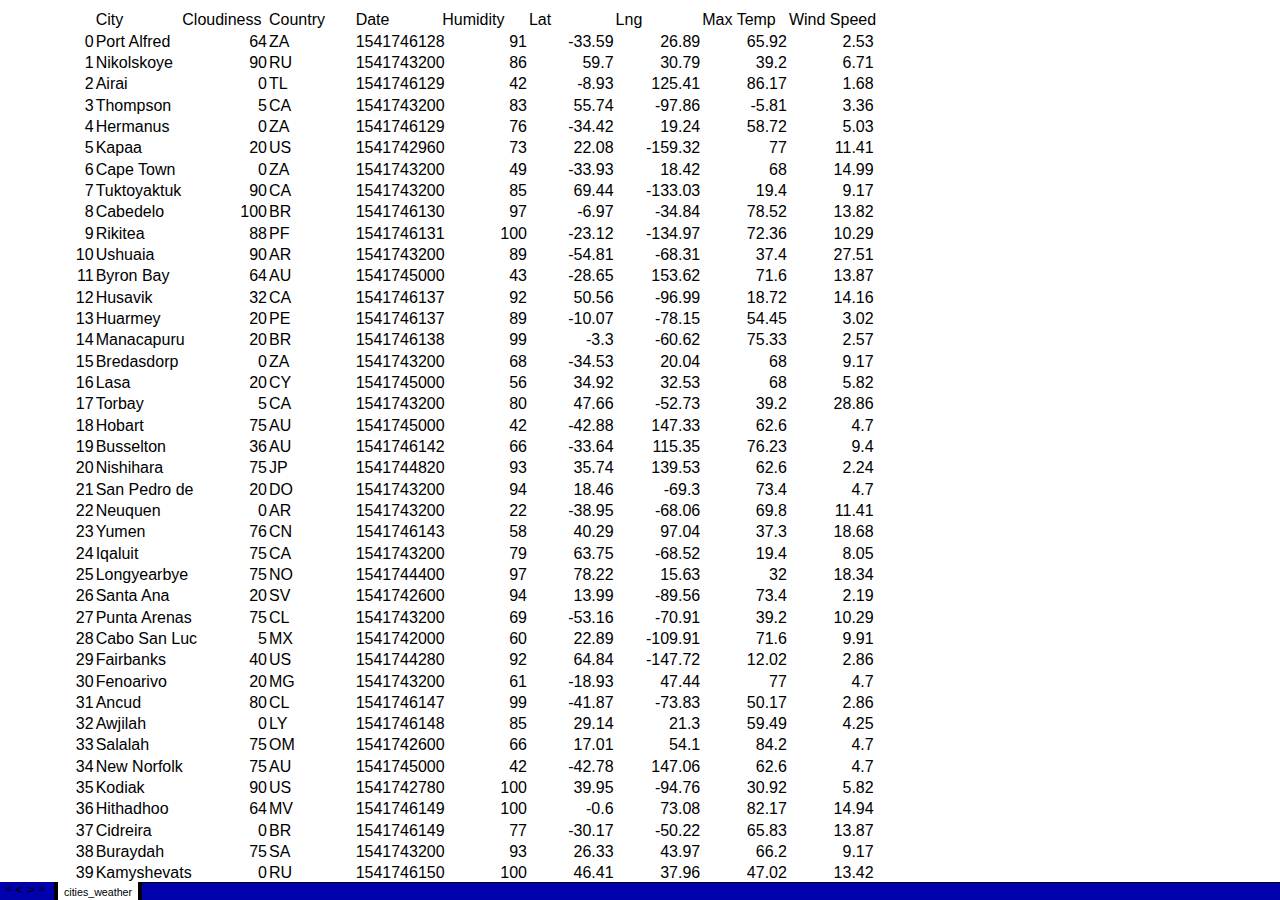
<file: Data/cities_weather.fld/tabstrip.htm>
<html>
<head>
<meta http-equiv=Content-Type content="text/html; charset=utf-8">
<meta name=ProgId content=Excel.Sheet>
<meta name=Generator content="Microsoft Excel 15">
<link id=Main-File rel=Main-File href="../cities_weather.htm">

<script language="JavaScript">
<!--
if (window.name!="frTabs")
 window.location.replace(document.all.item("Main-File").href);
//-->
</script>
<style>
<!--
A {
    text-decoration:none;
    color:#000000;
    font-size:9pt;
}
-->
</style>
</head>
<body topmargin=0 leftmargin=0 bgcolor="#808080">
<table border=0 cellspacing=1>
 <tr>
 <td bgcolor="#FFFFFF" nowrap><b><small><small>&nbsp;<a href="sheet001.htm" target="frSheet"><font face="Arial" color="#000000">cities_weather</font></a>&nbsp;</small></small></b></td>

 </tr>
</table>
</body>
</html>
</file>
<file: style.css>
/* CSS media queries to change the display when the screen size is less than 480 px */
@media (max-width: 480px) {
  .min-media {
    background-color: rgb(28, 182, 131);
  } 

  

  .label{
    display: grid;
    size: 10px;
  }

  .greybkgrnd{
    background: white;
  }

  .navbar-collapse.collapse {
    display: block!important;
    height: auto!important;
    overflow: visible!important;
    border: none;
    margin-right: 15px;
  } 
 

}

.test{
  border: 2pt solid red;
}



/* used for the nav bar styling eg(Lattitude) */
.active {
  background: rgb(28, 182, 131);
  color: white;
  margin-left: 50px;
  font-weight: bold;
  font-family: 'Times New Roman', Times, serif;
  font-size: 24px; 
  line-height: 50%;
}

/* used in adding a left margin to some components*/
.leftmargin{
  margin-left: 20px;
  padding: 20px;
}

/* Used for the text over each image in the comparison page (eg: vs. Max Temp */
.comparison-sub-heading{
  text-align: center;
  color:rgb(72, 191, 151);
  font-size: 16pt;
  font-weight: bold;
  font-family: 'Times New Roman', Times, serif;
}
  
/* Used for styling the label names (headings) on all pages */
  .labelNames {
    color:rgb(72, 191, 151);
    font-size: 24pt;
    font-weight: bold;
    font-family: 'Times New Roman', Times, serif;
    text-align: left;
    margin-left: 20px;
  }

  .label{
    display: none;
  }

 /* Adds margin for many components on all pages */ 
.blocks{
  margin-top: 50px;
}

/* Used to change font color on the right side of nav bar*/
.rightnav{
  color:black;
}

/* White background for the nav bar*/
.container-fluid{
  background: white;
}

/* gray background for the body of the site on all pages */
.greybkgrnd{
  background: lightgray;
}

/* formatting for text on all pages */
.para{
  padding: 30px;
  padding-left: 30px;
  padding-right: 30px;
  padding-bottom: 30px;
  font-family: 'Times New Roman', Times, serif;
  text-align: justify;
}

/* formatting for the main image on the visualization pages*/
  .main-img {
    height: 450px;
    width: 450px;
    padding-bottom: 10px;
    padding-top: 10px;
    padding-left: 10px;
    padding-right: 10px;
  }

  /* images on the right side of the summary and 4 visualization pages*/
  .minImage {
    max-width: 100%;
  }

/* footer */
 .footer {
  position: fixed;
  left: 0;
  bottom: 0;
  width: 100%;
  background-color: rgb(56, 53, 53);
  color: white;
  text-align: center;
 }
</file>
